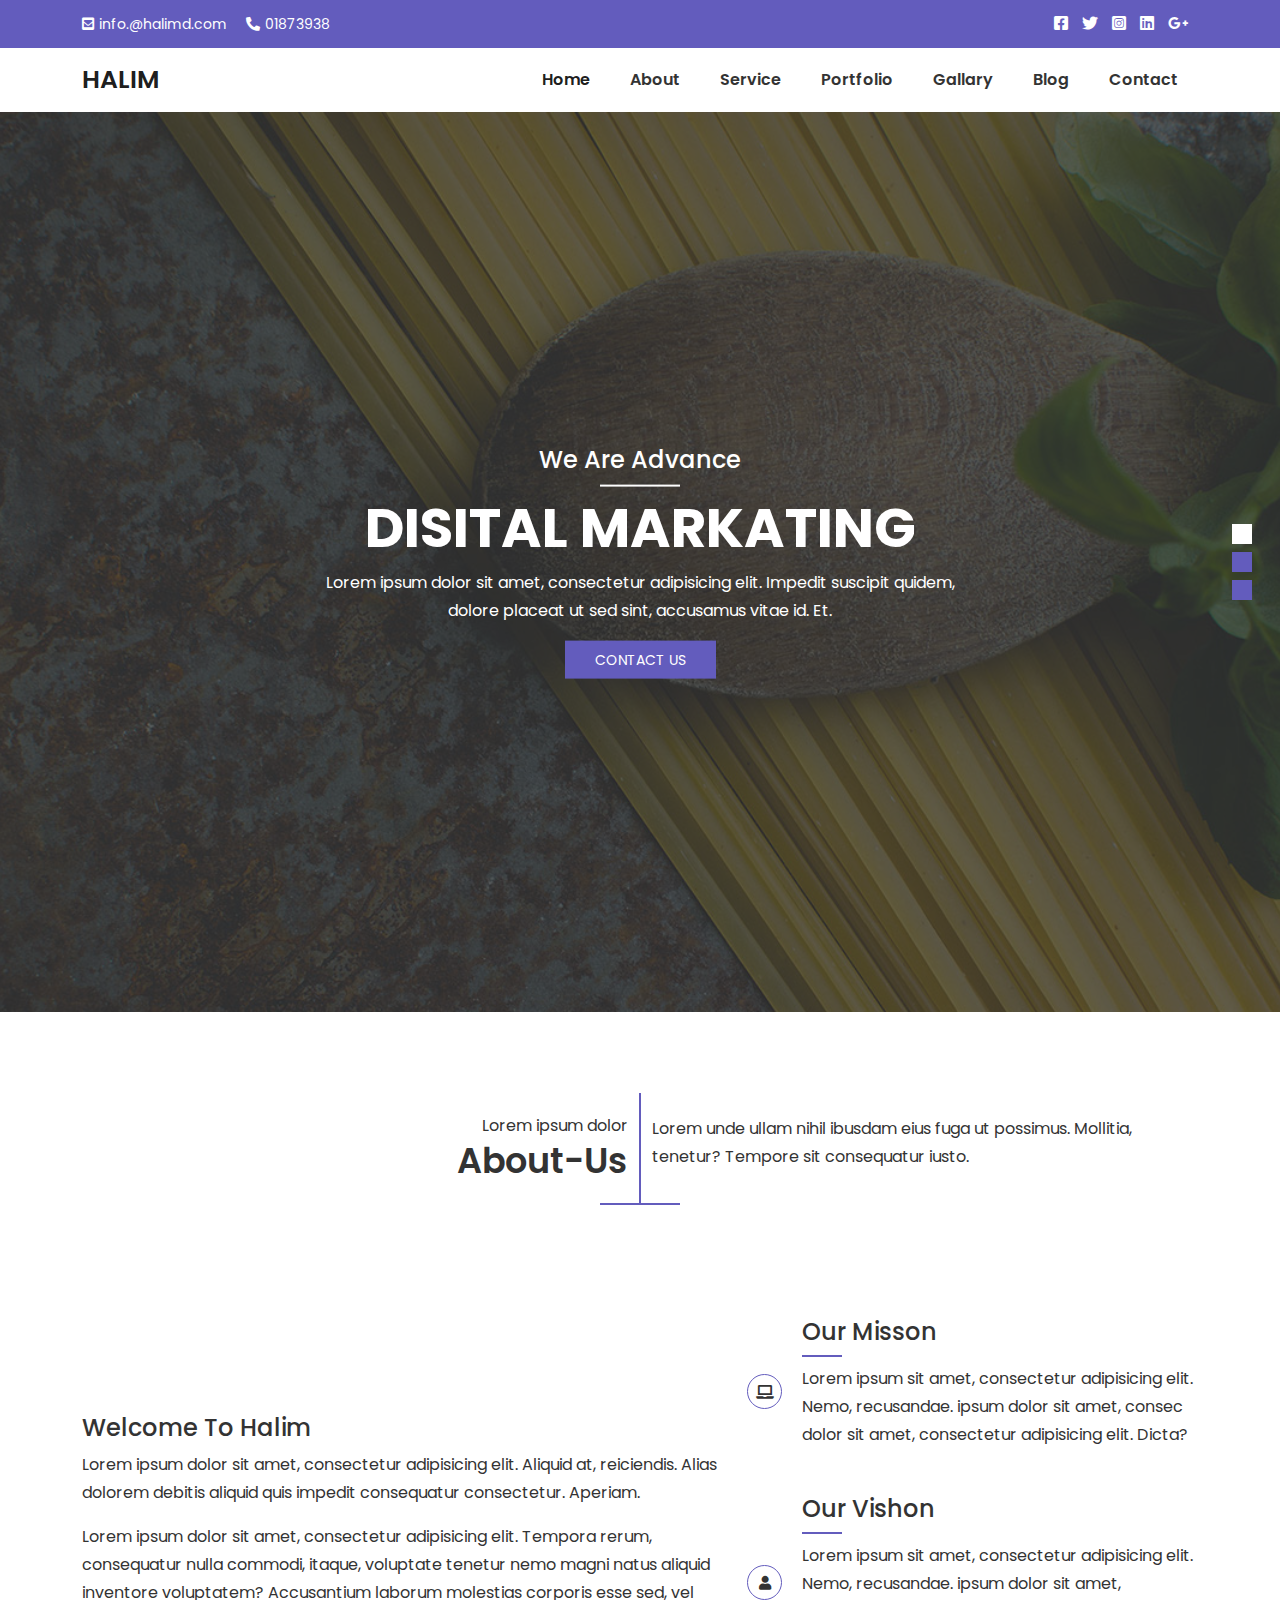
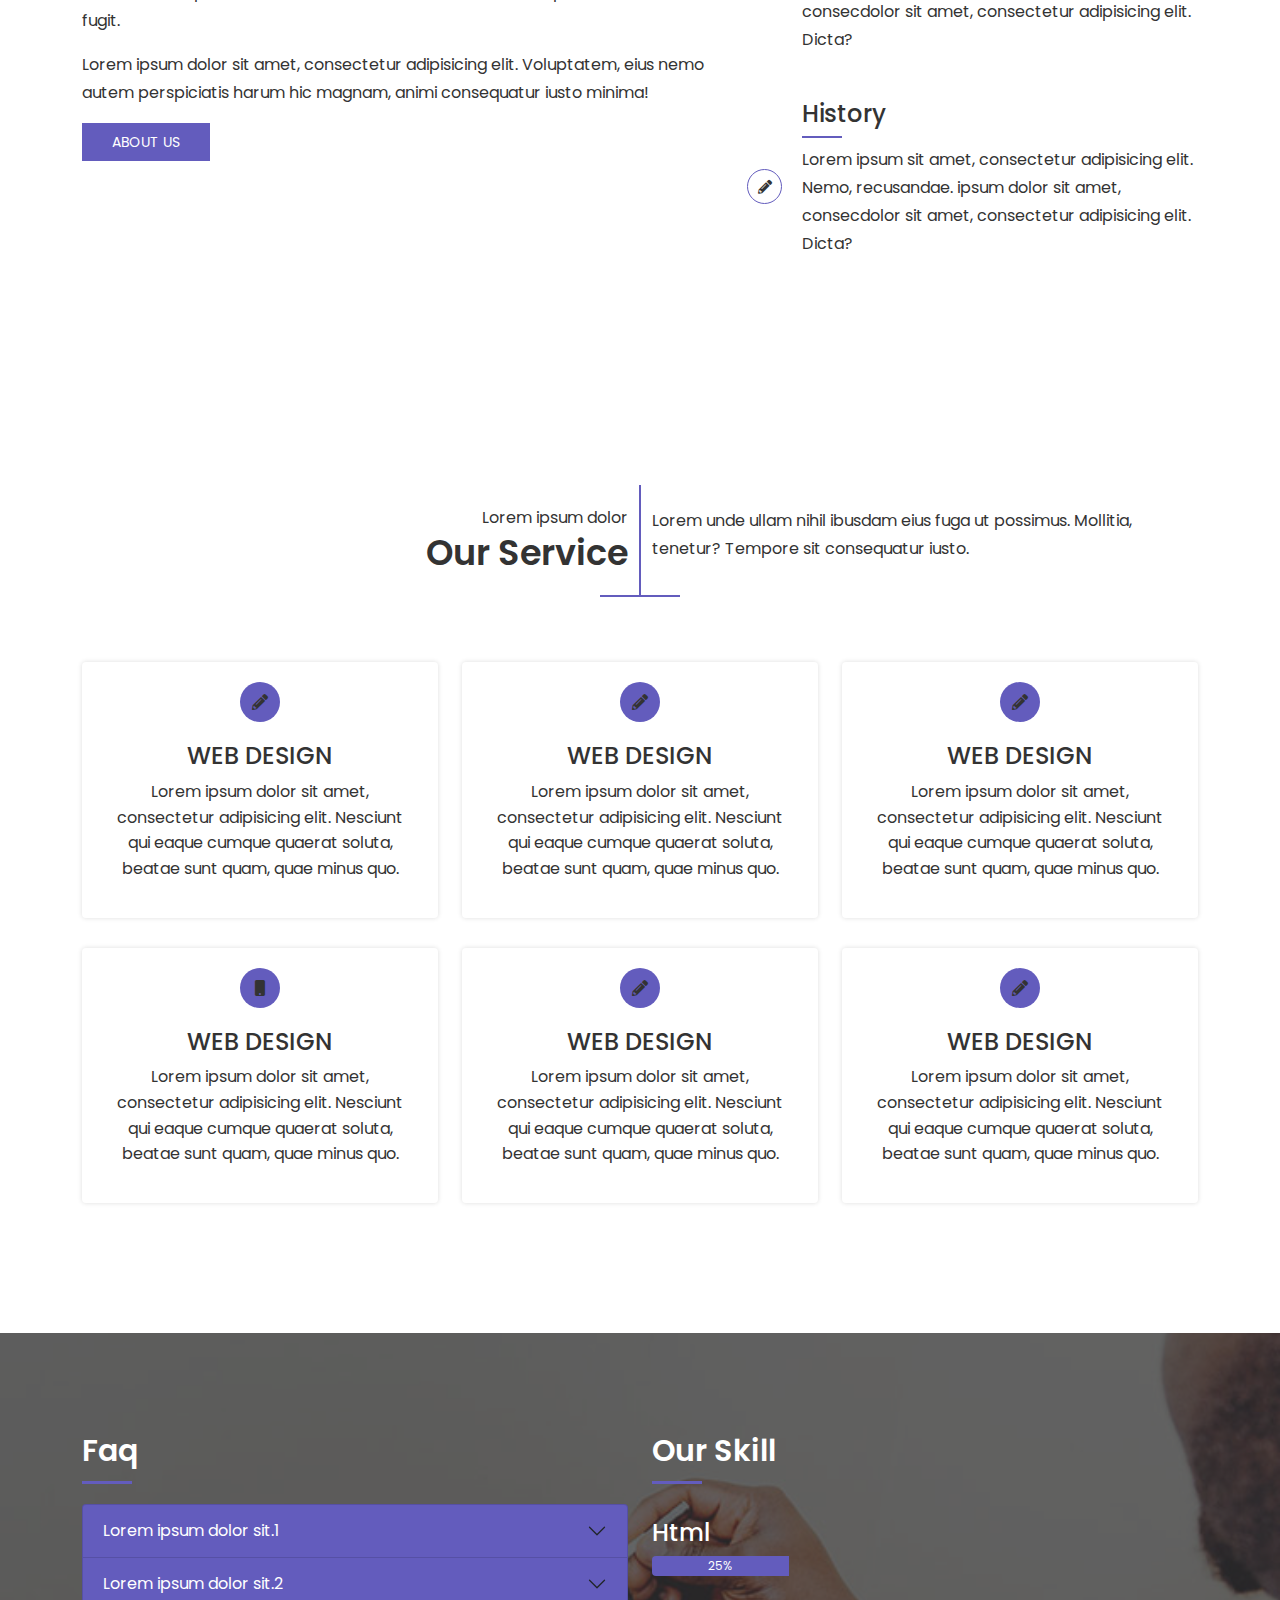
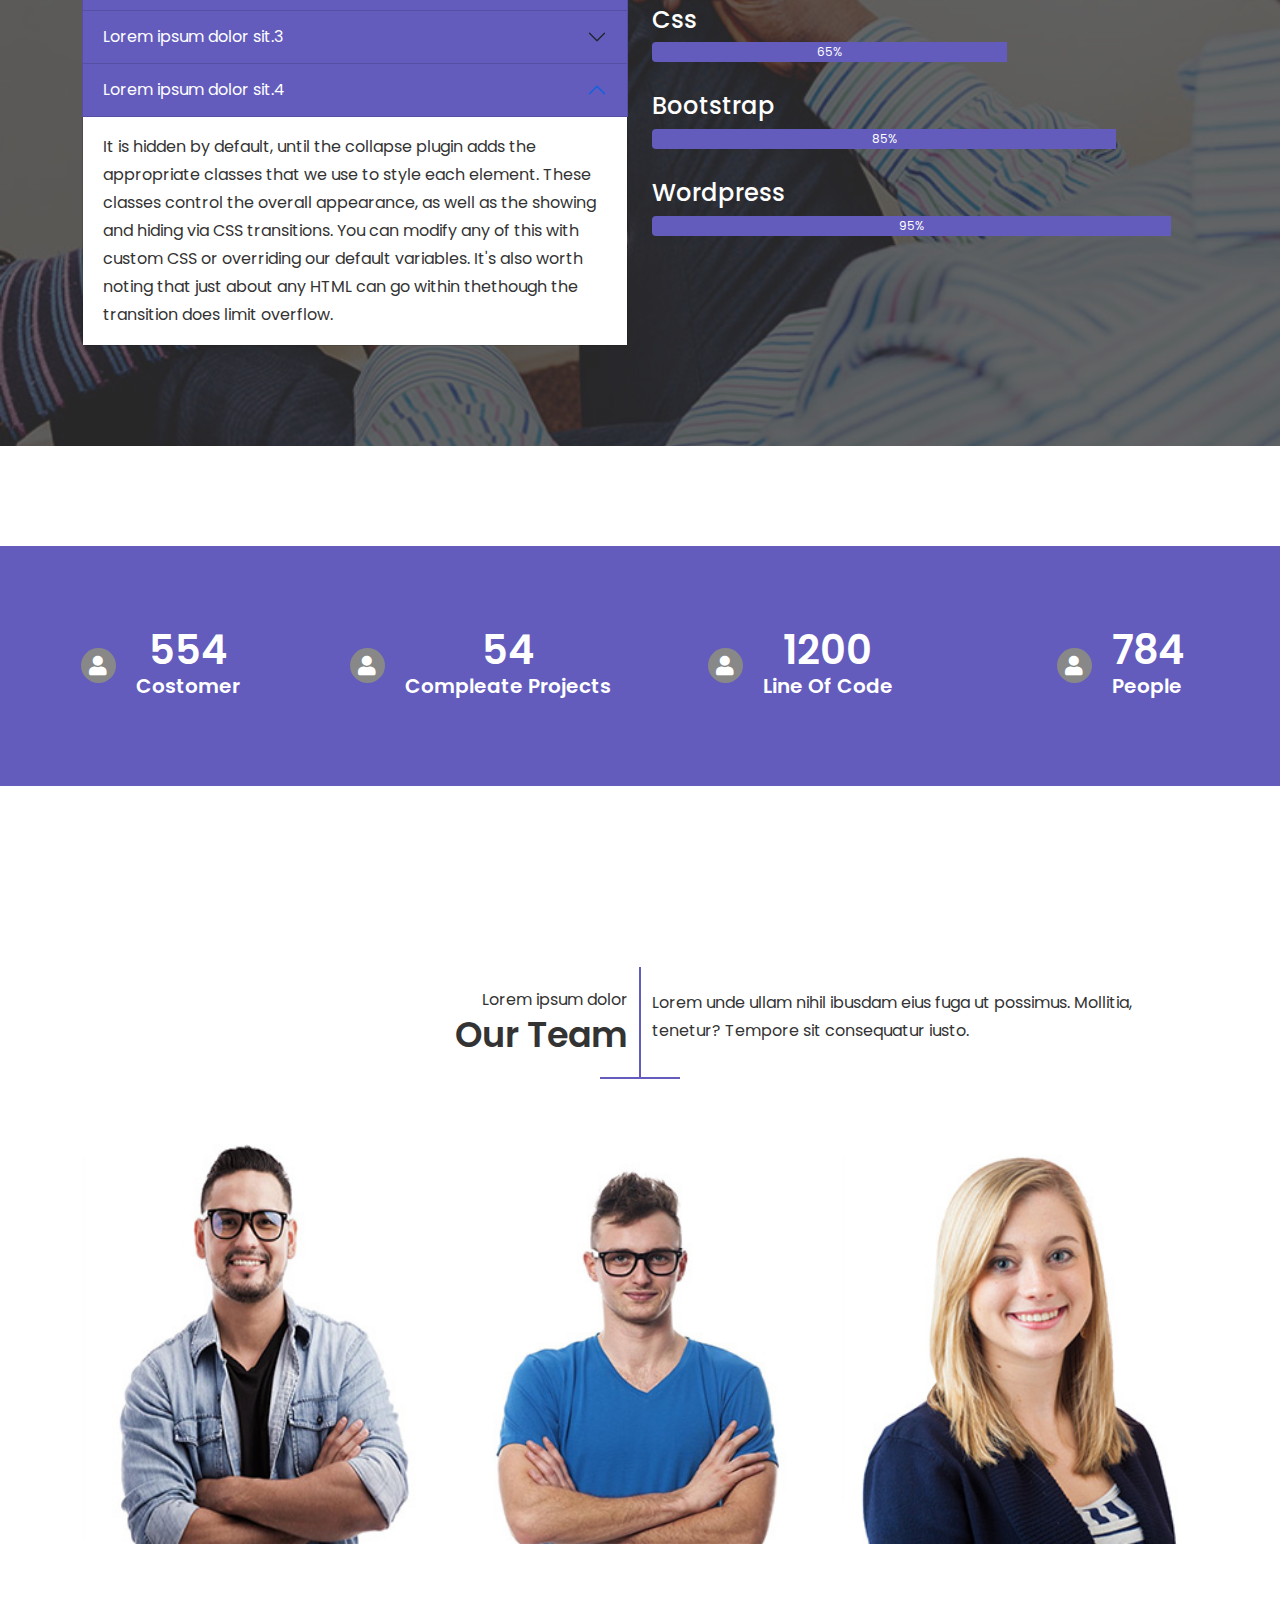
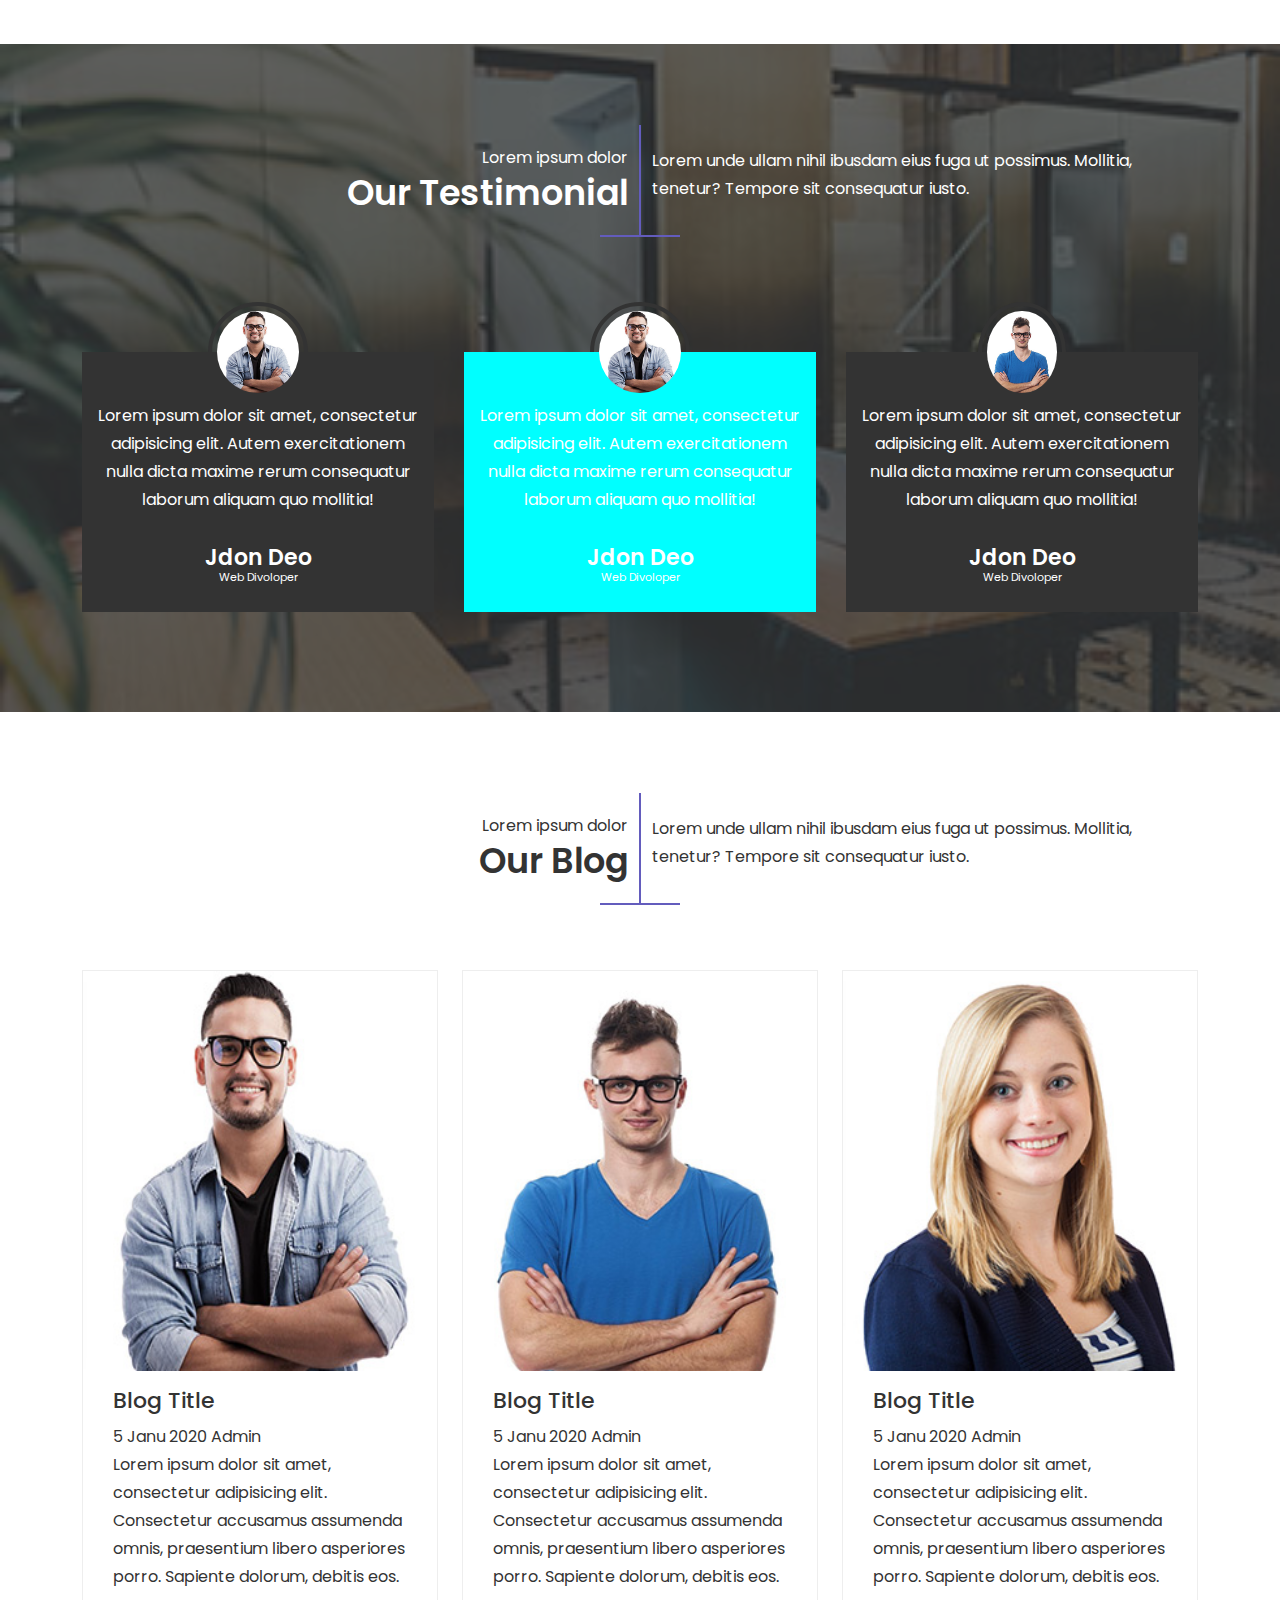
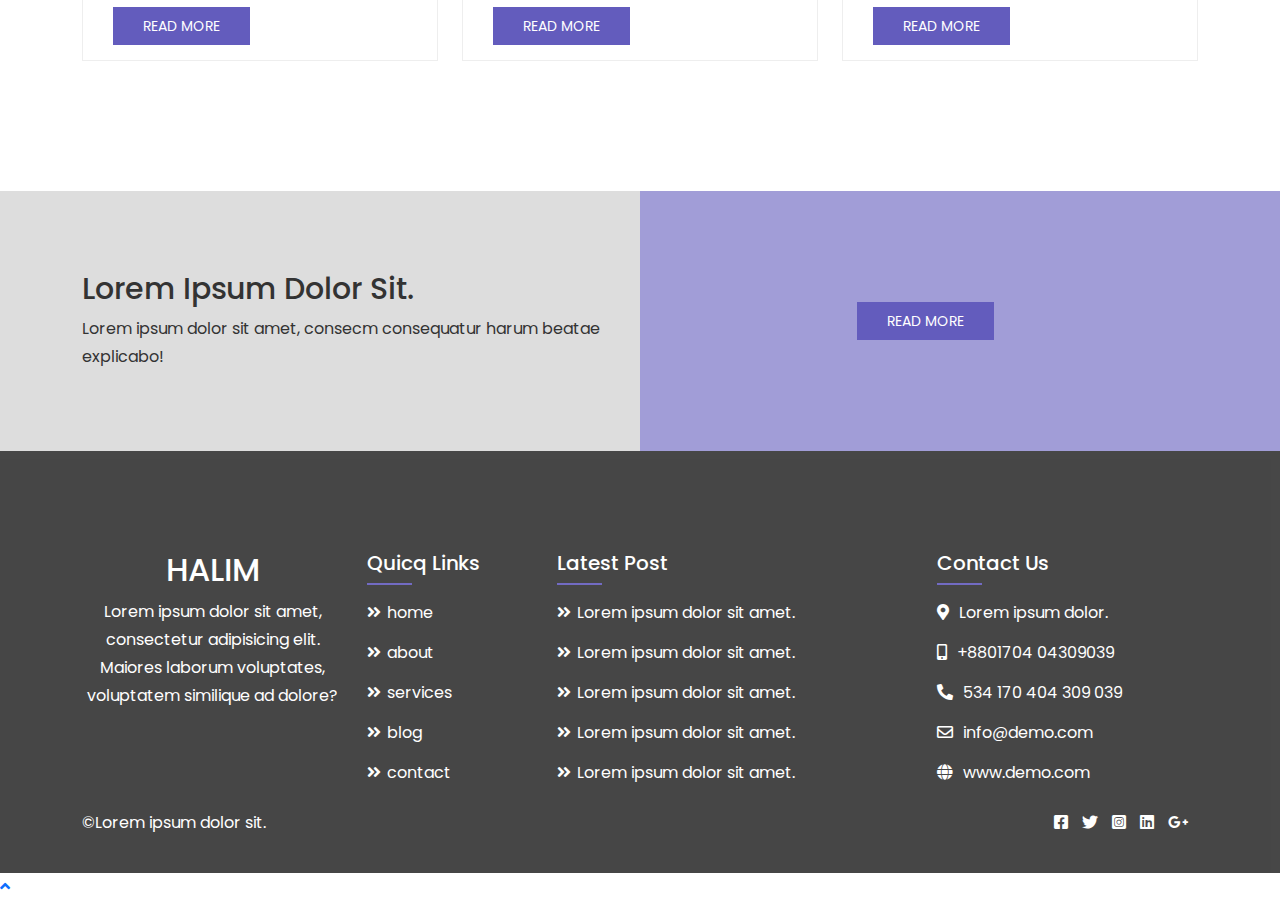
<file: index.html>
<!DOCTYPE html>
<html lang="en">
<head>
    <meta charset="UTF-8">
    <meta name="viewport" content="width=device-width,initial-scale=1.0">
    <!--Titile-->
    <title>Document</title>
    <!--Bootstrap CSS-->
    <link rel="stylesheet" href="assest/css/bootstrap.min.css">
    <!--Font Awesome CSS-->
    <link rel="stylesheet" href="assest/css/font-awesome.min.css">
    <!--Owl Carosel CSS-->
    <link rel="stylesheet" href="assest/css/magnifiq-popup.css">
    <!--Owl Carosel CSS-->
    <link rel="stylesheet" href="assest/css/owl.carousel.min.css">
    <!--Main CSS-->  
    <link rel="stylesheet" href="assest/css/style.css">
    <!--Responsive CSS-->  
    <link rel="stylesheet" href="assest/css/responsive.css">
</head>
<body>
    <!--Top Aria Start Here-->  
    <section class="top-hear">
        <div class="container">
            <div class="row">
                <div class="col-md-6 col-sm-7">
                    <div class="top-left">
                        <a href="mailto:info.@halimd.com"><i class="fas fa-envelope-square"></i>info.@halimd.com</a>
                        <a href="tel:+8801873938"><i class="fas fa-phone-alt"></i>01873938</a>
                    </div>
                </div>
                <div class="col-md-6 col-sm-5">
                    <div class="social-link">
                        <a href=""><i class="fab fa-facebook-square"></i></a>
                        <a href=""><i class="fab fa-twitter"></i></a>
                        <a href=""><i class="fab fa-instagram-square"></i></a>
                        <a href=""><i class="fab fa-linkedin"></i></a>
                        <a href=""><i class="fab fa-google-plus-g"></i></a>
                    </div>
                </div>
            </div>
        </div>
    </section>
    <!--Top Aria End Here-->  
    <!--Header Aria Start Here-->  
    <div class="haeader-area">
        <div class="container">
            <div class="row">
                <div class="col-xxl-12">
                    <nav class="navbar navbar-expand-lg navbar-light">
                        <a class="navbar-brand" href="index.html">Halim</a>
                        <button class="navbar-toggler" type="button" data-bs-toggle="collapse" data-bs-target="#navbarNavAltMarkup" aria-controls="navbarNavAltMarkup" aria-expanded="false" aria-label="Toggle navigation">
                          <span class="navbar-toggler-icon"></span>
                        </button>
                        <div class="collapse navbar-collapse justify-content-end" id="navbarNavAltMarkup">
                           <ul class="navbar-nav">
                               <li>
                                  <a class="nav-link active" aria-current="page" href="index.html">Home</a> 
                               </li>
                               <li class="caret">
                                 <a class="nav-link" href="about.html">About</a>
                                 <ul>
                                     <li><a href="about.html">about style 1</a></li>
                                     <li><a href="">about style 2</a></li>
                                     <li><a href="">about style 3</a></li>
                                     <li><a href="">about style 4</a></li>
                                     <li><a href="">about style 5</a></li>
                                     <li><a href="">about style 6</a></li>
                                 </ul>  
                               </li>
                               <li>
                                <a class="nav-link" href="service.html">Service</a> 
                               </li>
                               <li>
                                 <a class="nav-link" href="protfolio.html">Portfolio</a>
                               </li>
                                <li>
                                   <a class="nav-link" href="gallary.html">Gallary</a>
                               </li>
                                <li>
                                   <a class="nav-link" href="blog.html">Blog</a>
                               </li>
                               <li>
                                   <a class="nav-link" href="contact.html">Contact</a>
                               </li>
                           </ul>
                        </div>
                    </nav>
                </div>
            </div>
        </div>
    </div>
    <!--Header Aria End Here-->  
    
    <!--Slider Aria Start Here--> 
    <div class="slider-area">
        <div class="sliders owl-carousel">
            <div class="singel-slide-item bg" style="background-image: url(assest/img/slide-1.jpg)">
                <div class="container">
                    <div class="row">
                        <div class="col-xl-12">
                            <div class="slide-contant">
                                <h4>We are advance</h4>
                                <h1>Disital markating</h1>
                                <p>Lorem ipsum dolor sit amet, consectetur adipisicing elit. Impedit suscipit quidem, dolore placeat ut sed sint, accusamus vitae id. Et.</p>
                                <a href="" class="box-button">Contact us <i class="fas fa-angle-double-right"></i></a>
                            </div>
                        </div>
                    </div>
                </div>
            </div>
            <div class="singel-slide-item bg" style="background-image: url(assest/img/slide-3.jpg)">
                <div class="container">
                    <div class="row">
                        <div class="col-xl-12">
                            <div class="slide-contant">
                                <h4>We are advance</h4>
                                <h1>Disital markating 1</h1>
                                <p>Lorem ipsum dolor sit amet, consectetur adipisicing elit. Impedit suscipit quidem, dolore placeat ut sed sint, accusamus vitae id. Et.</p>
                                <a href="" class="box-button">Contact us <i class="fas fa-angle-double-right"></i></a>
                            </div>
                        </div>
                    </div>
                </div>
            </div>
            <div class="singel-slide-item bg" style="background-image: url(assest/img/slide-1.jpg)">
                <div class="container">
                    <div class="row">
                        <div class="col-xl-12">
                            <div class="slide-contant">
                                <h4>We are advance</h4>
                                <h1>Disital markating 2</h1>
                                <p>Lorem ipsum dolor sit amet, consectetur adipisicing elit. Impedit suscipit quidem, dolore placeat ut sed sint, accusamus vitae id. Et.</p>
                                <a href="" class="box-button">Contact us <i class="fas fa-angle-double-right"></i></a>
                            </div>
                        </div>
                    </div>
                </div>
            </div>
        </div>
    </div> 
    
    <!--Slider Aria End Here-->  
    <!--About Aria Start Here-->  
    <div class="about-section section-padding">
        <div class="container">
            <div class="row section-title align-items-center">
                <div class="col-md-6 text-md-end text-sm-center">
                    <span>Lorem ipsum dolor</span>
                    <h4>about-us</h4>
                </div>
                <div class="col-md-6">
                    <p>Lorem unde ullam nihil ibusdam eius fuga ut possimus. Mollitia, tenetur? Tempore sit consequatur iusto.</p>
                </div>
            </div>
            <div class="row pdt-80 align-items-center">
                <div class="col-xl-7 col-lg-6">
                    <div class="about-content">
                        <h4>Welcome to Halim</h4>
                        <p>Lorem ipsum dolor sit amet, consectetur adipisicing elit. Aliquid at, reiciendis. Alias dolorem debitis aliquid quis impedit consequatur consectetur. Aperiam.</p>
                        <p>Lorem ipsum dolor sit amet, consectetur adipisicing elit. Tempora rerum, consequatur nulla commodi, itaque, voluptate tenetur nemo magni natus aliquid inventore voluptatem? Accusantium laborum molestias corporis esse sed, vel fugit.</p>
                        <p>Lorem ipsum dolor sit amet, consectetur adipisicing elit. Voluptatem, eius nemo autem perspiciatis harum hic magnam, animi consequatur iusto minima!</p>
                        <a href="about.html" class="box-button">About us <i class="fas fa-angle-double-right"></i></a>
                    </div>
                </div>
                <div class="col-xl-5 col-lg-6 mt-5">
                    <div class="single-about">
                        <div class="icon">
                            <i class="fa fa-laptop"></i>
                        </div>
                        <div>
                          <h4>our misson</h4>
                          <p>Lorem ipsum sit amet, consectetur adipisicing elit. Nemo, recusandae. ipsum dolor sit amet, consec dolor sit amet, consectetur adipisicing elit. Dicta?</p>
                        </div>
                    </div>
                    <div class="single-about">
                        <div class="icon">
                            <i class="fas fa-user"></i>
                        </div>
                        <div>
                        <h4>our vishon </h4>
                        <p>Lorem ipsum  sit amet, consectetur adipisicing elit. Nemo, recusandae. ipsum dolor sit amet, consecdolor sit amet, consectetur adipisicing elit. Dicta?</p>
                        </div>
                    </div>
                    <div class="single-about">
                        <div class="icon">
                            <i class="fa fa-pencil-alt"></i>
                        </div>
                        <div>
                         <h4>history</h4>
                         <p>Lorem ipsum  sit amet, consectetur adipisicing elit. Nemo, recusandae. ipsum dolor sit amet, consecdolor sit amet, consectetur adipisicing elit. Dicta?</p>
                        </div>
                    </div>
                </div>
            </div>
        </div>
    </div>
    <!--About Aria End Here-->  
    <!--Service Aria Start Here-->  
    <div class="service-section section-padding mobile-padding-0">
        <div class="container">
            <div class="row section-title align-items-center">
                <div class="col-md-6 text-md-end">
                    <span>Lorem ipsum dolor</span>
                    <h4>Our service</h4>
                </div>
                <div class="col-md-6">
                    <p>Lorem unde ullam nihil ibusdam eius fuga ut possimus. Mollitia, tenetur? Tempore sit consequatur iusto.</p>
                </div>
            </div>
            <div class="row pdt-80">
                <div class="col-xl-4 col-lg-6">
                    <div class="single-service-box">
                        <i class="fa fa-pencil-alt"></i>
                        <h4>web design</h4>
                        <p>Lorem ipsum dolor sit amet, consectetur adipisicing elit. Nesciunt qui eaque cumque quaerat soluta, beatae sunt quam, quae minus quo.</p>
                    </div>
                </div>
                <div class="col-xl-4 col-lg-6">
                    <div class="single-service-box">
                        <i class="fa fa-pencil-alt"></i>
                        <h4>web design</h4>
                        <p>Lorem ipsum dolor sit amet, consectetur adipisicing elit. Nesciunt qui eaque cumque quaerat soluta, beatae sunt quam, quae minus quo.</p>
                    </div>
                </div>
                <div class="col-xl-4 col-lg-6">
                    <div class="single-service-box">
                        <i class="fa fa-pencil-alt"></i>
                        <h4>web design</h4>
                        <p>Lorem ipsum dolor sit amet, consectetur adipisicing elit. Nesciunt qui eaque cumque quaerat soluta, beatae sunt quam, quae minus quo.</p>
                    </div>
                </div>
                <div class="col-xl-4 col-lg-6">
                    <div class="single-service-box">
                        <i class="fas fa-mobile"></i>
                        <h4>web design</h4>
                        <p>Lorem ipsum dolor sit amet, consectetur adipisicing elit. Nesciunt qui eaque cumque quaerat soluta, beatae sunt quam, quae minus quo.</p>
                    </div>
                </div>
                <div class="col-xl-4 col-lg-6">
                    <div class="single-service-box">
                        <i class="fa fa-pencil-alt"></i>
                        <h4>web design</h4>
                        <p>Lorem ipsum dolor sit amet, consectetur adipisicing elit. Nesciunt qui eaque cumque quaerat soluta, beatae sunt quam, quae minus quo.</p>
                    </div>
                </div>
                <div class="col-xl-4 col-lg-6">
                    <div class="single-service-box">
                        <i class="fa fa-pencil-alt"></i>
                        <h4>web design</h4>
                        <p>Lorem ipsum dolor sit amet, consectetur adipisicing elit. Nesciunt qui eaque cumque quaerat soluta, beatae sunt quam, quae minus quo.</p>
                    </div>
                </div>
            </div>
        </div>
    </div>
    <!--Service Aria End Here-->  
    <!--Skill Aria Start Here--> 
    <div class="section-padding bg" style="background-image: url(assest/img/home-4-half-bg.jpg)">
        <div class="container">
            <div class="row">
                <div class="col-xl-6">
                    <div class="skill-title">
                        <h4>faq</h4>
                    </div>
                    <div class="accordion skill-acordian" id="accordionExample">
                      <div class="accordion-item">
                        <h2 class="accordion-header" id="headingfour">
                          <button class="accordion-button collapsed" type="button" data-bs-toggle="collapse" data-bs-target="#collapsefour" aria-expanded="false" aria-controls="collapsefour">
                            Lorem ipsum dolor sit.1
                          </button>
                        </h2>
                        <div id="collapsefour" class="accordion-collapse collapse" aria-labelledby="headingfour" data-bs-parent="#accordionExample">
                          <div class="accordion-body">
                            Lorem ipsum dolor sit amet, consectetur adipisicing elit. Illo soluta atque temporibus molestiae, saepe veritatis quisquam adipisci nobis fugiat quasi.
                          </div>
                        </div>
                      </div>
                      <div class="accordion-item">
                        <h2 class="accordion-header" id="headingTwo">
                          <button class="accordion-button collapsed" type="button" data-bs-toggle="collapse" data-bs-target="#collapseTwo" aria-expanded="false" aria-controls="collapseTwo">
                            Lorem ipsum dolor sit.2
                          </button>
                        </h2>
                        <div id="collapseTwo" class="accordion-collapse collapse" aria-labelledby="headingTwo" data-bs-parent="#accordionExample">
                          <div class="accordion-body">
                            Lorem ipsum dolor sit amet, consectetur adipisicing elit. Ducimus quasi consequatur quis minus fugit enim, aut iste maxime. Excepturi officiis cumque eius autem. Qui nihil deserunt exercitationem, sunt corporis incidunt recusandae reiciendis id cum quibusdam sint odit quasi maiores.
                          </div>
                        </div>
                      </div>
                      <div class="accordion-item">
                        <h2 class="accordion-header" id="headingThree">
                          <button class="accordion-button collapsed" type="button" data-bs-toggle="collapse" data-bs-target="#collapseThree" aria-expanded="false" aria-controls="collapseThree">
                            Lorem ipsum dolor sit.3
                          </button>
                        </h2>
                        <div id="collapseThree" class="accordion-collapse collapse" aria-labelledby="headingThree" data-bs-parent="#accordionExample">
                          <div class="accordion-body">
                            Lorem ipsum dolor sit amet, consectetur adipisicing elit. Eligendi, aperiam, obcaecati facilis, quos accusantium ex magni laboriosam, architecto sunt commodi beatae suscipit in! Voluptatum ipsum vitae, consectetur. Reiciendis, labore, officia.
                          </div>
                        </div>
                      </div>
                      <div class="accordion-item">
                        <h2 class="accordion-header" id="headingOne">
                          <button class="accordion-button" type="button" data-bs-toggle="collapse" data-bs-target="#collapseOne" aria-expanded="true" aria-controls="collapseOne">
                            Lorem ipsum dolor sit.4
                          </button>
                        </h2>
                        <div id="collapseOne" class="accordion-collapse collapse show" aria-labelledby="headingOne" data-bs-parent="#accordionExample">
                          <div class="accordion-body">
                             It is hidden by default, until the collapse plugin adds the appropriate classes that we use to style each element. These classes control the overall appearance, as well as the showing and hiding via CSS transitions. You can modify any of this with custom CSS or overriding our default variables. It's also worth noting that just about any HTML can go within thethough the transition does limit overflow.
                          </div>
                        </div>
                      </div>
                    </div>
                </div>
                <div class="col-xl-6 col-lg-5 mt-lg-5 mt-xl-0 mt-5">
                    <div class="skill-title">
                        <h4>our skill</h4>
                    </div> 
                       <div class="our-progress">
                        <div class="single-progress">
                            <h4>html</h4>
                            <div class="progress">
                              <div class="progress-bar" role="progressbar" style="width: 25%;" aria-valuenow="25" aria-valuemin="0" aria-valuemax="100">25%</div>
                            </div>
                        </div>
                        <div class="single-progress">
                            <h4>Css</h4>
                            <div class="progress">
                              <div class="progress-bar" role="progressbar" style="width: 65%;" aria-valuenow="65" aria-valuemin="0" aria-valuemax="100">65%</div>
                            </div>
                        </div>
                        <div class="single-progress">
                            <h4>Bootstrap</h4>
                            <div class="progress">
                              <div class="progress-bar" role="progressbar" style="width: 85%;" aria-valuenow="85" aria-valuemin="0" aria-valuemax="100">85%</div>
                            </div>
                        </div>
                        <div class="single-progress">
                            <h4>Wordpress</h4>
                            <div class="progress">
                              <div class="progress-bar" role="progressbar" style="width: 95%;" aria-valuenow="95" aria-valuemin="0" aria-valuemax="100">95%</div>
                            </div>
                        </div>
                    </div> 
                </div>
            </div>
        </div>
    </div> 
    <!--Skill Aria End Here-->  
    
    <!--Counter Aria Start Here-->  
    <div class="counter-section section-padding">
        <div class="container-fluid g-0">
            <div class="row g-0">
                <div class="col-xl-3 col-lg-6 col-md-6">
                    <div class="single-counter">
                        <i class="fas fa-user"></i>
                        <h4><span class="counter">554</span>costomer</h4>
                    </div>
                </div>
                <div class="col-xl-3 col-lg-6 col-md-6">
                    <div class="single-counter">
                        <i class="fas fa-user"></i>
                        <h4><span class="counter">54</span>compleate projects</h4>
                    </div>
                </div>
                <div class="col-xl-3 col-lg-6 col-md-6">
                    <div class="single-counter">
                        <i class="fas fa-user"></i>
                        <h4><span class="counter">1200</span>line of code</h4>
                    </div>
                </div>
                <div class="col-xl-3 col-lg-6 col-md-6">
                    <div class="single-counter">
                        <i class="fas fa-user"></i>
                        <h4><span class="counter">784</span>people</h4>
                    </div>
                </div>
            </div>
        </div>
    </div>
    <!--Counter Aria End Here--> 
     
    <!--Team Aria Start Here-->  
    <div class="teame-area section-padding mobile-padding-0">
        <div class="container">
            <div class="row section-title align-items-center">
                <div class="col-md-6 text-md-end text-sm-center">
                    <span>Lorem ipsum dolor</span>
                    <h4>Our Team</h4>
                </div>
                <div class="col-md-6">
                    <p>Lorem unde ullam nihil ibusdam eius fuga ut possimus. Mollitia, tenetur? Tempore sit consequatur iusto.</p>
                </div>
            </div>
            <div class="row pdt-80">
                <div class="col-lg-4">
                    <div class="single-team-member">
                        <img src="assest/img/about-team-1.jpg" alt="">
                        <div class="team-content">
                            <h4>Jhon deo <span>web devoloper</span></h4>
                            <div class="social-link">
                                <a href=""><i class="fab fa-facebook-square"></i></a>
                                <a href=""><i class="fab fa-twitter"></i></a>
                                <a href=""><i class="fab fa-instagram-square"></i></a>
                                <a href=""><i class="fab fa-linkedin"></i></a>
                                <a href=""><i class="fab fa-google-plus-g"></i></a>
                            </div>
                        </div>
                    </div>
                </div>
                <div class="col-lg-4">
                    <div class="single-team-member">
                        <img src="assest/img/about-team-3.jpg" alt="">
                        <div class="team-content">
                            <h4>Jhon deo <span>web devoloper</span></h4>
                            <div class="social-link">
                                <a href=""><i class="fab fa-facebook-square"></i></a>
                                <a href=""><i class="fab fa-twitter"></i></a>
                                <a href=""><i class="fab fa-instagram-square"></i></a>
                                <a href=""><i class="fab fa-linkedin"></i></a>
                                <a href=""><i class="fab fa-google-plus-g"></i></a>
                            </div>
                        </div>
                    </div>
                </div>
                <div class="col-lg-4">
                    <div class="single-team-member">
                        <img src="assest/img/about-team-4.jpg" alt="">
                        <div class="team-content">
                            <h4>Jhon deo <span>web devoloper</span></h4>
                            <div class="social-link">
                                <a href=""><i class="fab fa-facebook-square"></i></a>
                                <a href=""><i class="fab fa-twitter"></i></a>
                                <a href=""><i class="fab fa-instagram-square"></i></a>
                                <a href=""><i class="fab fa-linkedin"></i></a>
                                <a href=""><i class="fab fa-google-plus-g"></i></a>
                            </div>
                        </div>
                    </div>
                </div>
            </div>
        </div>
    </div>
    <!--Team Aria End Here-->  
    <!--Testimonial Aria start Here-->  
    <div class="section-padding testimonial-aria bg" style="background-image: url(assest/img/home-3blog-2.jpg)">
        <div class="container">
            <div class="row section-title align-items-center">
                <div class="col-md-6 text-md-end text-sm-center">
                    <span>Lorem ipsum dolor</span>
                    <h4>Our Testimonial</h4>
                </div>
                <div class="col-md-6">
                    <p>Lorem unde ullam nihil ibusdam eius fuga ut possimus. Mollitia, tenetur? Tempore sit consequatur iusto.</p>
                </div>
            </div>
            <div class="row pdt-80 text-center">
                <div class="testimonial owl-carousel">
                    <div class="single-testimonial-item">
                    <img src="assest/img/about-team-1.jpg" alt="">
                    <div class="testimonial-text">
                    <p>Lorem ipsum dolor sit amet, consectetur adipisicing elit. Autem exercitationem nulla dicta maxime rerum consequatur laborum aliquam quo mollitia!</p>
                    <h4>Jdon Deo<span>web divoloper</span></h4>
                    </div>
                    </div>
                    <div class="single-testimonial-item">
                    <img src="assest/img/about-team-3.jpg" alt="">
                    <div class="testimonial-text">
                    <p>Lorem ipsum dolor sit amet, consectetur adipisicing elit. Autem exercitationem nulla dicta maxime rerum consequatur laborum aliquam quo mollitia!</p>
                    <h4>Jdon Deo<span>web divoloper</span></h4>
                    </div>
                    </div>
                    <div class="single-testimonial-item">
                    <img src="assest/img/about-team-4.jpg" alt="">
                    <div class="testimonial-text">
                    <p>Lorem ipsum dolor sit amet, consectetur adipisicing elit. Autem exercitationem nulla dicta maxime rerum consequatur laborum aliquam quo mollitia!</p>
                    <h4>Jdon Deo<span>web divoloper</span></h4>
                    </div>
                    </div>
                    <div class="single-testimonial-item">
                    <img src="assest/img/about-team-1.jpg" alt="">
                    <div class="testimonial-text">
                    <p>Lorem ipsum dolor sit amet, consectetur adipisicing elit. Autem exercitationem nulla dicta maxime rerum consequatur laborum aliquam quo mollitia!</p>
                    <h4>Jdon Deo<span>web divoloper</span></h4>
                    </div>
                    </div>
                </div>
            </div>
        </div>
    </div>
    <!--Testimonial Aria End Here-->  
    <!--Blog Aria Start Here-->  
    <div class="section-padding blog-section">
        <div class="container">
            <div class="row section-title align-items-center">
                <div class="col-md-6 text-md-end text-sm-center">
                    <span>Lorem ipsum dolor</span>
                    <h4>Our Blog</h4>
                </div>
                <div class="col-md-6">
                    <p>Lorem unde ullam nihil ibusdam eius fuga ut possimus. Mollitia, tenetur? Tempore sit consequatur iusto.</p>
                </div>
            </div>
            <div class="row pdt-80">
                <div class="col-lg-4">
                    <div class="single-blog-box">
                        <img src="assest/img/about-team-1.jpg" alt="">
                        <div class="single-blog-box-content">
                            <div class="blog-content">
                                <h4><a href="">blog title</a></h4>
                            </div>
                            <div class="blog-meta">
                                <a href="">5 Janu 2020</a>
                                <a href="">Admin</a>
                            </div>
                            <p>Lorem ipsum dolor sit amet, consectetur adipisicing elit. Consectetur accusamus assumenda omnis, praesentium libero asperiores porro. Sapiente dolorum, debitis eos.</p>
                            <a href="single-blog-post.html" class="box-button">Read More<i class="fas fa-angle-double-right"></i></a>
                        </div>
                    </div>
                </div>
                <div class="col-lg-4">
                    <div class="single-blog-box">
                        <img src="assest/img/about-team-3.jpg" alt="">
                        <div class="single-blog-box-content">
                            <div class="blog-content">
                                <h4><a href="">blog title</a></h4>
                            </div>
                            <div class="blog-meta">
                                <a href="">5 Janu 2020</a>
                                <a href="">Admin</a>
                            </div>
                            <p>Lorem ipsum dolor sit amet, consectetur adipisicing elit. Consectetur accusamus assumenda omnis, praesentium libero asperiores porro. Sapiente dolorum, debitis eos.</p>
                            <a href="single-blog-post.html" class="box-button">Read More<i class="fas fa-angle-double-right"></i></a>
                        </div>
                    </div>
                </div>
                <div class="col-lg-4">
                    <div class="single-blog-box">
                        <img src="assest/img/about-team-4.jpg" alt="">
                        <div class="single-blog-box-content">
                            <div class="blog-content">
                                <h4><a href="">blog title</a></h4>
                            </div>
                            <div class="blog-meta">
                                <a href="">5 Janu 2020</a>
                                <a href="">Admin</a>
                            </div>
                            <p>Lorem ipsum dolor sit amet, consectetur adipisicing elit. Consectetur accusamus assumenda omnis, praesentium libero asperiores porro. Sapiente dolorum, debitis eos.</p>
                            <a href="" class="box-button">Read More<i class="fas fa-angle-double-right"></i></a>
                        </div>
                    </div>
                </div>
            </div>
        </div>
    </div>
    <!--Blog Aria End Here-->  
    
    <!--CTA Aria Start Here--> 
     <div class="cta-aria">
         <div class="container">
             <div class="row align-items-center">
                 <div class="col-sm-6">
                     <h4>Lorem ipsum dolor sit.</h4>
                     <p>Lorem ipsum dolor sit amet, consecm consequatur harum beatae explicabo!</p>
                 </div>
                 <div class="col-sm-6 text-center">
                     <a href="" class="box-button">Read More<i class="fas fa-angle-double-right"></i></a>
                 </div>
             </div>
         </div>
     </div>
    <!--CTA Aria End Here-->  
    
    <!--Footer Aria Start Here-->  
    <div class="footer-aria section-padding">
        <div class="container">
            <div class="row">
                <div class="col-lg-3 col-md-6">
                    <div class="single-footer text-center">
                            <h2>HALIM</h2>
                        <p>Lorem ipsum dolor sit amet, consectetur adipisicing elit. Maiores laborum voluptates, voluptatem similique ad dolore?</p>
                    </div>
                </div>
                <div class="col-lg-2 col-md-6">
                    <div class="single-footer">
                        <h4>Quicq Links</h4>
                        <ul>
                            <li><a href=""><i class="fas fa-angle-double-right"></i>home</a></li>
                            <li><a href=""><i class="fas fa-angle-double-right"></i>about</a></li>
                            <li><a href=""><i class="fas fa-angle-double-right"></i>services</a></li>
                            <li><a href=""><i class="fas fa-angle-double-right"></i>blog</a></li>
                            <li><a href=""><i class="fas fa-angle-double-right"></i>contact</a></li>
                        </ul>
                    </div>
                </div>
                <div class="col-lg-4 col-md-6">
                    <div class="single-footer">
                        <h4>Latest Post</h4>
                        <ul>
                            <li><a href=""><i class="fas fa-angle-double-right"></i>Lorem ipsum dolor sit amet.</a></li>
                            <li><a href=""><i class="fas fa-angle-double-right"></i>Lorem ipsum dolor sit amet.</a></li>
                            <li><a href=""><i class="fas fa-angle-double-right"></i>Lorem ipsum dolor sit amet.</a></li>
                            <li><a href=""><i class="fas fa-angle-double-right"></i>Lorem ipsum dolor sit amet.</a></li>
                            <li><a href=""><i class="fas fa-angle-double-right"></i>Lorem ipsum dolor sit amet.</a></li>
                        </ul>
                    </div>
                </div>
                <div class="col-lg-3 col-md-6">
                    <div class="single-footer">
                        <h4>Contact Us</h4>
                        <ul>
                            <li><i class="fas fa-map-marker-alt"></i> Lorem ipsum dolor.</li>
                            <li><i class="fas fa-mobile-alt"></i> +8801704 04309039</li>
                            <li><i class="fas fa-phone-alt"></i> 534 170 404 309 039</li>
                            <li><i class="far fa-envelope"></i> info@demo.com</li>
                            <li><i class="fas fa-globe"></i> www.demo.com</li>
                        </ul>
                    </div>
                </div>
            </div>
            <div class="row mt-3">
                <div class="col-sm-6">
                    <div class="coppy-wright-area">
                        <p>&copy;Lorem ipsum dolor sit.</p>
                    </div>
                </div>
                <div class="col-sm-6 text-end">
                    <div class="social-link">
                        <a href=""><i class="fab fa-facebook-square"></i></a>
                        <a href=""><i class="fab fa-twitter"></i></a>
                        <a href=""><i class="fab fa-instagram-square"></i></a>
                        <a href=""><i class="fab fa-linkedin"></i></a>
                        <a href=""><i class="fab fa-google-plus-g"></i></a>
                    </div>
                </div>
            </div>
        </div>
    </div>
    <!--Footer Aria End Here--> 
    
    <!--Scroll top--> 
    <a href="javascript:void(0)" id="scroll">
        <i class="fa fa-angle-up"></i>
    </a>
    
    
    
    <!--Jquery JS--> 
    <script src="assest/js/jquery.min.js"></script>
    <!--Popper JS--> 
    <script src="assest/js/popper.min.js"></script>
    <!--Owl Carosel JS--> 
    <script src="assest/js/owl.carousel.min.js"></script>
    <!--Bootstrap JS--> 
    <script src="assest/js/bootstrap.min.js"></script>
    <!--Waypoint JS--> 
    <script src="assest/js/jquery.waypoints.min.js"></script>
    <!--Counter UP JS--> 
    <script src="assest/js/jquery.counterup.min.js"></script>
    <!--Isotop JS--> 
    <script src="assest/js/isotop.min.js"></script>
    <!--Magnifiq PopUp JS--> 
    <script src="assest/js/magnifiq-popup.js"></script>
    <!--Main JS--> 
    <script src="assest/js/main.js"></script>
</body>
</html>
</file>
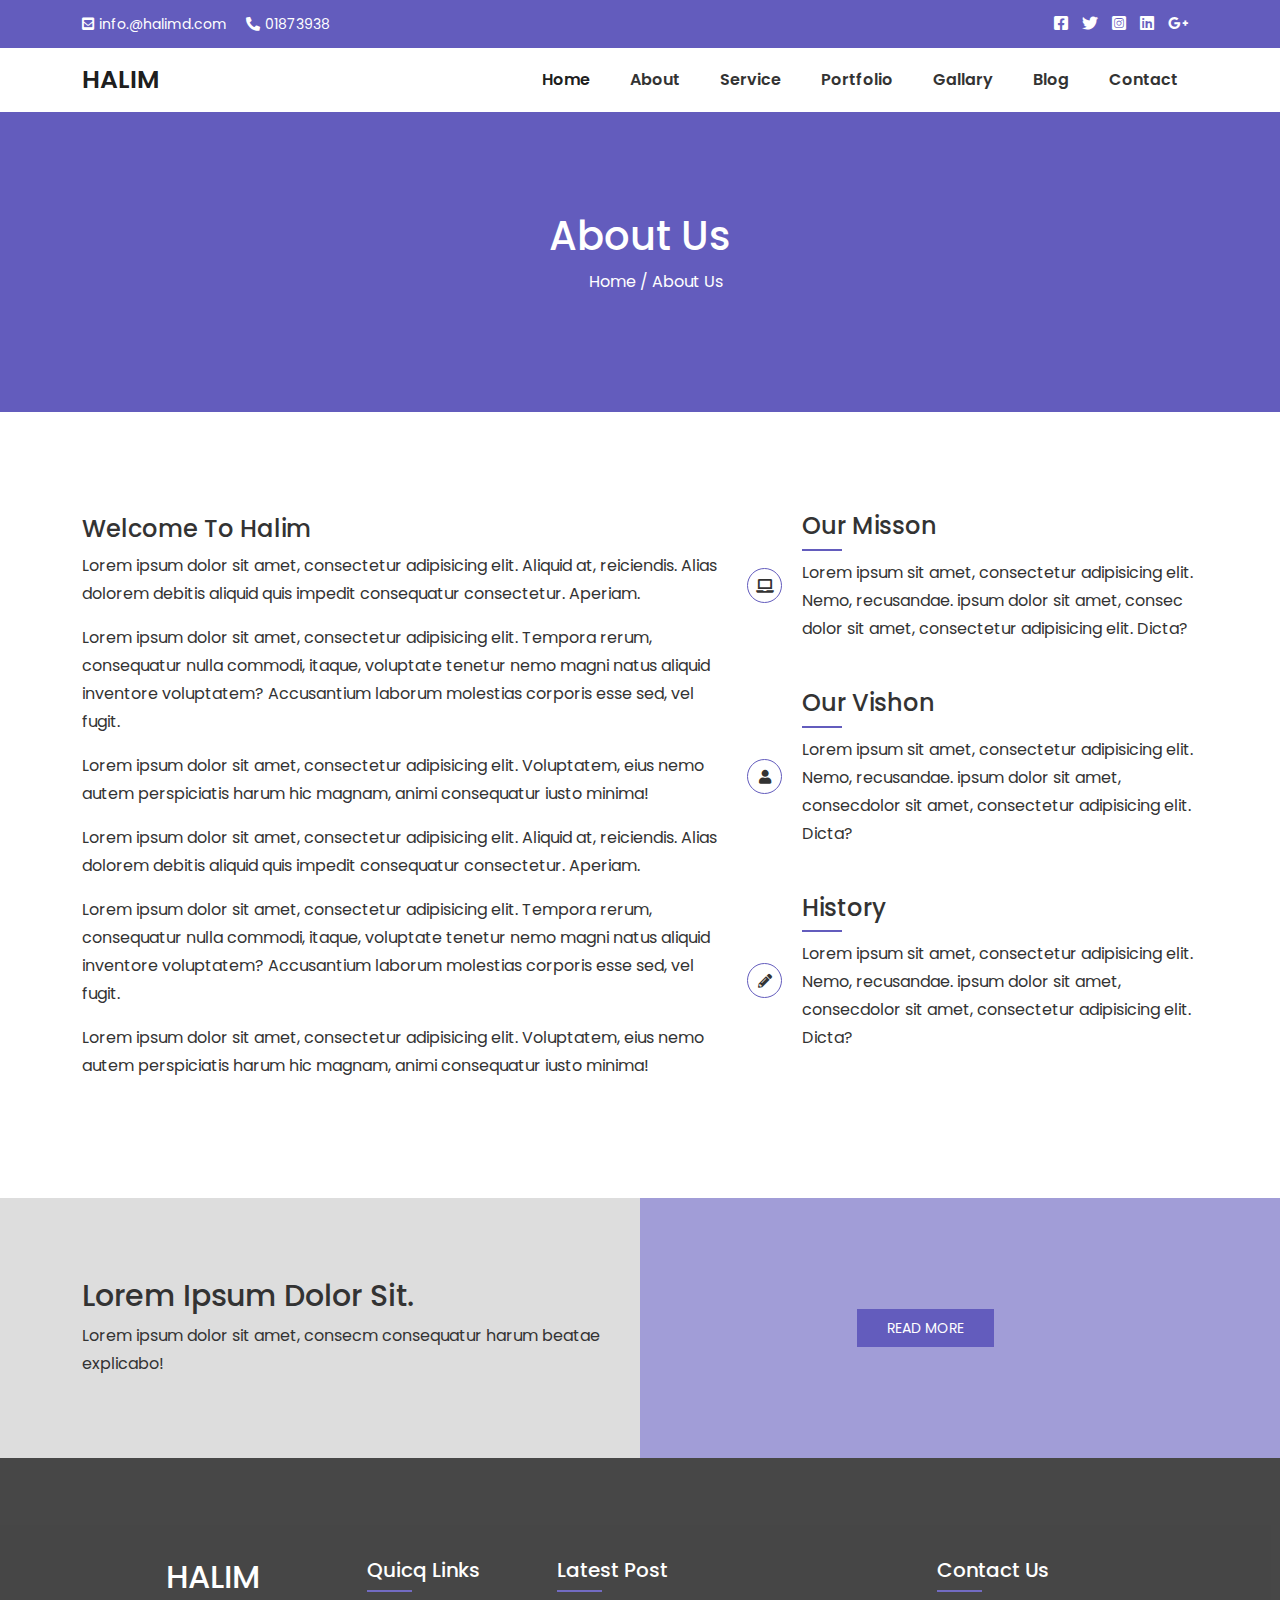
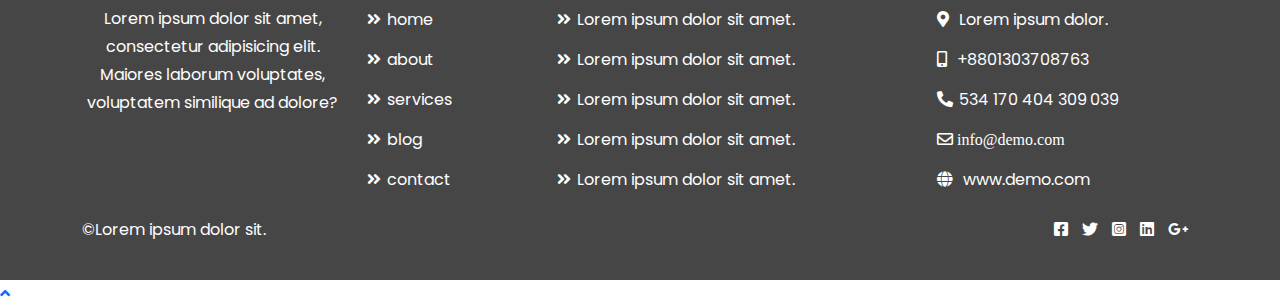
<file: about.html>
<!DOCTYPE html>
<html lang="en">
<head>
    <meta charset="UTF-8">
    <meta name="viewport" content="width=device-width,initial-scale=1.0">
    <!--Titile-->
    <title>About us</title>
    <!--Bootstrap CSS-->
    <link rel="stylesheet" href="assest/css/bootstrap.min.css">
    <!--Font Awesome CSS-->
    <link rel="stylesheet" href="assest/css/font-awesome.min.css">
    <!--Owl Carosel CSS-->
    <link rel="stylesheet" href="assest/css/magnifiq-popup.css">
    <!--Owl Carosel CSS-->
    <link rel="stylesheet" href="assest/css/owl.carousel.min.css">
    <!--Main CSS-->  
    <link rel="stylesheet" href="assest/css/style.css">
    <!--Responsive CSS-->  
    <link rel="stylesheet" href="assest/css/responsive.css">
</head>
<body>
      <!--Top Aria Start Here-->  
    <section class="top-hear">
        <div class="container">
            <div class="row">
                <div class="col-md-6 col-sm-7">
                    <div class="top-left">
                        <a href="mailto:info.@halimd.com"><i class="fas fa-envelope-square"></i>info.@halimd.com</a>
                        <a href="tel:+8801873938"><i class="fas fa-phone-alt"></i>01873938</a>
                    </div>
                </div>
                <div class="col-md-6 col-sm-5">
                    <div class="social-link">
                        <a href=""><i class="fab fa-facebook-square"></i></a>
                        <a href=""><i class="fab fa-twitter"></i></a>
                        <a href=""><i class="fab fa-instagram-square"></i></a>
                        <a href=""><i class="fab fa-linkedin"></i></a>
                        <a href=""><i class="fab fa-google-plus-g"></i></a>
                    </div>
                </div>
            </div>
        </div>
    </section>
    <!--Top Aria End Here-->  
    <!--Header Aria Start Here-->  
    <div class="haeader-area">
        <div class="container">
            <div class="row">
                <div class="col-xxl-12">
                    <nav class="navbar navbar-expand-lg navbar-light">
                        <a class="navbar-brand" href="index.html">Halim</a>
                        <button class="navbar-toggler" type="button" data-bs-toggle="collapse" data-bs-target="#navbarNavAltMarkup" aria-controls="navbarNavAltMarkup" aria-expanded="false" aria-label="Toggle navigation">
                          <span class="navbar-toggler-icon"></span>
                        </button>
                        <div class="collapse navbar-collapse justify-content-end" id="navbarNavAltMarkup">
                           <ul class="navbar-nav">
                               <li>
                                  <a class="nav-link active" aria-current="page" href="index.html">Home</a> 
                               </li>
                               <li class="caret">
                                 <a class="nav-link" href="about.html">About</a>
                                 <ul>
                                     <li><a href="about.html">about style 1</a></li>
                                     <li><a href="">about style 2</a></li>
                                     <li><a href="">about style 3</a></li>
                                     <li><a href="">about style 4</a></li>
                                     <li><a href="">about style 5</a></li>
                                     <li><a href="">about style 6</a></li>
                                 </ul>  
                               </li>
                               <li>
                                <a class="nav-link" href="service.html">Service</a> 
                               </li>
                               <li>
                                 <a class="nav-link" href="protfolio.html">Portfolio</a>
                               </li>
                                <li>
                                   <a class="nav-link" href="gallary.html">Gallary</a>
                               </li>
                                <li>
                                   <a class="nav-link" href="blog.html">Blog</a>
                               </li>
                               <li>
                                   <a class="nav-link" href="contact.html">Contact</a>
                               </li>
                           </ul>
                        </div>
                    </nav>
                </div>
            </div>
        </div>
    </div>
    <!--Header Aria End Here--> 
    
     <!--Breadcoum Aria Start Here-->
     <div class="section-padding breadcoum-area">
         <div class="container">
             <div class="row">
                 <div class="col-xxl-12 text-center text-white">
                     <h1>About Us</h1>
                     <ul class="text-capitalize">
                         <li><a class="text-white" href="index.html">home /</a></li>
                         <li><a class="text-white" href="about.html">about us</a></li>
                     </ul>
                 </div>
             </div>
         </div>
     </div>
     <!--Breadcoum Aria End Here-->
     
    <!--About Aria Start Here-->  
    <div class="about-section section-padding">
        <div class="container">
            <div class="row align-items-center">
                <div class="col-md-7">
                    <div class="about-content">
                        <h4>Welcome to Halim</h4>
                        <p>Lorem ipsum dolor sit amet, consectetur adipisicing elit. Aliquid at, reiciendis. Alias dolorem debitis aliquid quis impedit consequatur consectetur. Aperiam.</p>
                        <p>Lorem ipsum dolor sit amet, consectetur adipisicing elit. Tempora rerum, consequatur nulla commodi, itaque, voluptate tenetur nemo magni natus aliquid inventore voluptatem? Accusantium laborum molestias corporis esse sed, vel fugit.</p>
                        <p>Lorem ipsum dolor sit amet, consectetur adipisicing elit. Voluptatem, eius nemo autem perspiciatis harum hic magnam, animi consequatur iusto minima!</p>
                        <p>Lorem ipsum dolor sit amet, consectetur adipisicing elit. Aliquid at, reiciendis. Alias dolorem debitis aliquid quis impedit consequatur consectetur. Aperiam.</p>
                        <p>Lorem ipsum dolor sit amet, consectetur adipisicing elit. Tempora rerum, consequatur nulla commodi, itaque, voluptate tenetur nemo magni natus aliquid inventore voluptatem? Accusantium laborum molestias corporis esse sed, vel fugit.</p>
                        <p>Lorem ipsum dolor sit amet, consectetur adipisicing elit. Voluptatem, eius nemo autem perspiciatis harum hic magnam, animi consequatur iusto minima!</p>
                        
                    </div>
                </div>
                <div class="col-md-5">
                    <div class="single-about">
                        <div class="icon">
                            <i class="fa fa-laptop"></i>
                        </div>
                        <div>
                          <h4>our misson</h4>
                          <p>Lorem ipsum sit amet, consectetur adipisicing elit. Nemo, recusandae. ipsum dolor sit amet, consec dolor sit amet, consectetur adipisicing elit. Dicta?</p>
                        </div>
                    </div>
                    <div class="single-about">
                        <div class="icon">
                            <i class="fas fa-user"></i>
                        </div>
                        <div>
                        <h4>our vishon </h4>
                        <p>Lorem ipsum  sit amet, consectetur adipisicing elit. Nemo, recusandae. ipsum dolor sit amet, consecdolor sit amet, consectetur adipisicing elit. Dicta?</p>
                        </div>
                    </div>
                    <div class="single-about">
                        <div class="icon">
                            <i class="fa fa-pencil-alt"></i>
                        </div>
                        <div>
                         <h4>history</h4>
                         <p>Lorem ipsum  sit amet, consectetur adipisicing elit. Nemo, recusandae. ipsum dolor sit amet, consecdolor sit amet, consectetur adipisicing elit. Dicta?</p>
                        </div>
                    </div>
                </div>
            </div>
        </div>
    </div>
    <!--About Aria End Here-->
    
    <!--CTA Aria Start Here--> 
     <div class="cta-aria">
         <div class="container">
             <div class="row align-items-center">
                 <div class="col-sm-6">
                     <h4>Lorem ipsum dolor sit.</h4>
                     <p>Lorem ipsum dolor sit amet, consecm consequatur harum beatae explicabo!</p>
                 </div>
                 <div class="col-sm-6 text-center">
                     <a href="" class="box-button">Read More<i class="fas fa-angle-double-right"></i></a>
                 </div>
             </div>
         </div>
     </div>
    <!--CTA Aria End Here-->  
    
    <!--Footer Aria Start Here-->  
    <div class="footer-aria section-padding">
        <div class="container">
            <div class="row">
                <div class="col-lg-3 col-md-6">
                    <div class="single-footer text-center">
                            <h2>HALIM</h2>
                        <p>Lorem ipsum dolor sit amet, consectetur adipisicing elit. Maiores laborum voluptates, voluptatem similique ad dolore?</p>
                    </div>
                </div>
                <div class="col-lg-2 col-md-6">
                    <div class="single-footer">
                        <h4>Quicq Links</h4>
                        <ul>
                            <li><a href=""><i class="fas fa-angle-double-right"></i>home</a></li>
                            <li><a href=""><i class="fas fa-angle-double-right"></i>about</a></li>
                            <li><a href=""><i class="fas fa-angle-double-right"></i>services</a></li>
                            <li><a href=""><i class="fas fa-angle-double-right"></i>blog</a></li>
                            <li><a href=""><i class="fas fa-angle-double-right"></i>contact</a></li>
                        </ul>
                    </div>
                </div>
                <div class="col-lg-4 col-md-6">
                    <div class="single-footer">
                        <h4>Latest Post</h4>
                        <ul>
                            <li><a href=""><i class="fas fa-angle-double-right"></i>Lorem ipsum dolor sit amet.</a></li>
                            <li><a href=""><i class="fas fa-angle-double-right"></i>Lorem ipsum dolor sit amet.</a></li>
                            <li><a href=""><i class="fas fa-angle-double-right"></i>Lorem ipsum dolor sit amet.</a></li>
                            <li><a href=""><i class="fas fa-angle-double-right"></i>Lorem ipsum dolor sit amet.</a></li>
                            <li><a href=""><i class="fas fa-angle-double-right"></i>Lorem ipsum dolor sit amet.</a></li>
                        </ul>
                    </div>
                </div>
                <div class="col-lg-3 col-md-6">
                    <div class="single-footer">
                        <h4>Contact Us</h4>
                        <ul>
                            <li><i class="fas fa-map-marker-alt"></i> Lorem ipsum dolor.</li>
                            <li><i class="fas fa-mobile-alt"></i><a href=""> +8801303708763</a></li>
                            <li><i class="fas fa-phone-alt"></i><a href="">534 170 404 309 039</a></li>
                            <li><i class="far fa-envelope"><a href=""> info@demo.com</a></i></li>
                            <li><i class="fas fa-globe"></i><a href=""> www.demo.com</a></li>
                        </ul>
                    </div>
                </div>
            </div>
            <div class="row mt-3">
                <div class="col-sm-6">
                    <div class="coppy-wright-area">
                        <p>&copy;Lorem ipsum dolor sit.</p>
                    </div>
                </div>
                <div class="col-sm-6 text-end">
                    <div class="social-link">
                        <a href=""><i class="fab fa-facebook-square"></i></a>
                        <a href=""><i class="fab fa-twitter"></i></a>
                        <a href=""><i class="fab fa-instagram-square"></i></a>
                        <a href=""><i class="fab fa-linkedin"></i></a>
                        <a href=""><i class="fab fa-google-plus-g"></i></a>
                    </div>
                </div>
            </div>
        </div>
    </div>
    <!--Footer Aria End Here--> 
    
    <!--Scroll top--> 
    <a href="javascript:void(0)" id="scroll">
        <i class="fa fa-angle-up"></i>
    </a>
    
    
    <!--Jquery JS--> 
    <script src="assest/js/jquery.min.js"></script>
    <!--Popper JS--> 
    <script src="assest/js/popper.min.js"></script>
    <!--Owl Carosel JS--> 
    <script src="assest/js/owl.carousel.min.js"></script>
    <!--Bootstrap JS--> 
    <script src="assest/js/bootstrap.min.js"></script>
    <!--Waypoint JS--> 
    <script src="assest/js/jquery.waypoints.min.js"></script>
    <!--Counter UP JS--> 
    <script src="assest/js/jquery.counterup.min.js"></script>
    <!--Isotop JS--> 
    <script src="assest/js/isotop.min.js"></script>
    <!--Magnifiq PopUp JS--> 
    <script src="assest/js/magnifiq-popup.js"></script>
    <!--Main JS--> 
    <script src="assest/js/main.js"></script>
</body>
</html>
</file>
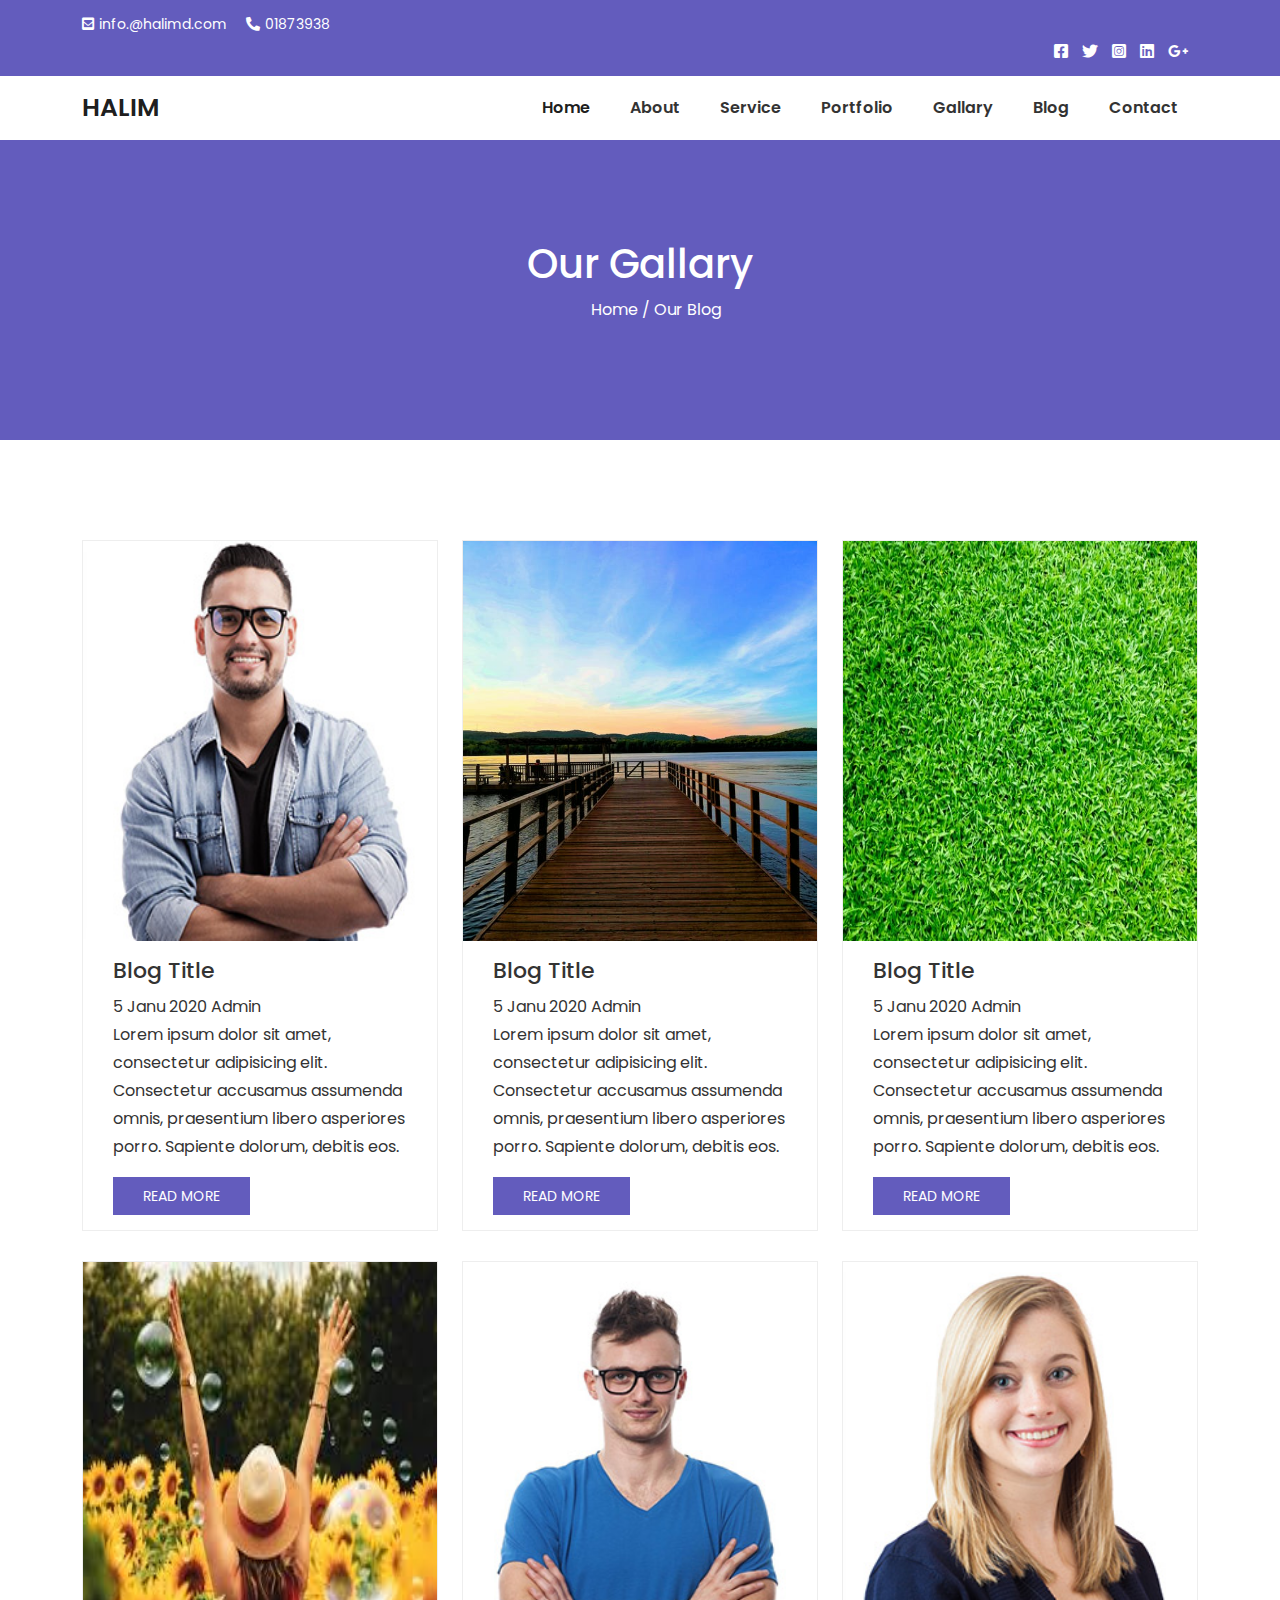
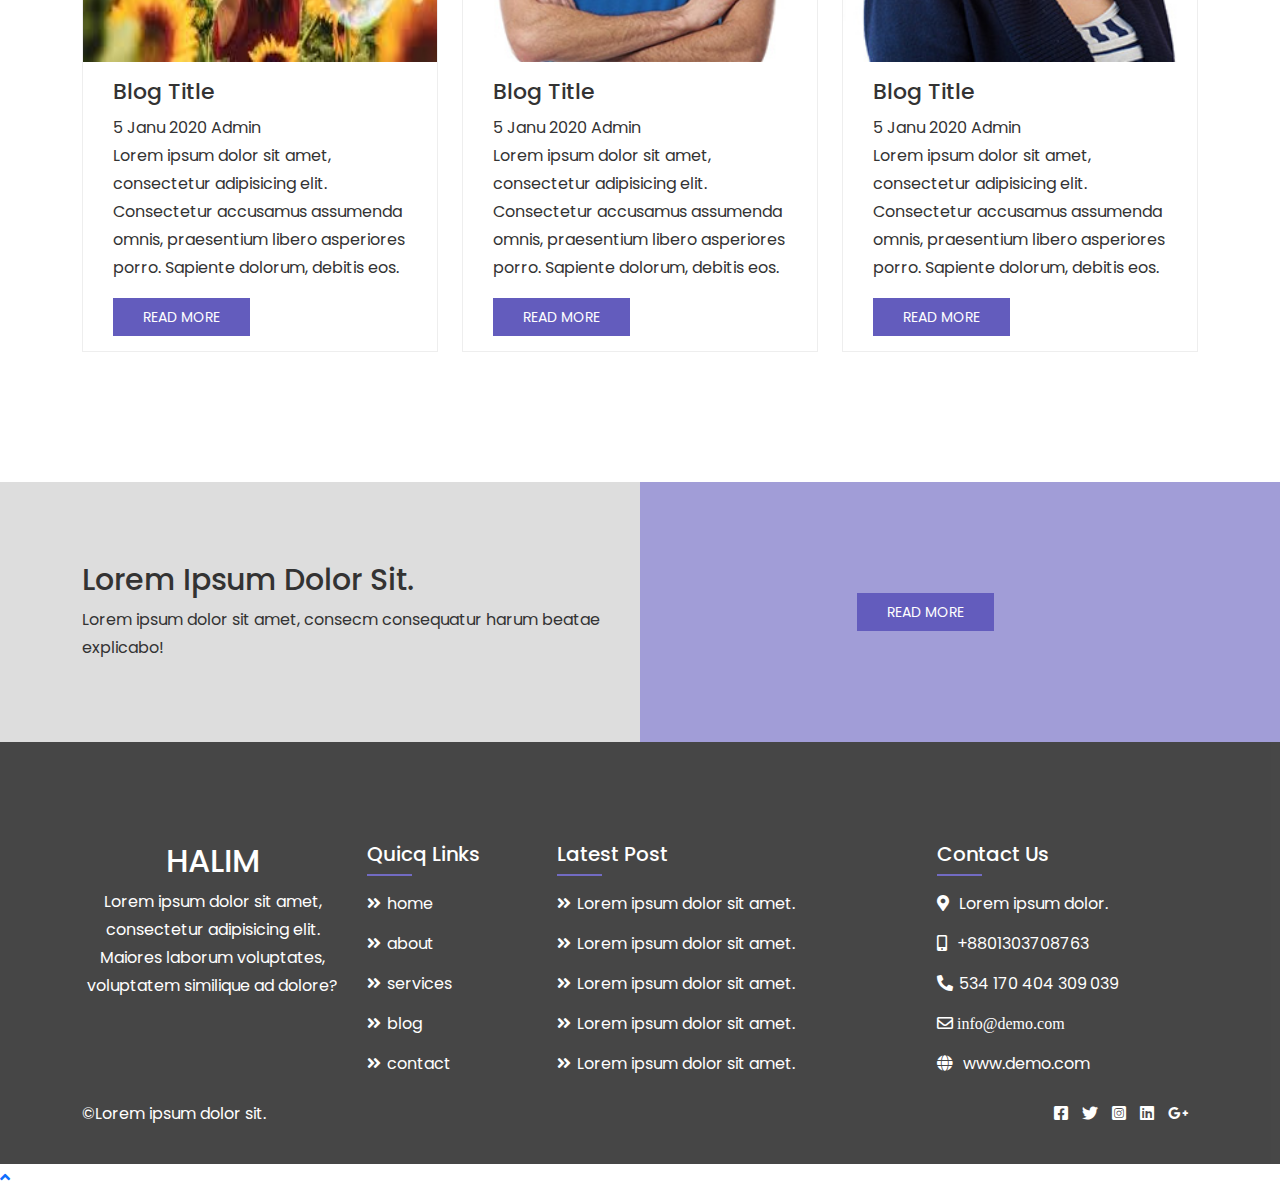
<file: blog.html>
<!DOCTYPE html>
<html lang="en">
<head>
    <meta charset="UTF-8">
    <meta name="viewport" content="width=device-width,initial-scale=1.0">
    <!--Titile-->
    <title>Blog</title>
    <!--Bootstrap CSS-->
    <link rel="stylesheet" href="assest/css/bootstrap.min.css">
    <!--Font Awesome CSS-->
    <link rel="stylesheet" href="assest/css/font-awesome.min.css">
    <!--Owl Carosel CSS-->
    <link rel="stylesheet" href="assest/css/magnifiq-popup.css">
    <!--Owl Carosel CSS-->
    <link rel="stylesheet" href="assest/css/owl.carousel.min.css">
    <!--Main CSS-->  
    <link rel="stylesheet" href="assest/css/style.css">
    <!--Responsive CSS-->  
    <link rel="stylesheet" href="assest/css/responsive.css">
</head>
<body>
    <!--Top Aria Start Here-->  
    <section class="top-hear">
        <div class="container">
            <div class="row">
                <div class="col-xxl-6">
                    <div class="top-left">
                        <a href="mailto:info.@halimd.com"><i class="fas fa-envelope-square"></i>info.@halimd.com</a>
                        <a href="tel:+8801873938"><i class="fas fa-phone-alt"></i>01873938</a>
                    </div>
                </div>
                <div class="col-xxl-6">
                    <div class="social-link">
                        <a href=""><i class="fab fa-facebook-square"></i></a>
                        <a href=""><i class="fab fa-twitter"></i></a>
                        <a href=""><i class="fab fa-instagram-square"></i></a>
                        <a href=""><i class="fab fa-linkedin"></i></a>
                        <a href=""><i class="fab fa-google-plus-g"></i></a>
                    </div>
                </div>
            </div>
        </div>
    </section>
    <!--Top Aria End Here-->  
  
    <!--Header Aria Start Here-->  
    <div class="haeader-area">
        <div class="container">
            <div class="row">
                <div class="col-xxl-12">
                    <nav class="navbar navbar-expand-lg navbar-light">
                        <a class="navbar-brand" href="index.html">Halim</a>
                        <button class="navbar-toggler" type="button" data-bs-toggle="collapse" data-bs-target="#navbarNavAltMarkup" aria-controls="navbarNavAltMarkup" aria-expanded="false" aria-label="Toggle navigation">
                          <span class="navbar-toggler-icon"></span>
                        </button>
                        <div class="collapse navbar-collapse justify-content-end" id="navbarNavAltMarkup">
                          <ul class="navbar-nav">
                               <li>
                                  <a class="nav-link active" aria-current="page" href="index.html">Home</a> 
                               </li>
                               <li class="caret">
                                 <a class="nav-link" href="about.html">About</a>
                                 <ul>
                                     <li><a href="about.html">about style 1</a></li>
                                     <li><a href="">about style 2</a></li>
                                     <li><a href="">about style 3</a></li>
                                     <li><a href="">about style 4</a></li>
                                     <li><a href="">about style 5</a></li>
                                     <li><a href="">about style 6</a></li>
                                 </ul>  
                               </li>
                               <li>
                                <a class="nav-link" href="service.html">Service</a> 
                               </li>
                               <li>
                                 <a class="nav-link" href="protfolio.html">Portfolio</a>
                               </li>
                               <li>
                                   <a class="nav-link" href="gallary.html">Gallary</a>
                               </li>
                               <li>
                                   <a class="nav-link" href="blog.html">Blog</a>
                               </li>
                               <li>
                                   <a class="nav-link" href="contact.html">Contact</a>
                               </li>
                           </ul>
                        </div>
                    </nav>
                </div>
            </div>
        </div>
    </div>
    <!--Header Aria End Here--> 
    
    <!--Breadcoum Aria Start Here-->
     <div class="section-padding breadcoum-area">
         <div class="container">
             <div class="row">
                 <div class="col-xxl-12 text-center text-white">
                     <h1>Our Gallary</h1>
                     <ul class="text-capitalize">
                         <li><a class="text-white" href="index.html">home /</a></li>
                         <li><a class="text-white" href="blog.html">Our Blog</a></li>
                     </ul>
                 </div>
             </div>
         </div>
     </div>
     <!--Breadcoum Aria End Here--> 
     
    <!--Blog Aria Start Here-->  
    <div class="section-padding blog-section">
        <div class="container">
            <div class="row">
                <div class="col-lg-4 col-md-6">
                    <div class="single-blog-box">
                        <img src="assest/img/about-team-1.jpg" alt="">
                        <div class="single-blog-box-content">
                            <div class="blog-content">
                                <h4><a href="">blog title</a></h4>
                            </div>
                            <div class="blog-meta">
                                <a href="">5 Janu 2020</a>
                                <a href="">Admin</a>
                            </div>
                            <p>Lorem ipsum dolor sit amet, consectetur adipisicing elit. Consectetur accusamus assumenda omnis, praesentium libero asperiores porro. Sapiente dolorum, debitis eos.</p>
                            <a href="single-blog-post.html" class="box-button">Read More<i class="fas fa-angle-double-right"></i></a>
                        </div>
                    </div>
                </div>
                <div class="col-lg-4 col-md-6">
                    <div class="single-blog-box">
                        <img src="assest/img/b-1.jpeg" alt="">
                        <div class="single-blog-box-content">
                            <div class="blog-content">
                                <h4><a href="">blog title</a></h4>
                            </div>
                            <div class="blog-meta">
                                <a href="">5 Janu 2020</a>
                                <a href="">Admin</a>
                            </div>
                            <p>Lorem ipsum dolor sit amet, consectetur adipisicing elit. Consectetur accusamus assumenda omnis, praesentium libero asperiores porro. Sapiente dolorum, debitis eos.</p>
                            <a href="single-blog-post.html" class="box-button">Read More<i class="fas fa-angle-double-right"></i></a>
                        </div>
                    </div>
                </div>
                <div class="col-lg-4 col-md-6">
                    <div class="single-blog-box">
                        <img src="assest/img/b-3.jpeg" alt="">
                        <div class="single-blog-box-content">
                            <div class="blog-content">
                                <h4><a href="">blog title</a></h4>
                            </div>
                            <div class="blog-meta">
                                <a href="">5 Janu 2020</a>
                                <a href="">Admin</a>
                            </div>
                            <p>Lorem ipsum dolor sit amet, consectetur adipisicing elit. Consectetur accusamus assumenda omnis, praesentium libero asperiores porro. Sapiente dolorum, debitis eos.</p>
                            <a href="single-blog-post.html" class="box-button">Read More<i class="fas fa-angle-double-right"></i></a>
                        </div>
                    </div>
                </div>
                <div class="col-lg-4 col-md-6">
                    <div class="single-blog-box">
                        <img src="assest/img/b-9.jpg" alt="">
                        <div class="single-blog-box-content">
                            <div class="blog-content">
                                <h4><a href="">blog title</a></h4>
                            </div>
                            <div class="blog-meta">
                                <a href="">5 Janu 2020</a>
                                <a href="">Admin</a>
                            </div>
                            <p>Lorem ipsum dolor sit amet, consectetur adipisicing elit. Consectetur accusamus assumenda omnis, praesentium libero asperiores porro. Sapiente dolorum, debitis eos.</p>
                            <a href="single-blog-post.html" class="box-button">Read More<i class="fas fa-angle-double-right"></i></a>
                        </div>
                    </div>
                </div>
                <div class="col-lg-4 col-md-6">
                    <div class="single-blog-box">
                        <img src="assest/img/about-team-3.jpg" alt="">
                        <div class="single-blog-box-content">
                            <div class="blog-content">
                                <h4><a href="">blog title</a></h4>
                            </div>
                            <div class="blog-meta">
                                <a href="">5 Janu 2020</a>
                                <a href="">Admin</a>
                            </div>
                            <p>Lorem ipsum dolor sit amet, consectetur adipisicing elit. Consectetur accusamus assumenda omnis, praesentium libero asperiores porro. Sapiente dolorum, debitis eos.</p>
                            <a href="single-blog-post.html" class="box-button">Read More<i class="fas fa-angle-double-right"></i></a>
                        </div>
                    </div>
                </div>
                <div class="col-lg-4 col-md-6">
                    <div class="single-blog-box">
                        <img src="assest/img/about-team-4.jpg" alt="">
                        <div class="single-blog-box-content">
                            <div class="blog-content">
                                <h4><a href="">blog title</a></h4>
                            </div>
                            <div class="blog-meta">
                                <a href="">5 Janu 2020</a>
                                <a href="">Admin</a>
                            </div>
                            <p>Lorem ipsum dolor sit amet, consectetur adipisicing elit. Consectetur accusamus assumenda omnis, praesentium libero asperiores porro. Sapiente dolorum, debitis eos.</p>
                            <a href="single-blog-post.html" class="box-button">Read More<i class="fas fa-angle-double-right"></i></a>
                        </div>
                    </div>
                </div>
            </div>
        </div>
    </div>
    <!--Blog Aria End Here-->  
    
    <!--CTA Aria Start Here--> 
     <div class="cta-aria">
         <div class="container">
             <div class="row align-items-center">
                 <div class="col-sm-6">
                     <h4>Lorem ipsum dolor sit.</h4>
                     <p>Lorem ipsum dolor sit amet, consecm consequatur harum beatae explicabo!</p>
                 </div>
                 <div class="col-sm-6 text-center">
                     <a href="" class="box-button">Read More<i class="fas fa-angle-double-right"></i></a>
                 </div>
             </div>
         </div>
     </div>
    <!--CTA Aria End Here-->  
    
    <!--Footer Aria Start Here-->  
    <div class="footer-aria section-padding">
        <div class="container">
            <div class="row">
                <div class="col-lg-3 col-md-6">
                    <div class="single-footer text-center">
                            <h2>HALIM</h2>
                        <p>Lorem ipsum dolor sit amet, consectetur adipisicing elit. Maiores laborum voluptates, voluptatem similique ad dolore?</p>
                    </div>
                </div>
                <div class="col-lg-2 col-md-6">
                    <div class="single-footer">
                        <h4>Quicq Links</h4>
                        <ul>
                            <li><a href=""><i class="fas fa-angle-double-right"></i>home</a></li>
                            <li><a href=""><i class="fas fa-angle-double-right"></i>about</a></li>
                            <li><a href=""><i class="fas fa-angle-double-right"></i>services</a></li>
                            <li><a href=""><i class="fas fa-angle-double-right"></i>blog</a></li>
                            <li><a href=""><i class="fas fa-angle-double-right"></i>contact</a></li>
                        </ul>
                    </div>
                </div>
                <div class="col-lg-4 col-sm-6 col-md-6">
                    <div class="single-footer">
                        <h4>Latest Post</h4>
                        <ul>
                            <li><a href=""><i class="fas fa-angle-double-right"></i>Lorem ipsum dolor sit amet.</a></li>
                            <li><a href=""><i class="fas fa-angle-double-right"></i>Lorem ipsum dolor sit amet.</a></li>
                            <li><a href=""><i class="fas fa-angle-double-right"></i>Lorem ipsum dolor sit amet.</a></li>
                            <li><a href=""><i class="fas fa-angle-double-right"></i>Lorem ipsum dolor sit amet.</a></li>
                            <li><a href=""><i class="fas fa-angle-double-right"></i>Lorem ipsum dolor sit amet.</a></li>
                        </ul>
                    </div>
                </div>
                <div class="col-lg-3 col-md-6">
                    <div class="single-footer">
                        <h4>Contact Us</h4>
                        <ul>
                            <li><i class="fas fa-map-marker-alt"></i> Lorem ipsum dolor.</li>
                            <li><i class="fas fa-mobile-alt"></i><a href=""> +8801303708763</a></li>
                            <li><i class="fas fa-phone-alt"></i><a href="">534 170 404 309 039</a></li>
                            <li><i class="far fa-envelope"><a href=""> info@demo.com</a></i></li>
                            <li><i class="fas fa-globe"></i><a href=""> www.demo.com</a></li>
                        </ul>
                    </div>
                </div>
            </div>
            <div class="row mt-3">
                <div class="col-sm-6">
                    <div class="coppy-wright-area">
                        <p>&copy;Lorem ipsum dolor sit.</p>
                    </div>
                </div>
                <div class="col-sm-6 text-end">
                    <div class="social-link">
                        <a href=""><i class="fab fa-facebook-square"></i></a>
                        <a href=""><i class="fab fa-twitter"></i></a>
                        <a href=""><i class="fab fa-instagram-square"></i></a>
                        <a href=""><i class="fab fa-linkedin"></i></a>
                        <a href=""><i class="fab fa-google-plus-g"></i></a>
                    </div>
                </div>
            </div>
        </div>
    </div>
    <!--Footer Aria End Here--> 
    
    <!--Scroll top--> 
    <a href="javascript:void(0)" id="scroll">
        <i class="fa fa-angle-up"></i>
    </a>
    
    
    
    <!--Jquery JS--> 
    <script src="assest/js/jquery.min.js"></script>
    <!--Popper JS--> 
    <script src="assest/js/popper.min.js"></script>
    <!--Owl Carosel JS--> 
    <script src="assest/js/owl.carousel.min.js"></script>
    <!--Bootstrap JS--> 
    <script src="assest/js/bootstrap.min.js"></script>
    <!--Waypoint JS--> 
    <script src="assest/js/jquery.waypoints.min.js"></script>
    <!--Counter UP JS--> 
    <script src="assest/js/jquery.counterup.min.js"></script>
    <!--Isotop JS--> 
    <script src="assest/js/isotop.min.js"></script>
    <!--Magnifiq PopUp JS--> 
    <script src="assest/js/magnifiq-popup.js"></script>
    <!--Main JS--> 
    <script src="assest/js/main.js"></script>
</body>
</html>
</file>
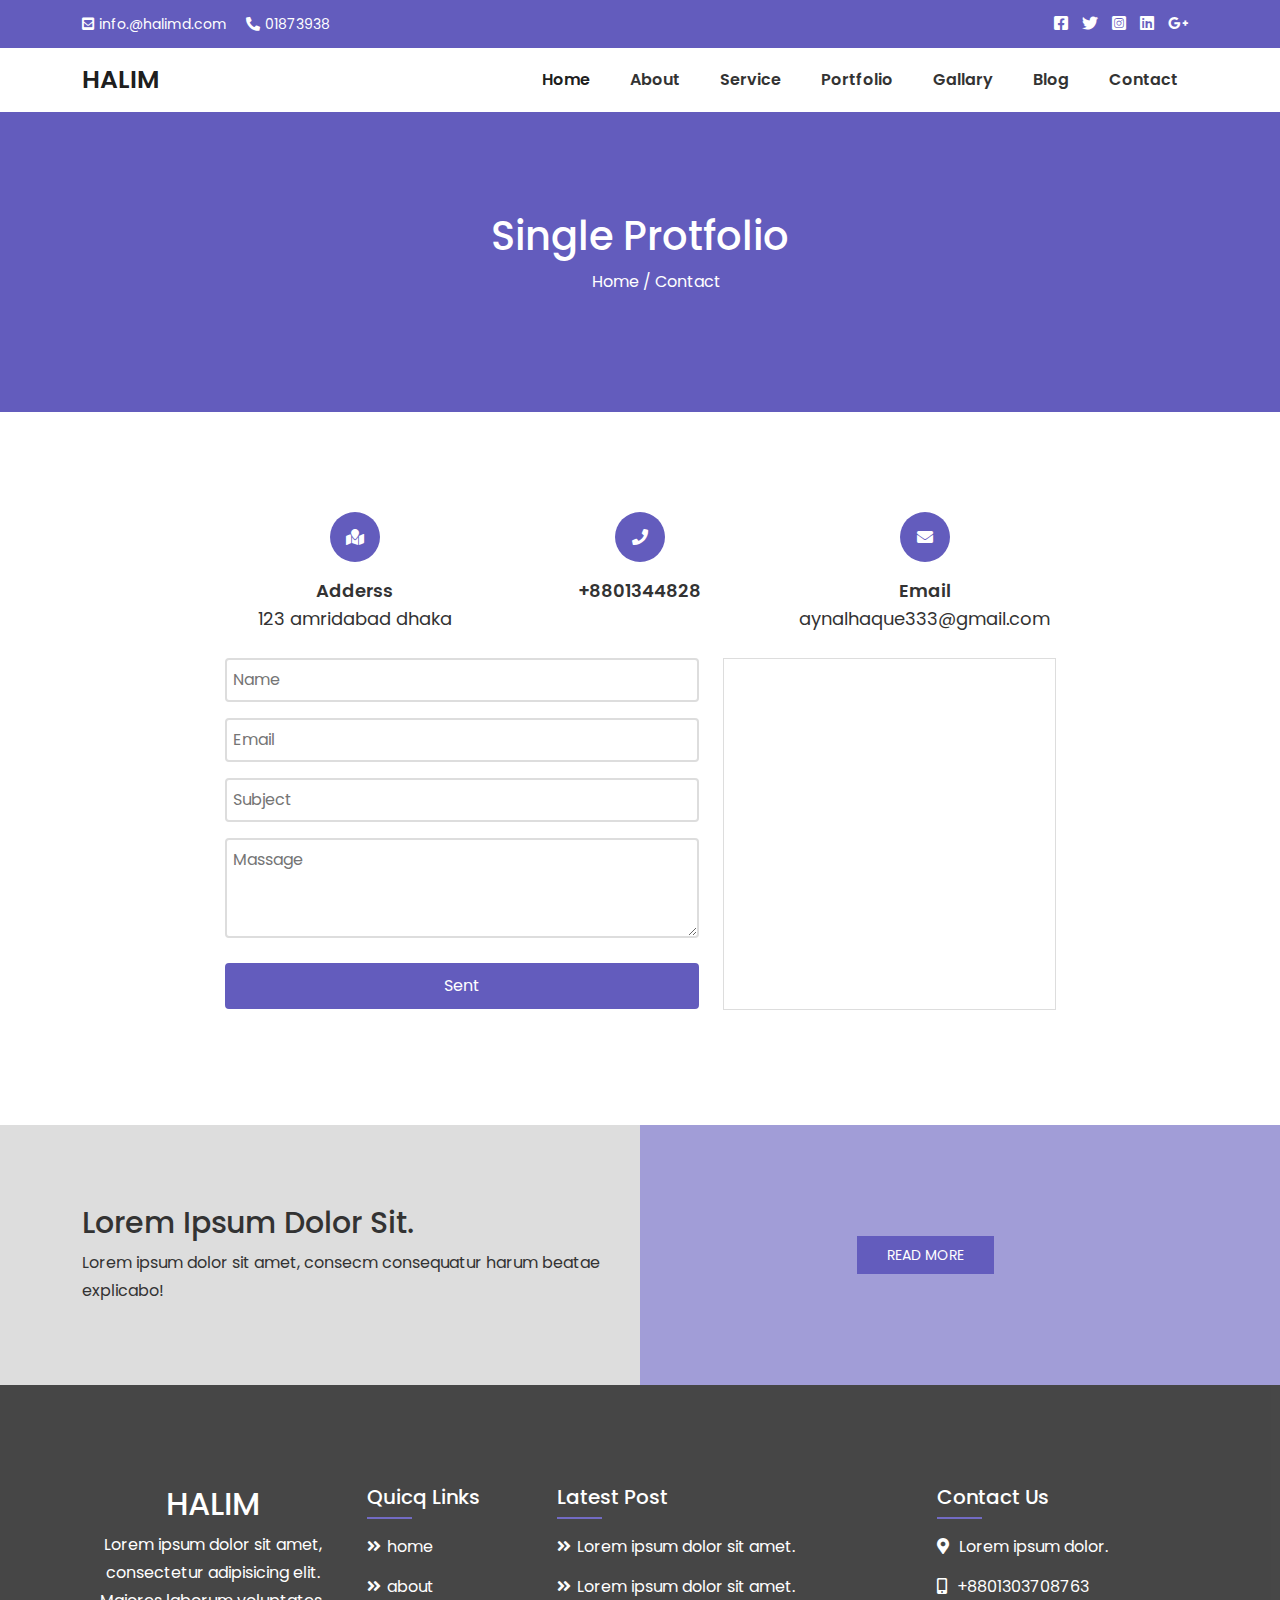
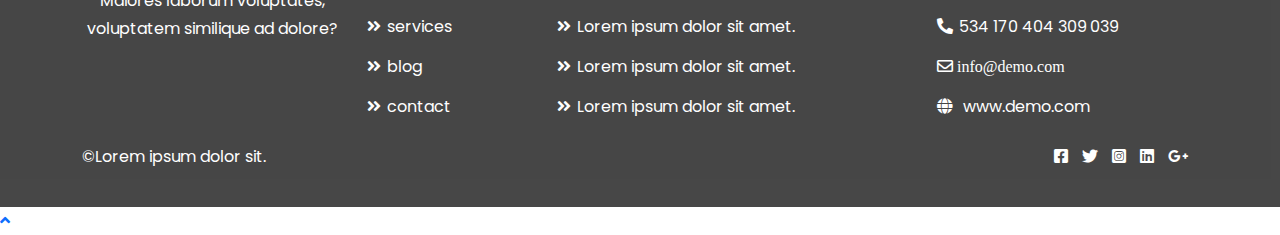
<file: contact.html>
<!DOCTYPE html>
<html lang="en">
<head>
    <meta charset="UTF-8">
    <meta name="viewport" content="width=device-width,initial-scale=1.0">
    <!--Titile-->
    <title>Contact</title>
    <!--Bootstrap CSS-->
    <link rel="stylesheet" href="assest/css/bootstrap.min.css">
    <!--Font Awesome CSS-->
    <link rel="stylesheet" href="assest/css/font-awesome.min.css">
    <!--Owl Carosel CSS-->
    <link rel="stylesheet" href="assest/css/magnifiq-popup.css">
    <!--Owl Carosel CSS-->
    <link rel="stylesheet" href="assest/css/owl.carousel.min.css">
    <!--Main CSS-->  
    <link rel="stylesheet" href="assest/css/style.css">
    <!--Responsive CSS-->  
    <link rel="stylesheet" href="assest/css/responsive.css">
</head>
<body>
    <!--Top Aria Start Here-->  
    <section class="top-hear">
        <div class="container">
            <div class="row">
                <div class="col-md-6 col-sm-7">
                    <div class="top-left">
                        <a href="mailto:info.@halimd.com"><i class="fas fa-envelope-square"></i>info.@halimd.com</a>
                        <a href="tel:+8801873938"><i class="fas fa-phone-alt"></i>01873938</a>
                    </div>
                </div>
                <div class="col-md-6 col-sm-5">
                    <div class="social-link">
                        <a href=""><i class="fab fa-facebook-square"></i></a>
                        <a href=""><i class="fab fa-twitter"></i></a>
                        <a href=""><i class="fab fa-instagram-square"></i></a>
                        <a href=""><i class="fab fa-linkedin"></i></a>
                        <a href=""><i class="fab fa-google-plus-g"></i></a>
                    </div>
                </div>
            </div>
        </div>
    </section>
    <!--Top Aria End Here-->   
    <!--Header Aria Start Here-->  
    <div class="haeader-area">
        <div class="container">
            <div class="row">
                <div class="col-xxl-12">
                    <nav class="navbar navbar-expand-lg navbar-light">
                        <a class="navbar-brand" href="index.html">Halim</a>
                        <button class="navbar-toggler" type="button" data-bs-toggle="collapse" data-bs-target="#navbarNavAltMarkup" aria-controls="navbarNavAltMarkup" aria-expanded="false" aria-label="Toggle navigation">
                          <span class="navbar-toggler-icon"></span>
                        </button>
                        <div class="collapse navbar-collapse justify-content-end" id="navbarNavAltMarkup">
                          <ul class="navbar-nav">
                               <li>
                                  <a class="nav-link active" aria-current="page" href="index.html">Home</a> 
                               </li>
                               <li class="caret">
                                 <a class="nav-link" href="about.html">About</a>
                                 <ul>
                                     <li><a href="about.html">about style 1</a></li>
                                     <li><a href="">about style 2</a></li>
                                     <li><a href="">about style 3</a></li>
                                     <li><a href="">about style 4</a></li>
                                     <li><a href="">about style 5</a></li>
                                     <li><a href="">about style 6</a></li>
                                 </ul>  
                               </li>
                               <li>
                                <a class="nav-link" href="service.html">Service</a> 
                               </li>
                               <li>
                                 <a class="nav-link" href="protfolio.html">Portfolio</a>
                               </li>
                               <li>
                                   <a class="nav-link" href="gallary.html">Gallary</a>
                               </li>
                               <li>
                                   <a class="nav-link" href="blog.html">Blog</a>
                               </li>
                               <li>
                                   <a class="nav-link" href="contact.html">Contact</a>
                               </li>
                           </ul>
                        </div>
                    </nav>
                </div>
            </div>
        </div>
    </div>
    <!--Header Aria End Here-->  
    
    <!--Breadcoum Aria Start Here-->
     <div class="section-padding breadcoum-area">
         <div class="container">
             <div class="row">
                 <div class="col-xxl-12 text-center text-white">
                     <h1>Single Protfolio</h1>
                     <ul class="text-capitalize">
                         <li><a class="text-white" href="index.html">home /</a></li>
                         <li><a class="text-white" href="contact.html">Contact</a></li>
                     </ul>
                 </div>
             </div>
         </div>
     </div>
     <!--Breadcoum Aria End Here-->
     <!--Contact Aria Start Here-->
     <div class="section-padding contact-section">
         <div class="container">
            <div class="row">
                <div class="col-lg-9 mx-auto">
                     <div class="row">
                         <div class="col-lg-4">
                             <div class="contact-adderss">
                                 <a href=""><i class="fa fa-map-marked"></i></a>
                                 <p>adderss <span>123 amridabad dhaka</span></p>
                             </div>
                         </div>
                         <div class="col-lg-4">
                             <div class="contact-adderss">
                                 <a href=""><i class="fa fa-phone"></i></a>
                                 <p>+8801344828</p>
                             </div>
                         </div>
                         <div class="col-lg-4">
                             <div class="contact-adderss">
                                 <a href=""><i class="fa fa-envelope"></i></a>
                                 <p>email <span>aynalhaque333@gmail.com</span></p>
                             </div>
                         </div>
                     </div>
                     <div class="row">
                         <div class="col-lg-7">
                            <form>
                               <P><input type="text" placeholder="Name"></P>
                               <p><input type="email" placeholder="Email"></p>
                               <p><input type="text" placeholder="Subject"></p>
                               <p><textarea cols="20" rows="3" placeholder="massage"></textarea></p>
                               <p><input type="submit" value="Sent"></p>
                             </form>
                         </div>
                         <div class="col-lg-5">
                             <div class="contact-map">
                                 <iframe src="https://www.google.com/maps/embed?pb=!1m18!1m12!1m3!1d237685.06929430724!2d39.70646037387876!3d21.43595714287937!2m3!1f0!2f0!3f0!3m2!1i1024!2i768!4f13.1!3m3!1m2!1s0x15c21b4ced818775%3A0x98ab2469cf70c9ce!2sMecca%20Saudi%20Arabia!5e0!3m2!1sen!2sbd!4v1620333283534!5m2!1sen!2sbd" allowfullscreen="" loading="lazy"></iframe>
                             </div>
                         </div>
                     </div> 
                </div>
            </div>
         </div>
     </div>
     <!--Contact Aria End Here-->
    <!--CTA Aria Start Here--> 
     <div class="cta-aria">
         <div class="container">
             <div class="row align-items-center">
                 <div class="col-sm-6">
                     <h4>Lorem ipsum dolor sit.</h4>
                     <p>Lorem ipsum dolor sit amet, consecm consequatur harum beatae explicabo!</p>
                 </div>
                 <div class="col-sm-6 text-center">
                     <a href="" class="box-button">Read More<i class="fas fa-angle-double-right"></i></a>
                 </div>
             </div>
         </div>
     </div>
    <!--CTA Aria End Here-->  
    
    <!--Footer Aria Start Here-->  
    <div class="footer-aria section-padding">
        <div class="container">
            <div class="row">
                <div class="col-lg-3 col-md-6">
                    <div class="single-footer text-center">
                            <h2>HALIM</h2>
                        <p>Lorem ipsum dolor sit amet, consectetur adipisicing elit. Maiores laborum voluptates, voluptatem similique ad dolore?</p>
                    </div>
                </div>
                <div class="col-lg-2 col-md-6">
                    <div class="single-footer">
                        <h4>Quicq Links</h4>
                        <ul>
                            <li><a href=""><i class="fas fa-angle-double-right"></i>home</a></li>
                            <li><a href=""><i class="fas fa-angle-double-right"></i>about</a></li>
                            <li><a href=""><i class="fas fa-angle-double-right"></i>services</a></li>
                            <li><a href=""><i class="fas fa-angle-double-right"></i>blog</a></li>
                            <li><a href=""><i class="fas fa-angle-double-right"></i>contact</a></li>
                        </ul>
                    </div>
                </div>
                <div class="col-lg-4 col-md-6">
                    <div class="single-footer">
                        <h4>Latest Post</h4>
                        <ul>
                            <li><a href=""><i class="fas fa-angle-double-right"></i>Lorem ipsum dolor sit amet.</a></li>
                            <li><a href=""><i class="fas fa-angle-double-right"></i>Lorem ipsum dolor sit amet.</a></li>
                            <li><a href=""><i class="fas fa-angle-double-right"></i>Lorem ipsum dolor sit amet.</a></li>
                            <li><a href=""><i class="fas fa-angle-double-right"></i>Lorem ipsum dolor sit amet.</a></li>
                            <li><a href=""><i class="fas fa-angle-double-right"></i>Lorem ipsum dolor sit amet.</a></li>
                        </ul>
                    </div>
                </div>
                <div class="col-lg-3 col-md-6">
                    <div class="single-footer">
                        <h4>Contact Us</h4>
                        <ul>
                            <li><i class="fas fa-map-marker-alt"></i> Lorem ipsum dolor.</li>
                            <li><i class="fas fa-mobile-alt"></i><a href=""> +8801303708763</a></li>
                            <li><i class="fas fa-phone-alt"></i><a href="">534 170 404 309 039</a></li>
                            <li><i class="far fa-envelope"><a href=""> info@demo.com</a></i></li>
                            <li><i class="fas fa-globe"></i><a href=""> www.demo.com</a></li>
                        </ul>
                    </div>
                </div>
            </div>
            <div class="row mt-3">
                <div class="col-sm-6">
                    <div class="coppy-wright-area">
                        <p>&copy;Lorem ipsum dolor sit.</p>
                    </div>
                </div>
                <div class="col-sm-6 text-end">
                    <div class="social-link">
                        <a href=""><i class="fab fa-facebook-square"></i></a>
                        <a href=""><i class="fab fa-twitter"></i></a>
                        <a href=""><i class="fab fa-instagram-square"></i></a>
                        <a href=""><i class="fab fa-linkedin"></i></a>
                        <a href=""><i class="fab fa-google-plus-g"></i></a>
                    </div>
                </div>
            </div>
        </div>
    </div>
    <!--Footer Aria End Here--> 
    
    <!--Scroll top--> 
    <a href="javascript:void(0)" id="scroll">
        <i class="fa fa-angle-up"></i>
    </a>
    
    
    
    <!--Jquery JS--> 
    <script src="assest/js/jquery.min.js"></script>
    <!--Popper JS--> 
    <script src="assest/js/popper.min.js"></script>
    <!--Owl Carosel JS--> 
    <script src="assest/js/owl.carousel.min.js"></script>
    <!--Bootstrap JS--> 
    <script src="assest/js/bootstrap.min.js"></script>
    <!--Waypoint JS--> 
    <script src="assest/js/jquery.waypoints.min.js"></script>
    <!--Counter UP JS--> 
    <script src="assest/js/jquery.counterup.min.js"></script>
    <!--Isotop JS--> 
    <script src="assest/js/isotop.min.js"></script>
    <!--Magnifiq PopUp JS--> 
    <script src="assest/js/magnifiq-popup.js"></script>
    <!--Main JS--> 
    <script src="assest/js/main.js"></script>
</body>
</html>
</file>
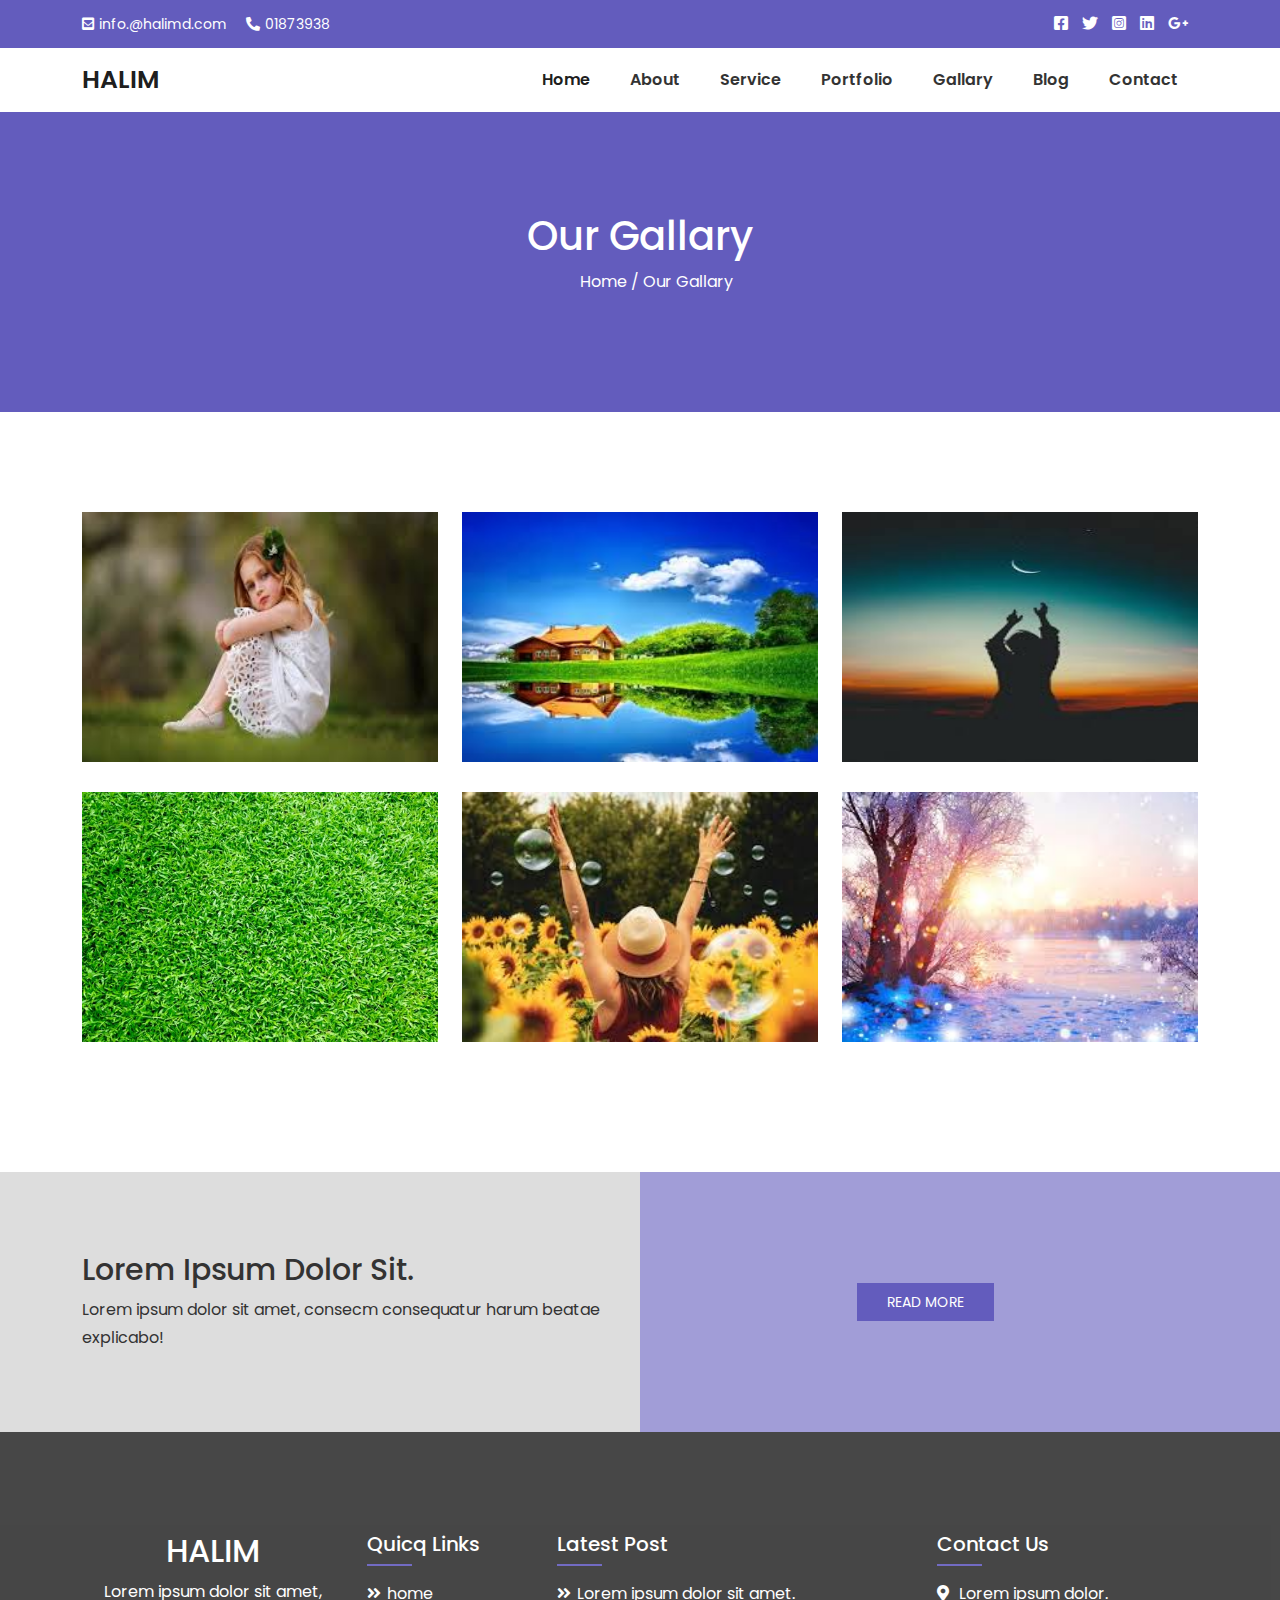
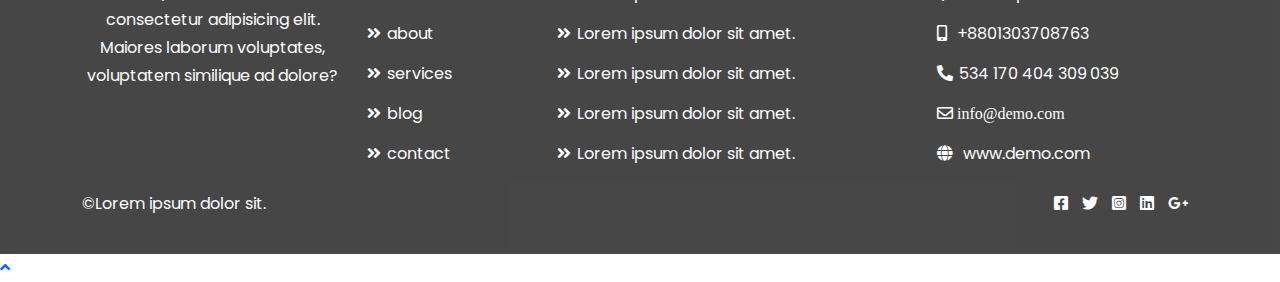
<file: gallary.html>
<!DOCTYPE html>
<html lang="en">
<head>
    <meta charset="UTF-8">
    <meta name="viewport" content="width=device-width,initial-scale=1.0">
    <!--Titile-->
    <title>Gallary</title>
    <!--Bootstrap CSS-->
    <link rel="stylesheet" href="assest/css/bootstrap.min.css">
    <!--Font Awesome CSS-->
    <link rel="stylesheet" href="assest/css/font-awesome.min.css">
    <!--Owl Carosel CSS-->
    <link rel="stylesheet" href="assest/css/magnifiq-popup.css">
    <!--Owl Carosel CSS-->
    <link rel="stylesheet" href="assest/css/owl.carousel.min.css">
    <!--Main CSS-->  
    <link rel="stylesheet" href="assest/css/style.css">
    <!--Responsive CSS-->  
    <link rel="stylesheet" href="assest/css/responsive.css">
</head>
<body>
<!--Top Aria Start Here-->  
    <section class="top-hear">
        <div class="container">
            <div class="row">
                <div class="col-md-6 col-sm-7">
                    <div class="top-left">
                        <a href="mailto:info.@halimd.com"><i class="fas fa-envelope-square"></i>info.@halimd.com</a>
                        <a href="tel:+8801873938"><i class="fas fa-phone-alt"></i>01873938</a>
                    </div>
                </div>
                <div class="col-md-6 col-sm-5">
                    <div class="social-link">
                        <a href=""><i class="fab fa-facebook-square"></i></a>
                        <a href=""><i class="fab fa-twitter"></i></a>
                        <a href=""><i class="fab fa-instagram-square"></i></a>
                        <a href=""><i class="fab fa-linkedin"></i></a>
                        <a href=""><i class="fab fa-google-plus-g"></i></a>
                    </div>
                </div>
            </div>
        </div>
    </section>
    <!--Top Aria End Here-->
    <!--Header Aria Start Here-->  
    <div class="haeader-area">
        <div class="container">
            <div class="row">
                <div class="col-xxl-12">
                    <nav class="navbar navbar-expand-lg navbar-light">
                        <a class="navbar-brand" href="index.html">Halim</a>
                        <button class="navbar-toggler" type="button" data-bs-toggle="collapse" data-bs-target="#navbarNavAltMarkup" aria-controls="navbarNavAltMarkup" aria-expanded="false" aria-label="Toggle navigation">
                          <span class="navbar-toggler-icon"></span>
                        </button>
                        <div class="collapse navbar-collapse justify-content-end" id="navbarNavAltMarkup">
                          <ul class="navbar-nav">
                               <li>
                                  <a class="nav-link active" aria-current="page" href="index.html">Home</a> 
                               </li>
                               <li class="caret">
                                 <a class="nav-link" href="about.html">About</a>
                                 <ul>
                                     <li><a href="about.html">about style 1</a></li>
                                     <li><a href="">about style 2</a></li>
                                     <li><a href="">about style 3</a></li>
                                     <li><a href="">about style 4</a></li>
                                     <li><a href="">about style 5</a></li>
                                     <li><a href="">about style 6</a></li>
                                 </ul>  
                               </li>
                               <li>
                                <a class="nav-link" href="service.html">Service</a> 
                               </li>
                               <li>
                                 <a class="nav-link" href="protfolio.html">Portfolio</a>
                               </li>
                               <li>
                                   <a class="nav-link" href="gallary.html">Gallary</a>
                               </li>
                               <li>
                                   <a class="nav-link" href="blog.html">Blog</a>
                               </li>
                               <li>
                                   <a class="nav-link" href="contact.html">Contact</a>
                               </li>
                           </ul>
                        </div>
                    </nav>
                </div>
            </div>
        </div>
    </div>
    <!--Header Aria End Here--> 
        
    <!--Breadcoum Aria Start Here-->
     <div class="section-padding breadcoum-area">
         <div class="container">
             <div class="row">
                 <div class="col-xxl-12 text-center text-white">
                     <h1>Our Gallary</h1>
                     <ul class="text-capitalize">
                         <li><a class="text-white" href="index.html">home /</a></li>
                         <li><a class="text-white" href="gallary.html">Our gallary</a></li>
                     </ul>
                 </div>
             </div>
         </div>
     </div>
     <!--Breadcoum Aria End Here-->
     
     <!--Gallary Aria Start Here-->
     <div class="section-padding">
         <div class="container">
             <div class="row">
                 <div class="col-lg-4 col-md-6">
                     <div class="single-gallary">
                        <img src="assest/img/g-2.jpg" alt="">
                         <div class="gallary-overlay">
                             <a class="gallry" href="assest/img/g-2.jpg"><i class="fa fa-plus"></i></a>
                             <h4>item name</h4>
                         </div>
                     </div>
                 </div>
                 <div class="col-lg-4 col-md-6">
                     <div class="single-gallary">
                        <img src="assest/img/b-8.jpg" alt="">
                         <div class="gallary-overlay">
                             <a class="gallry" href="assest/img/b-8.jpg"><i class="fa fa-plus"></i></a>
                             <h4>item name</h4>
                         </div>
                     </div>
                 </div>
                 <div class="col-lg-4 col-md-6">
                     <div class="single-gallary">
                        <img src="assest/img/b-6.jpg" alt="">
                         <div class="gallary-overlay">
                             <a class="gallry" href="assest/img/b-6.jpg"><i class="fa fa-plus"></i></a>
                             <h4>item name</h4>
                         </div>
                     </div>
                 </div>
                 <div class="col-lg-4 col-md-6">
                     <div class="single-gallary">
                        <img src="assest/img/b-3.jpeg" alt="">
                         <div class="gallary-overlay">
                             <a class="gallry" href="assest/img/b-3.jpeg"><i class="fa fa-plus"></i></a>
                             <h4>item name</h4>
                         </div>
                     </div>
                 </div>
                 <div class="col-lg-4 col-md-6">
                     <div class="single-gallary">
                        <img src="assest/img/b-9.jpg" alt="">
                         <div class="gallary-overlay">
                             <a class="gallry" href="assest/img/b-9.jpg"><i class="fa fa-plus"></i></a>
                             <h4>item name</h4>
                         </div>
                     </div>
                 </div>
                 <div class="col-lg-4 col-md-6">
                     <div class="single-gallary">
                        <img src="assest/img/b-7.jpg" alt="">
                         <div class="gallary-overlay">
                             <a class="gallry" href="assest/img/b-7.jpg"><i class="fa fa-plus"></i></a>
                             <h4>item name</h4>
                         </div>
                     </div>
                 </div>
             </div>
         </div>
     </div>
     <!--Gallary Aria End Here-->
     
    <!--CTA Aria Start Here--> 
     <div class="cta-aria">
         <div class="container">
             <div class="row align-items-center">
                 <div class="col-sm-6">
                     <h4>Lorem ipsum dolor sit.</h4>
                     <p>Lorem ipsum dolor sit amet, consecm consequatur harum beatae explicabo!</p>
                 </div>
                 <div class="col-sm-6 text-center">
                     <a href="" class="box-button">Read More<i class="fas fa-angle-double-right"></i></a>
                 </div>
             </div>
         </div>
     </div>
    <!--CTA Aria End Here-->  
    
    <!--Footer Aria Start Here-->  
    <div class="footer-aria section-padding">
        <div class="container">
            <div class="row">
                <div class="col-lg-3 col-md-6">
                    <div class="single-footer text-center">
                            <h2>HALIM</h2>
                        <p>Lorem ipsum dolor sit amet, consectetur adipisicing elit. Maiores laborum voluptates, voluptatem similique ad dolore?</p>
                    </div>
                </div>
                <div class="col-lg-2 col-md-6">
                    <div class="single-footer">
                        <h4>Quicq Links</h4>
                        <ul>
                            <li><a href=""><i class="fas fa-angle-double-right"></i>home</a></li>
                            <li><a href=""><i class="fas fa-angle-double-right"></i>about</a></li>
                            <li><a href=""><i class="fas fa-angle-double-right"></i>services</a></li>
                            <li><a href=""><i class="fas fa-angle-double-right"></i>blog</a></li>
                            <li><a href=""><i class="fas fa-angle-double-right"></i>contact</a></li>
                        </ul>
                    </div>
                </div>
                <div class="col-lg-4 col-md-6">
                    <div class="single-footer">
                        <h4>Latest Post</h4>
                        <ul>
                            <li><a href=""><i class="fas fa-angle-double-right"></i>Lorem ipsum dolor sit amet.</a></li>
                            <li><a href=""><i class="fas fa-angle-double-right"></i>Lorem ipsum dolor sit amet.</a></li>
                            <li><a href=""><i class="fas fa-angle-double-right"></i>Lorem ipsum dolor sit amet.</a></li>
                            <li><a href=""><i class="fas fa-angle-double-right"></i>Lorem ipsum dolor sit amet.</a></li>
                            <li><a href=""><i class="fas fa-angle-double-right"></i>Lorem ipsum dolor sit amet.</a></li>
                        </ul>
                    </div>
                </div>
                <div class="col-lg-3 col-md-6">
                    <div class="single-footer">
                        <h4>Contact Us</h4>
                       <ul>
                            <li><i class="fas fa-map-marker-alt"></i> Lorem ipsum dolor.</li>
                            <li><i class="fas fa-mobile-alt"></i><a href=""> +8801303708763</a></li>
                            <li><i class="fas fa-phone-alt"></i><a href="">534 170 404 309 039</a></li>
                            <li><i class="far fa-envelope"><a href=""> info@demo.com</a></i></li>
                            <li><i class="fas fa-globe"></i><a href=""> www.demo.com</a></li>
                        </ul>
                    </div>
                </div>
            </div>
            <div class="row mt-3">
                <div class="col-sm-6">
                    <div class="coppy-wright-area">
                        <p>&copy;Lorem ipsum dolor sit.</p>
                    </div>
                </div>
                <div class="col-sm-6 text-end">
                    <div class="social-link">
                        <a href=""><i class="fab fa-facebook-square"></i></a>
                        <a href=""><i class="fab fa-twitter"></i></a>
                        <a href=""><i class="fab fa-instagram-square"></i></a>
                        <a href=""><i class="fab fa-linkedin"></i></a>
                        <a href=""><i class="fab fa-google-plus-g"></i></a>
                    </div>
                </div>
            </div>
        </div>
    </div>
    <!--Footer Aria End Here--> 
    
    <!--Scroll top--> 
    <a href="javascript:void(0)" id="scroll">
        <i class="fa fa-angle-up"></i>
    </a>
    
    
    
    <!--Jquery JS--> 
    <script src="assest/js/jquery.min.js"></script>
    <!--Popper JS--> 
    <script src="assest/js/popper.min.js"></script>
    <!--Owl Carosel JS--> 
    <script src="assest/js/owl.carousel.min.js"></script>
    <!--Bootstrap JS--> 
    <script src="assest/js/bootstrap.min.js"></script>
    <!--Waypoint JS--> 
    <script src="assest/js/jquery.waypoints.min.js"></script>
    <!--Counter UP JS--> 
    <script src="assest/js/jquery.counterup.min.js"></script>
    <!--Isotop JS--> 
    <script src="assest/js/isotop.min.js"></script>
    <!--Magnifiq PopUp JS--> 
    <script src="assest/js/magnifiq-popup.js"></script>
    <!--Main JS--> 
    <script src="assest/js/main.js"></script>
</body>
</html>
</file>
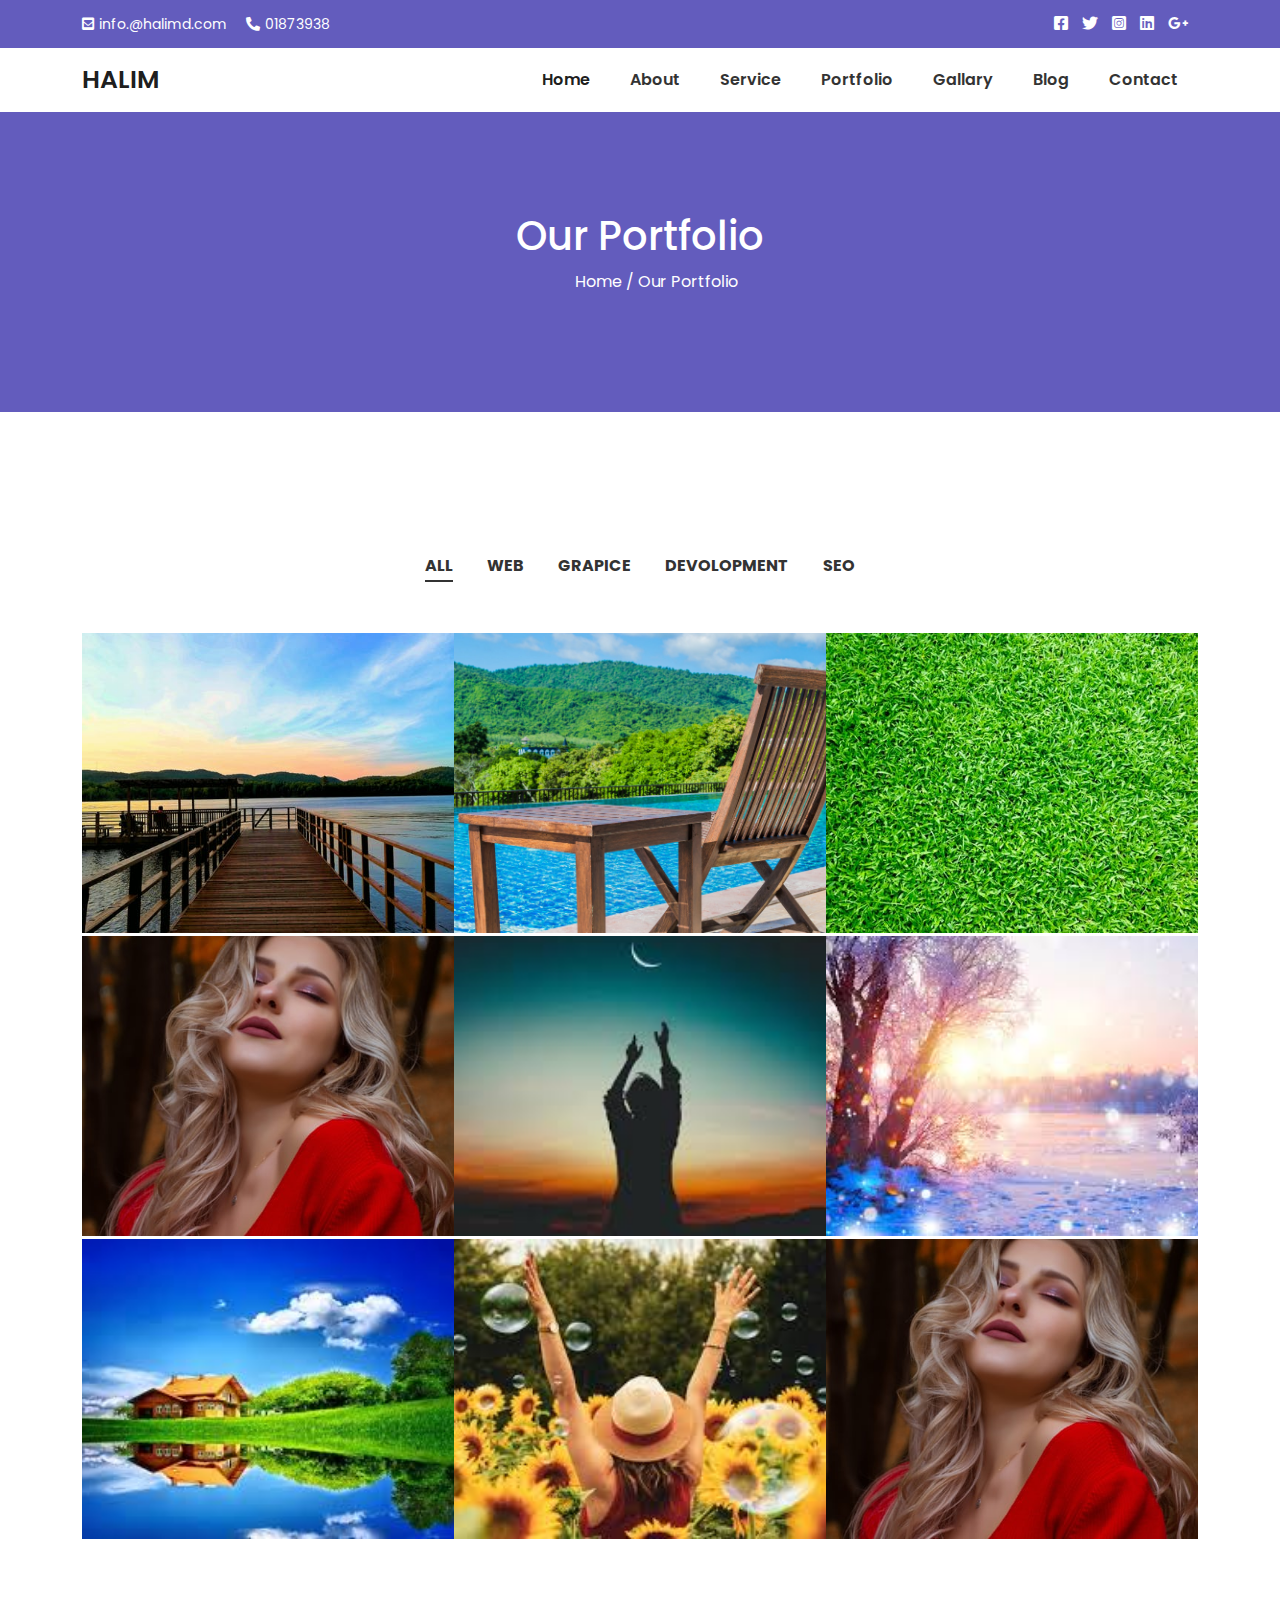
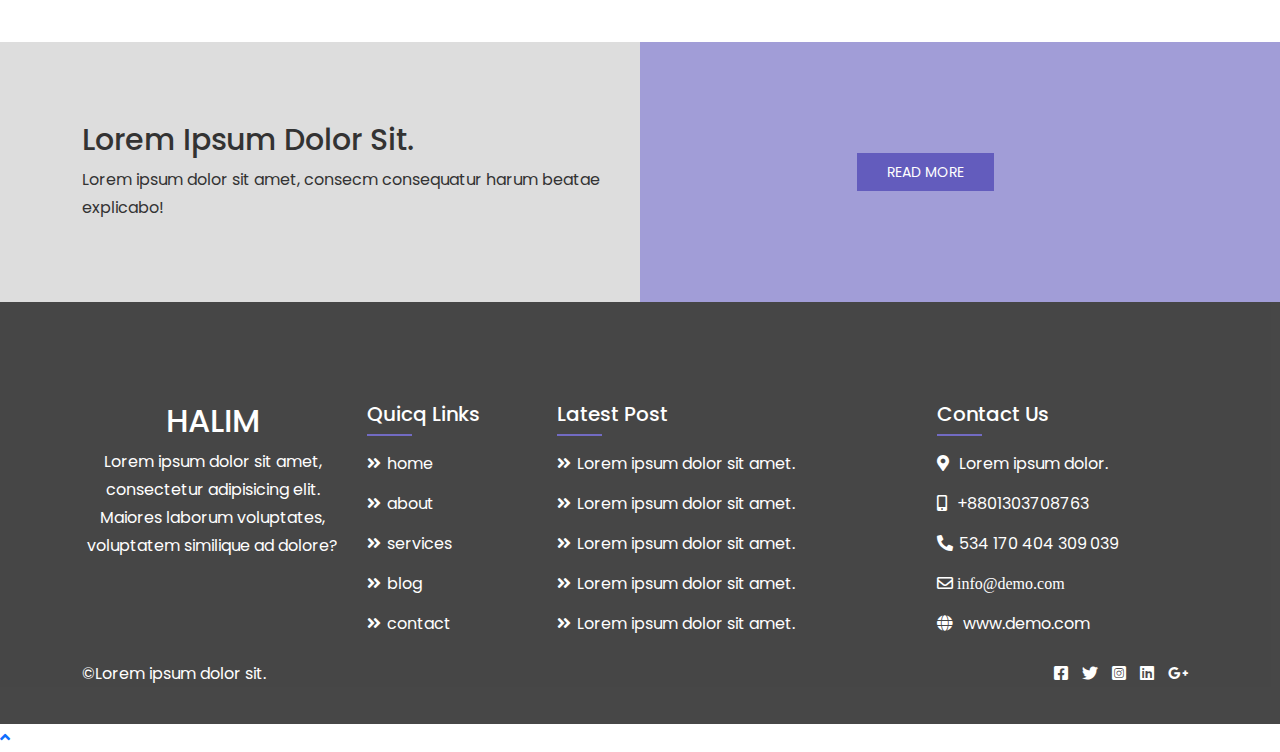
<file: protfolio.html>
<!DOCTYPE html>
<html lang="en">
<head>
    <meta charset="UTF-8">
    <meta name="viewport" content="width=device-width,initial-scale=1.0">
    <!--Titile-->
    <title>Document</title>
    <!--Bootstrap CSS-->
    <link rel="stylesheet" href="assest/css/bootstrap.min.css">
    <!--Font Awesome CSS-->
    <link rel="stylesheet" href="assest/css/font-awesome.min.css">
    <!--Owl Carosel CSS-->
    <link rel="stylesheet" href="assest/css/magnifiq-popup.css">
    <!--Owl Carosel CSS-->
    <link rel="stylesheet" href="assest/css/owl.carousel.min.css">
    <!--Main CSS-->  
    <link rel="stylesheet" href="assest/css/style.css">
    <!--Responsive CSS-->  
    <link rel="stylesheet" href="assest/css/responsive.css">
</head>
<body>
    <!--Top Aria Start Here-->  
    <section class="top-hear">
        <div class="container">
            <div class="row">
                <div class="col-md-6 col-sm-7">
                    <div class="top-left">
                        <a href="mailto:info.@halimd.com"><i class="fas fa-envelope-square"></i>info.@halimd.com</a>
                        <a href="tel:+8801873938"><i class="fas fa-phone-alt"></i>01873938</a>
                    </div>
                </div>
                <div class="col-md-6 col-sm-5">
                    <div class="social-link">
                        <a href=""><i class="fab fa-facebook-square"></i></a>
                        <a href=""><i class="fab fa-twitter"></i></a>
                        <a href=""><i class="fab fa-instagram-square"></i></a>
                        <a href=""><i class="fab fa-linkedin"></i></a>
                        <a href=""><i class="fab fa-google-plus-g"></i></a>
                    </div>
                </div>
            </div>
        </div>
    </section>
    <!--Top Aria End Here-->    
    <!--Header Aria Start Here-->  
    <div class="haeader-area">
        <div class="container">
            <div class="row">
                <div class="col-xxl-12">
                    <nav class="navbar navbar-expand-lg navbar-light">
                        <a class="navbar-brand" href="index.html">Halim</a>
                        <button class="navbar-toggler" type="button" data-bs-toggle="collapse" data-bs-target="#navbarNavAltMarkup" aria-controls="navbarNavAltMarkup" aria-expanded="false" aria-label="Toggle navigation">
                          <span class="navbar-toggler-icon"></span>
                        </button>
                        <div class="collapse navbar-collapse justify-content-end" id="navbarNavAltMarkup">
                          <ul class="navbar-nav">
                               <li>
                                  <a class="nav-link active" aria-current="page" href="index.html">Home</a> 
                               </li>
                               <li class="caret">
                                 <a class="nav-link" href="about.html">About</a>
                                 <ul>
                                     <li><a href="about.html">about style 1</a></li>
                                     <li><a href="">about style 2</a></li>
                                     <li><a href="">about style 3</a></li>
                                     <li><a href="">about style 4</a></li>
                                     <li><a href="">about style 5</a></li>
                                     <li><a href="">about style 6</a></li>
                                 </ul>  
                               </li>
                               <li>
                                <a class="nav-link" href="service.html">Service</a> 
                               </li>
                               <li>
                                 <a class="nav-link" href="protfolio.html">Portfolio</a>
                               </li>
                               <li>
                                   <a class="nav-link" href="gallary.html">Gallary</a>
                               </li>
                               <li>
                                   <a class="nav-link" href="blog.html">Blog</a>
                               </li>
                               <li>
                                   <a class="nav-link" href="contact.html">Contact</a>
                               </li>
                           </ul>
                        </div>
                    </nav>
                </div>
            </div>
        </div>
    </div>
    <!--Header Aria End Here-->  
    
    <!--Breadcoum Aria Start Here-->
     <div class="section-padding breadcoum-area">
         <div class="container">
             <div class="row">
                 <div class="col-xxl-12 text-center text-white">
                     <h1>Our Portfolio</h1>
                     <ul class="text-capitalize">
                         <li><a class="text-white" href="index.html">home /</a></li>
                         <li><a class="text-white" href="protfolio.html">Our Portfolio</a></li>
                     </ul>
                 </div>
             </div>
         </div>
     </div>
     <!--Breadcoum Aria End Here-->
     <!--Protfolio Aria Start Here-->

    <div class="section-padding">
        <div class="container">
            <div class="row">
                <div class="col-md-12">
                   <ul class="project-filter">
                       <li class="active" data-filter="*">ALL</li>
                       <li data-filter=".web">WEB</li>
                       <li data-filter=".grapice">GRAPICE</li>
                       <li data-filter=".devolopment">DEVOLOPMENT</li>
                       <li data-filter=".seo">SEO</li>
                   </ul>
                </div>
            </div>
            <div class="row g-0 project-list">
                <div class="col-lg-4 col-md-6 grapice seo">
                    <div class="single-project-item project-bg-1">
                        <div class="project-hover">
                            <a href="single-protfolio.html"><i class="fas fa-link"></i></a>
                            <h2>protfolio name</h2>
                            <p>Branding</p>
                        </div>
                    </div>
                </div>
                <div class="col-lg-4 col-md-6 web grapice devolopment">
                    <div class="single-project-item project-bg-2">
                        <div class="project-hover">
                            <a href="single-protfolio.html"><i class="fas fa-link"></i></a>
                            <h2>protfolio name</h2>
                            <p>Branding</p>
                        </div>
                    </div>
                </div>
                <div class="col-lg-4 col-md-6 web">
                    <div class="single-project-item project-bg-3">
                        <div class="project-hover">
                            <a href="single-protfolio.html"><i class="fas fa-link"></i></a>
                            <h2>protfolio name</h2>
                            <p>Branding</p>
                        </div>
                    </div>
                </div>
                <div class="col-lg-4 col-md-6 grapice devolopment">
                    <div class="single-project-item project-bg-4">
                        <div class="project-hover">
                            <a href="single-protfolio.html"><i class="fas fa-link"></i></a>
                            <h2>protfolio name</h2>
                            <p>Branding</p>
                        </div>
                    </div>
                </div>
                <div class="col-lg-4 col-md-6 grapice seo">
                    <div class="single-project-item project-bg-5">
                        <div class="project-hover">
                            <a href="single-protfolio.html"><i class="fas fa-link"></i></a>
                            <h2>protfolio name</h2>
                            <p>Branding</p>
                        </div>
                    </div>
                </div>
                <div class="col-lg-4 col-md-6 web seo">
                    <div class="single-project-item project-bg-6">
                       <div class="project-hover">
                            <a href="single-protfolio.html"><i class="fas fa-link"></i></a>
                            <h2>protfolio name</h2>
                            <p>Branding</p>
                        </div>
                    </div>
                </div>
                <div class="col-lg-4 col-md-6 grapice">
                    <div class="single-project-item project-bg-7">
                        <div class="project-hover">
                            <a href="single-protfolio.html"><i class="fas fa-link"></i></a>
                            <h2>protfolio name</h2>
                            <p>Branding</p>
                        </div>
                    </div>
                </div>
                <div class="col-lg-4 col-md-6 web devolopment seo">
                    <div class="single-project-item project-bg-8">
                        <div class="project-hover">
                            <a href="single-protfolio.html"><i class="fas fa-link"></i></a>
                            <h2>protfolio name</h2>
                            <p>Branding</p>
                        </div>
                    </div>
                </div>
                <div class="col-lg-4 col-md-6 web grapice">
                    <div class="single-project-item project-bg-9">
                        <div class="project-hover">
                            <a href="single-protfolio.html"><i class="fas fa-link"></i></a>
                            <h2>protfolio name</h2>
                            <p>Branding</p>
                        </div>
                    </div>
                </div>
            </div>
        </div>
    </div>
    <!--Protfolio Aria End Here-->
    
    
    <!--CTA Aria Start Here--> 
     <div class="cta-aria">
         <div class="container">
             <div class="row align-items-center">
                 <div class="col-sm-6">
                     <h4>Lorem ipsum dolor sit.</h4>
                     <p>Lorem ipsum dolor sit amet, consecm consequatur harum beatae explicabo!</p>
                 </div>
                 <div class="col-sm-6 text-center">
                     <a href="" class="box-button">Read More<i class="fas fa-angle-double-right"></i></a>
                 </div>
             </div>
         </div>
     </div>
    <!--CTA Aria End Here-->  
    
    <!--Footer Aria Start Here-->  
    <div class="footer-aria section-padding">
        <div class="container">
            <div class="row">
                <div class="col-lg-3 col-md-6">
                    <div class="single-footer text-center">
                            <h2>HALIM</h2>
                        <p>Lorem ipsum dolor sit amet, consectetur adipisicing elit. Maiores laborum voluptates, voluptatem similique ad dolore?</p>
                    </div>
                </div>
                <div class="col-lg-2 col-md-6">
                    <div class="single-footer">
                        <h4>Quicq Links</h4>
                        <ul>
                            <li><a href=""><i class="fas fa-angle-double-right"></i>home</a></li>
                            <li><a href=""><i class="fas fa-angle-double-right"></i>about</a></li>
                            <li><a href=""><i class="fas fa-angle-double-right"></i>services</a></li>
                            <li><a href=""><i class="fas fa-angle-double-right"></i>blog</a></li>
                            <li><a href=""><i class="fas fa-angle-double-right"></i>contact</a></li>
                        </ul>
                    </div>
                </div>
                <div class="col-lg-4 col-md-6">
                    <div class="single-footer">
                        <h4>Latest Post</h4>
                        <ul>
                            <li><a href=""><i class="fas fa-angle-double-right"></i>Lorem ipsum dolor sit amet.</a></li>
                            <li><a href=""><i class="fas fa-angle-double-right"></i>Lorem ipsum dolor sit amet.</a></li>
                            <li><a href=""><i class="fas fa-angle-double-right"></i>Lorem ipsum dolor sit amet.</a></li>
                            <li><a href=""><i class="fas fa-angle-double-right"></i>Lorem ipsum dolor sit amet.</a></li>
                            <li><a href=""><i class="fas fa-angle-double-right"></i>Lorem ipsum dolor sit amet.</a></li>
                        </ul>
                    </div>
                </div>
                <div class="col-lg-3 col-md-6">
                    <div class="single-footer">
                        <h4>Contact Us</h4>
                        <ul>
                            <li><i class="fas fa-map-marker-alt"></i> Lorem ipsum dolor.</li>
                            <li><i class="fas fa-mobile-alt"></i><a href=""> +8801303708763</a></li>
                            <li><i class="fas fa-phone-alt"></i><a href="">534 170 404 309 039</a></li>
                            <li><i class="far fa-envelope"><a href=""> info@demo.com</a></i></li>
                            <li><i class="fas fa-globe"></i><a href=""> www.demo.com</a></li>
                        </ul>
                    </div>
                </div>
            </div>
            <div class="row mt-3">
                <div class="col-sm-6">
                    <div class="coppy-wright-area">
                        <p>&copy;Lorem ipsum dolor sit.</p>
                    </div>
                </div>
                <div class="col-sm-6 text-end">
                    <div class="social-link">
                        <a href=""><i class="fab fa-facebook-square"></i></a>
                        <a href=""><i class="fab fa-twitter"></i></a>
                        <a href=""><i class="fab fa-instagram-square"></i></a>
                        <a href=""><i class="fab fa-linkedin"></i></a>
                        <a href=""><i class="fab fa-google-plus-g"></i></a>
                    </div>
                </div>
            </div>
        </div>
    </div>
    <!--Footer Aria End Here--> 
    
    <!--Scroll top--> 
    <a href="javascript:void(0)" id="scroll">
        <i class="fa fa-angle-up"></i>
    </a>
    
    
    
    <!--Jquery JS--> 
    <script src="assest/js/jquery.min.js"></script>
    <!--Popper JS--> 
    <script src="assest/js/popper.min.js"></script>
    <!--Owl Carosel JS--> 
    <script src="assest/js/owl.carousel.min.js"></script>
    <!--Bootstrap JS--> 
    <script src="assest/js/bootstrap.min.js"></script>
    <!--Waypoint JS--> 
    <script src="assest/js/jquery.waypoints.min.js"></script>
    <!--Counter UP JS--> 
    <script src="assest/js/jquery.counterup.min.js"></script>
    <!--Isotop JS--> 
    <script src="assest/js/isotop.min.js"></script>
    <!--Magnifiq PopUp JS--> 
    <script src="assest/js/magnifiq-popup.js"></script>
    <!--Main JS--> 
    <script src="assest/js/main.js"></script>
</body>
</html>
</file>
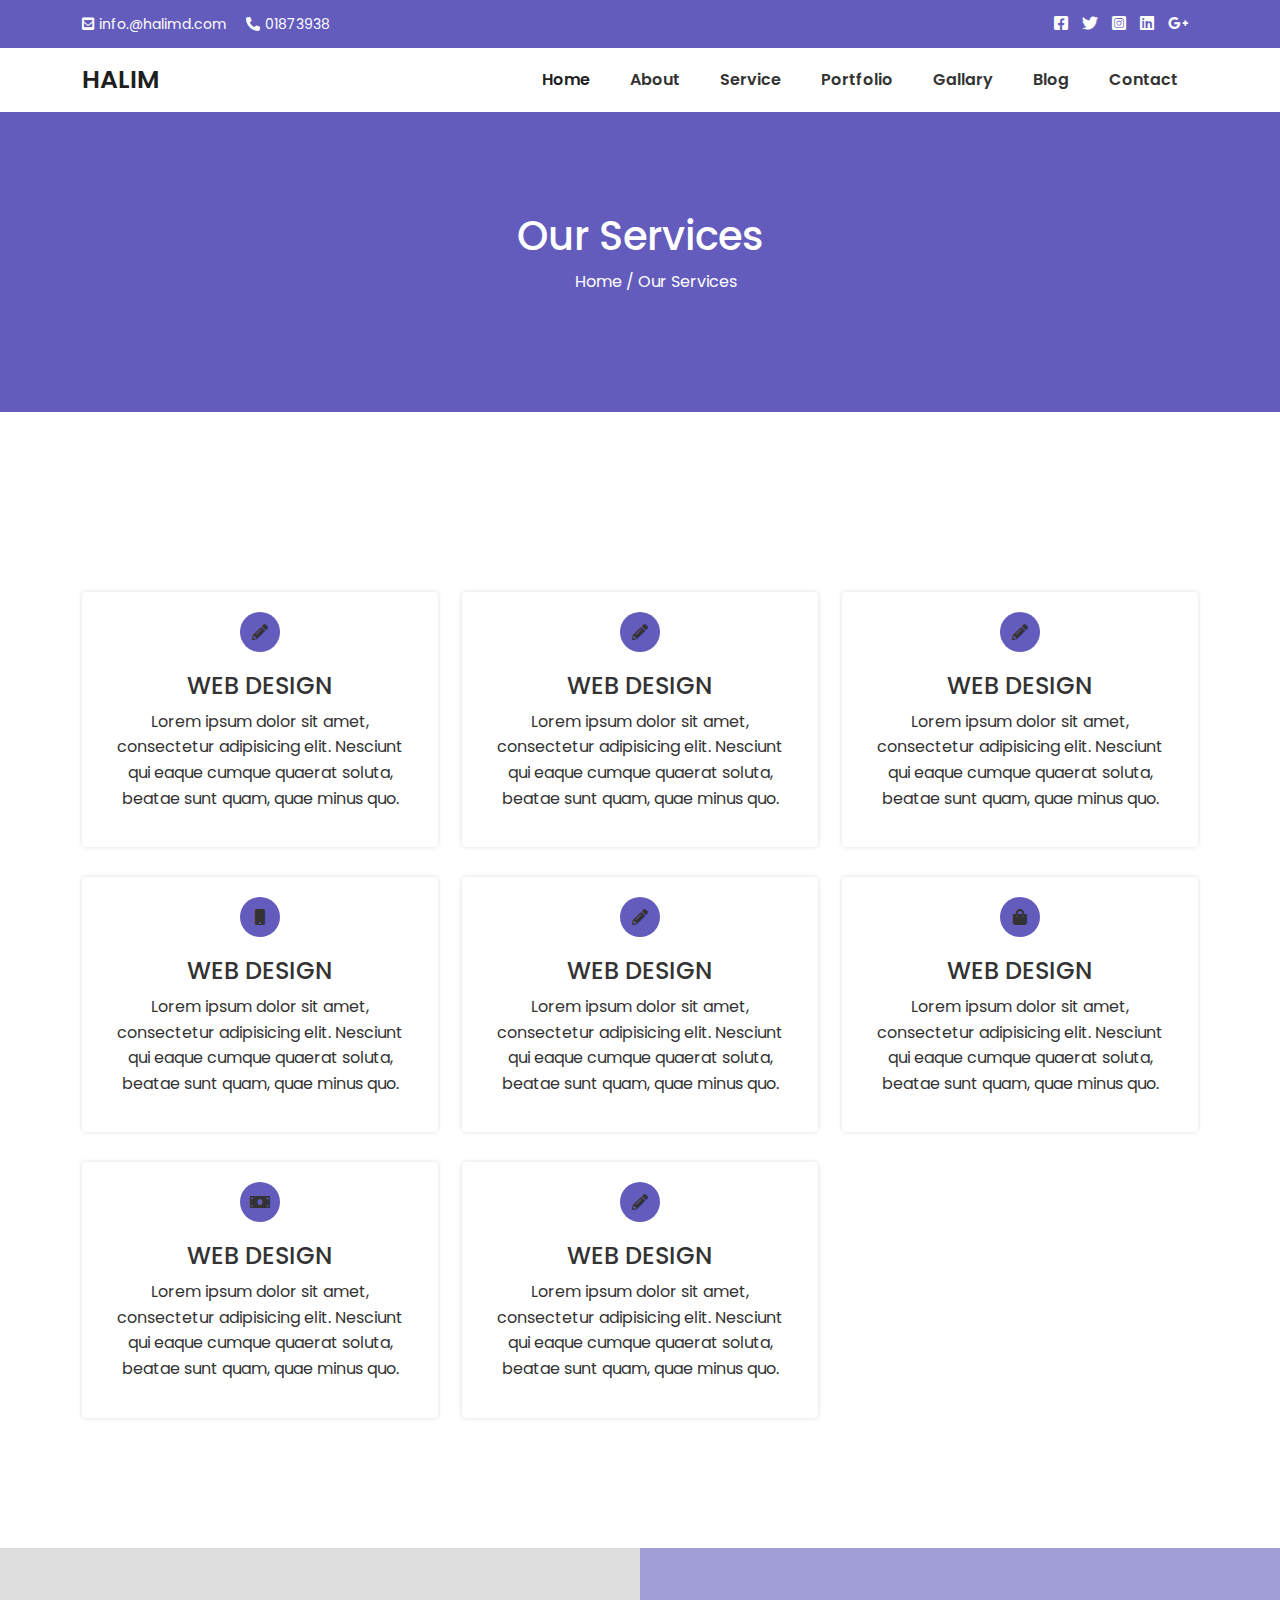
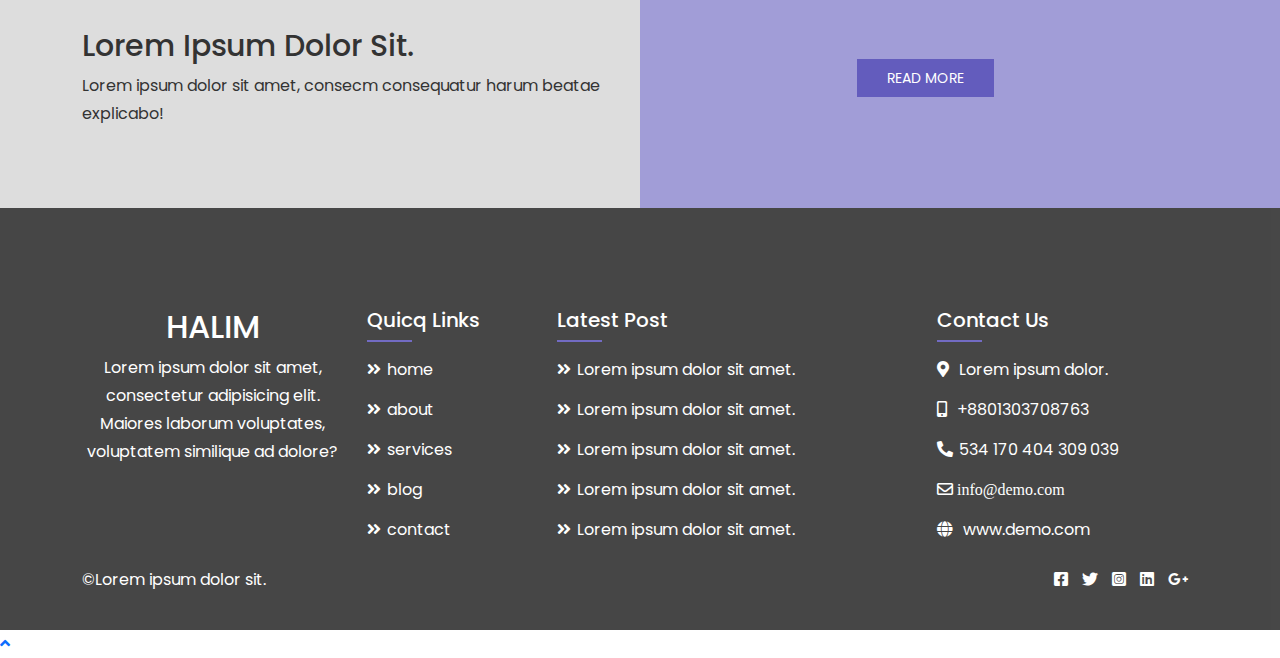
<file: service.html>
<!DOCTYPE html>
<html lang="en">
<head>
    <meta charset="UTF-8">
    <meta name="viewport" content="width=device-width,initial-scale=1.0">
    <!--Titile-->
    <title>Service</title>
    <!--Bootstrap CSS-->
    <link rel="stylesheet" href="assest/css/bootstrap.min.css">
    <!--Font Awesome CSS-->
    <link rel="stylesheet" href="assest/css/font-awesome.min.css">
    <!--Owl Carosel CSS-->
    <link rel="stylesheet" href="assest/css/magnifiq-popup.css">
    <!--Owl Carosel CSS-->
    <link rel="stylesheet" href="assest/css/owl.carousel.min.css">
    <!--Main CSS-->  
    <link rel="stylesheet" href="assest/css/style.css">
    <!--Responsive CSS-->  
    <link rel="stylesheet" href="assest/css/responsive.css">
</head>
<body>
    <!--Top Aria Start Here-->  
    <section class="top-hear">
        <div class="container">
            <div class="row">
                <div class="col-md-6 col-sm-7">
                    <div class="top-left">
                        <a href="mailto:info.@halimd.com"><i class="fas fa-envelope-square"></i>info.@halimd.com</a>
                        <a href="tel:+8801873938"><i class="fas fa-phone-alt"></i>01873938</a>
                    </div>
                </div>
                <div class="col-md-6 col-sm-5">
                    <div class="social-link">
                        <a href=""><i class="fab fa-facebook-square"></i></a>
                        <a href=""><i class="fab fa-twitter"></i></a>
                        <a href=""><i class="fab fa-instagram-square"></i></a>
                        <a href=""><i class="fab fa-linkedin"></i></a>
                        <a href=""><i class="fab fa-google-plus-g"></i></a>
                    </div>
                </div>
            </div>
        </div>
    </section>
    <!--Top Aria End Here-->   
    <!--Header Aria Start Here-->  
    <div class="haeader-area">
        <div class="container">
            <div class="row">
                <div class="col-xxl-12">
                    <nav class="navbar navbar-expand-lg navbar-light">
                        <a class="navbar-brand" href="index.html">Halim</a>
                        <button class="navbar-toggler" type="button" data-bs-toggle="collapse" data-bs-target="#navbarNavAltMarkup" aria-controls="navbarNavAltMarkup" aria-expanded="false" aria-label="Toggle navigation">
                          <span class="navbar-toggler-icon"></span>
                        </button>
                        <div class="collapse navbar-collapse justify-content-end" id="navbarNavAltMarkup">
                          <ul class="navbar-nav">
                               <li>
                                  <a class="nav-link active" aria-current="page" href="index.html">Home</a> 
                               </li>
                               <li class="caret">
                                 <a class="nav-link" href="about.html">About</a>
                                 <ul>
                                     <li><a href="about.html">about style 1</a></li>
                                     <li><a href="">about style 2</a></li>
                                     <li><a href="">about style 3</a></li>
                                     <li><a href="">about style 4</a></li>
                                     <li><a href="">about style 5</a></li>
                                     <li><a href="">about style 6</a></li>
                                 </ul>  
                               </li>
                               <li>
                                <a class="nav-link" href="service.html">Service</a> 
                               </li>
                               <li>
                                 <a class="nav-link" href="protfolio.html">Portfolio</a>
                               </li>
                               <li>
                                   <a class="nav-link" href="gallary.html">Gallary</a>
                               </li>
                               <li>
                                   <a class="nav-link" href="blog.html">Blog</a>
                               </li>
                               <li>
                                   <a class="nav-link" href="contact.html">Contact</a>
                               </li>
                           </ul>
                        </div>
                    </nav>
                </div>
            </div>
        </div>
    </div>
    <!--Header Aria End Here--> 
    <!--Breadcoum Aria Start Here-->
     <div class="section-padding breadcoum-area">
         <div class="container">
             <div class="row">
                 <div class="col-xxl-12 text-center text-white">
                     <h1>Our Services</h1>
                     <ul class="text-capitalize">
                         <li><a class="text-white" href="index.html">home /</a></li>
                         <li><a class="text-white" href="service.html">Our Services</a></li>
                     </ul>
                 </div>
             </div>
         </div>
     </div>
     <!--Breadcoum Aria End Here-->
    

    <!--Service Aria Start Here-->  
    <div class="service-section section-padding">
        <div class="container">
            <div class="row pdt-80">
                <div class="col-lg-4 col-md-6">
                    <div class="single-service-box">
                        <i class="fa fa-pencil-alt"></i>
                        <h4>web design</h4>
                        <p>Lorem ipsum dolor sit amet, consectetur adipisicing elit. Nesciunt qui eaque cumque quaerat soluta, beatae sunt quam, quae minus quo.</p>
                    </div>
                </div>
                <div class="col-lg-4 col-md-6">
                    <div class="single-service-box">
                        <i class="fa fa-pencil-alt"></i>
                        <h4>web design</h4>
                        <p>Lorem ipsum dolor sit amet, consectetur adipisicing elit. Nesciunt qui eaque cumque quaerat soluta, beatae sunt quam, quae minus quo.</p>
                    </div>
                </div>
                <div class="col-lg-4 col-md-6">
                    <div class="single-service-box">
                        <i class="fa fa-pencil-alt"></i>
                        <h4>web design</h4>
                        <p>Lorem ipsum dolor sit amet, consectetur adipisicing elit. Nesciunt qui eaque cumque quaerat soluta, beatae sunt quam, quae minus quo.</p>
                    </div>
                </div>
                <div class="col-lg-4 col-md-6">
                    <div class="single-service-box">
                        <i class="fas fa-mobile"></i>
                        <h4>web design</h4>
                        <p>Lorem ipsum dolor sit amet, consectetur adipisicing elit. Nesciunt qui eaque cumque quaerat soluta, beatae sunt quam, quae minus quo.</p>
                    </div>
                </div>
                <div class="col-lg-4 col-md-6">
                    <div class="single-service-box">
                        <i class="fa fa-pencil-alt"></i>
                        <h4>web design</h4>
                        <p>Lorem ipsum dolor sit amet, consectetur adipisicing elit. Nesciunt qui eaque cumque quaerat soluta, beatae sunt quam, quae minus quo.</p>
                    </div>
                </div>
                <div class="col-lg-4 col-md-6">
                    <div class="single-service-box">
                        <i class="fa fa-shopping-bag"></i>
                        <h4>web design</h4>
                        <p>Lorem ipsum dolor sit amet, consectetur adipisicing elit. Nesciunt qui eaque cumque quaerat soluta, beatae sunt quam, quae minus quo.</p>
                    </div>
                </div>
                <div class="col-lg-4 col-md-6">
                    <div class="single-service-box">
                        <i class="fa fa-money-bill"></i>
                        <h4>web design</h4>
                        <p>Lorem ipsum dolor sit amet, consectetur adipisicing elit. Nesciunt qui eaque cumque quaerat soluta, beatae sunt quam, quae minus quo.</p>
                    </div>
                </div>
                <div class="col-lg-4 col-md-6">
                    <div class="single-service-box">
                        <i class="fa fa-pencil-alt"></i>
                        <h4>web design</h4>
                        <p>Lorem ipsum dolor sit amet, consectetur adipisicing elit. Nesciunt qui eaque cumque quaerat soluta, beatae sunt quam, quae minus quo.</p>
                    </div>
                </div>
            </div>
        </div>
    </div>
    <!--Service Aria End Here-->
    
    <!--CTA Aria Start Here--> 
     <div class="cta-aria">
         <div class="container">
             <div class="row align-items-center">
                 <div class="col-sm-6">
                     <h4>Lorem ipsum dolor sit.</h4>
                     <p>Lorem ipsum dolor sit amet, consecm consequatur harum beatae explicabo!</p>
                 </div>
                 <div class="col-sm-6 text-center">
                     <a href="" class="box-button">Read More<i class="fas fa-angle-double-right"></i></a>
                 </div>
             </div>
         </div>
     </div>
    <!--CTA Aria End Here-->  
    
    <!--Footer Aria Start Here-->  
    <div class="footer-aria section-padding">
        <div class="container">
            <div class="row">
                <div class="col-lg-3 col-md-6">
                    <div class="single-footer text-center">
                            <h2>HALIM</h2>
                        <p>Lorem ipsum dolor sit amet, consectetur adipisicing elit. Maiores laborum voluptates, voluptatem similique ad dolore?</p>
                    </div>
                </div>
                <div class="col-lg-2 col-md-6">
                    <div class="single-footer">
                        <h4>Quicq Links</h4>
                        <ul>
                            <li><a href=""><i class="fas fa-angle-double-right"></i>home</a></li>
                            <li><a href=""><i class="fas fa-angle-double-right"></i>about</a></li>
                            <li><a href=""><i class="fas fa-angle-double-right"></i>services</a></li>
                            <li><a href=""><i class="fas fa-angle-double-right"></i>blog</a></li>
                            <li><a href=""><i class="fas fa-angle-double-right"></i>contact</a></li>
                        </ul>
                    </div>
                </div>
                <div class="col-lg-4 col-md-6">
                    <div class="single-footer">
                        <h4>Latest Post</h4>
                        <ul>
                            <li><a href=""><i class="fas fa-angle-double-right"></i>Lorem ipsum dolor sit amet.</a></li>
                            <li><a href=""><i class="fas fa-angle-double-right"></i>Lorem ipsum dolor sit amet.</a></li>
                            <li><a href=""><i class="fas fa-angle-double-right"></i>Lorem ipsum dolor sit amet.</a></li>
                            <li><a href=""><i class="fas fa-angle-double-right"></i>Lorem ipsum dolor sit amet.</a></li>
                            <li><a href=""><i class="fas fa-angle-double-right"></i>Lorem ipsum dolor sit amet.</a></li>
                        </ul>
                    </div>
                </div>
                <div class="col-lg-3 col-md-6">
                    <div class="single-footer">
                        <h4>Contact Us</h4>
                        <ul>
                            <li><i class="fas fa-map-marker-alt"></i> Lorem ipsum dolor.</li>
                            <li><i class="fas fa-mobile-alt"></i><a href=""> +8801303708763</a></li>
                            <li><i class="fas fa-phone-alt"></i><a href="">534 170 404 309 039</a></li>
                            <li><i class="far fa-envelope"><a href=""> info@demo.com</a></i></li>
                            <li><i class="fas fa-globe"></i><a href=""> www.demo.com</a></li>
                        </ul>
                    </div>
                </div>
            </div>
            <div class="row mt-3">
                <div class="col-sm-6">
                    <div class="coppy-wright-area">
                        <p>&copy;Lorem ipsum dolor sit.</p>
                    </div>
                </div>
                <div class="col-sm-6 text-end">
                    <div class="social-link">
                        <a href=""><i class="fab fa-facebook-square"></i></a>
                        <a href=""><i class="fab fa-twitter"></i></a>
                        <a href=""><i class="fab fa-instagram-square"></i></a>
                        <a href=""><i class="fab fa-linkedin"></i></a>
                        <a href=""><i class="fab fa-google-plus-g"></i></a>
                    </div>
                </div>
            </div>
        </div>
    </div>
    <!--Footer Aria End Here--> 
    
    <!--Scroll top--> 
    <a href="javascript:void(0)" id="scroll">
        <i class="fa fa-angle-up"></i>
    </a>
    
    
    
    <!--Jquery JS--> 
    <script src="assest/js/jquery.min.js"></script>
    <!--Popper JS--> 
    <script src="assest/js/popper.min.js"></script>
    <!--Owl Carosel JS--> 
    <script src="assest/js/owl.carousel.min.js"></script>
    <!--Bootstrap JS--> 
    <script src="assest/js/bootstrap.min.js"></script>
    <!--Waypoint JS--> 
    <script src="assest/js/jquery.waypoints.min.js"></script>
    <!--Counter UP JS--> 
    <script src="assest/js/jquery.counterup.min.js"></script>
    <!--Isotop JS--> 
    <script src="assest/js/isotop.min.js"></script>
    <!--Magnifiq PopUp JS--> 
    <script src="assest/js/magnifiq-popup.js"></script>
    <!--Main JS--> 
    <script src="assest/js/main.js"></script>
</body>
</html>
</file>
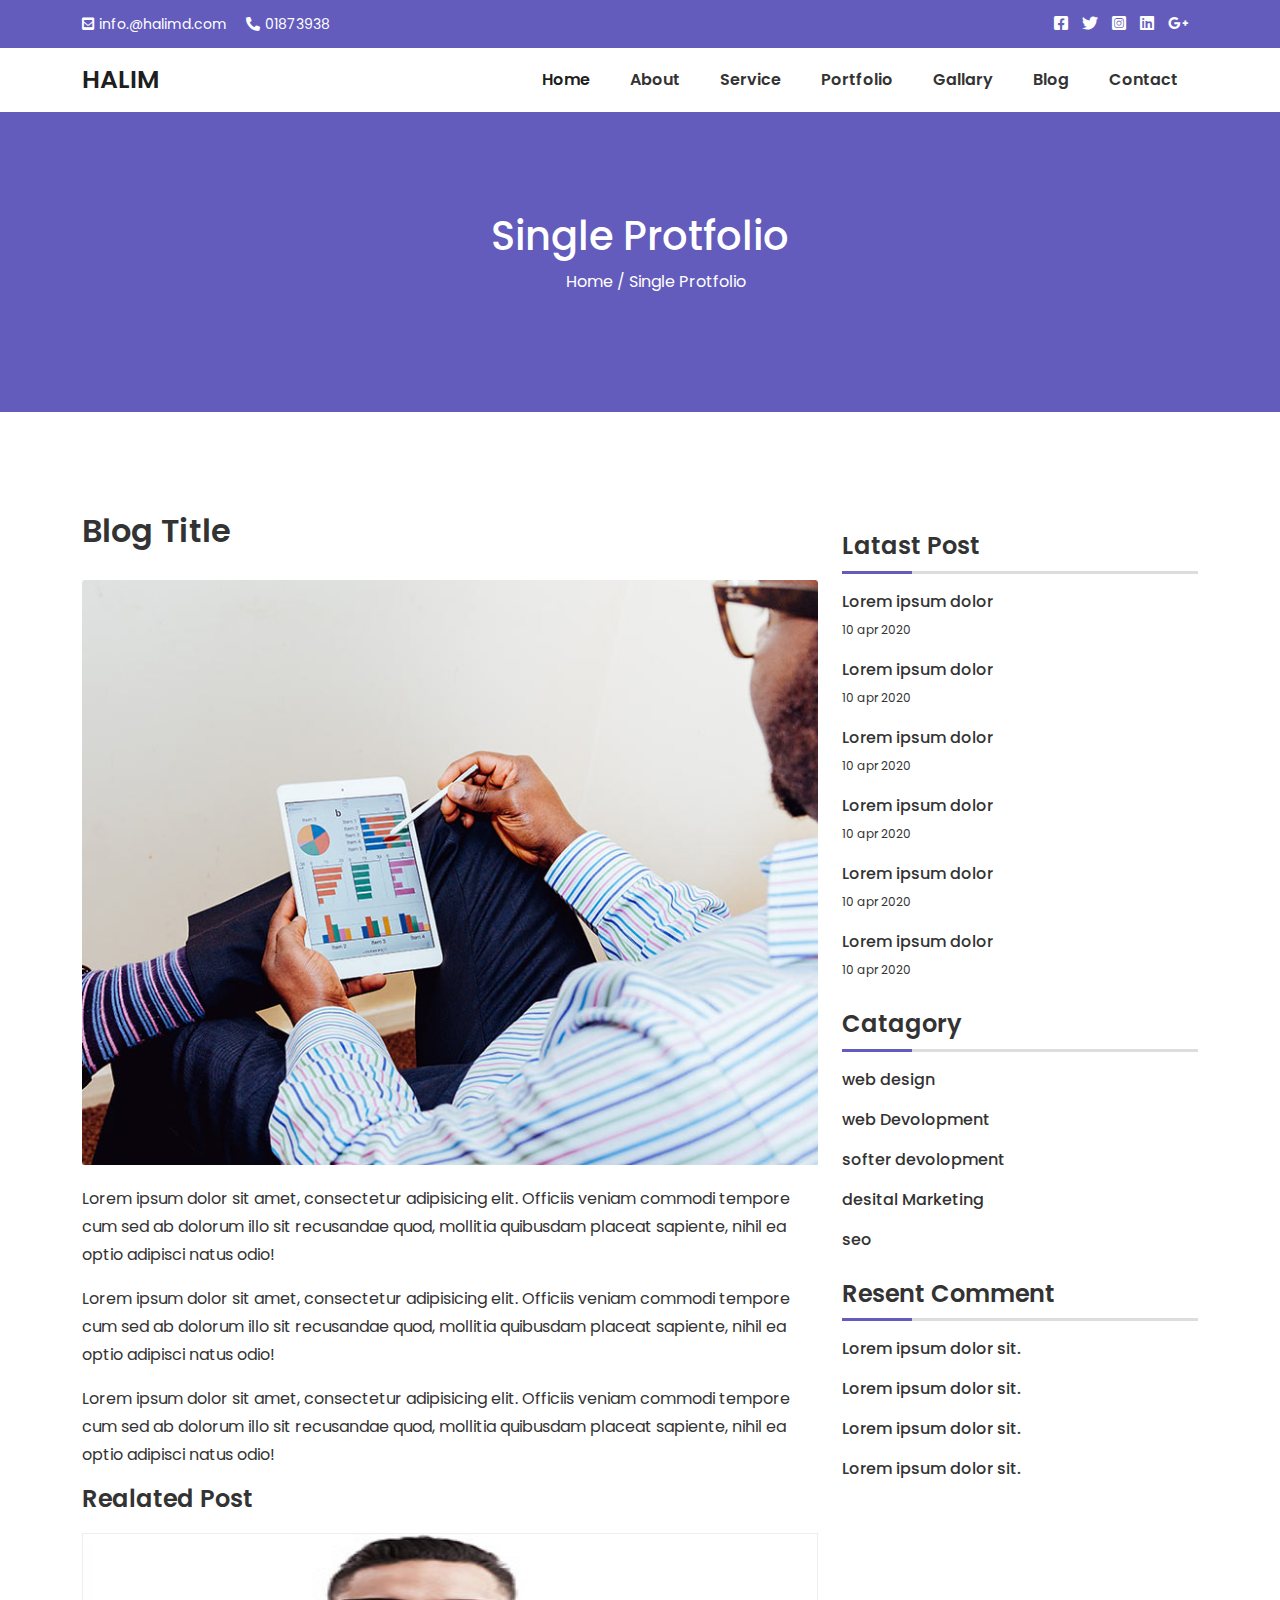
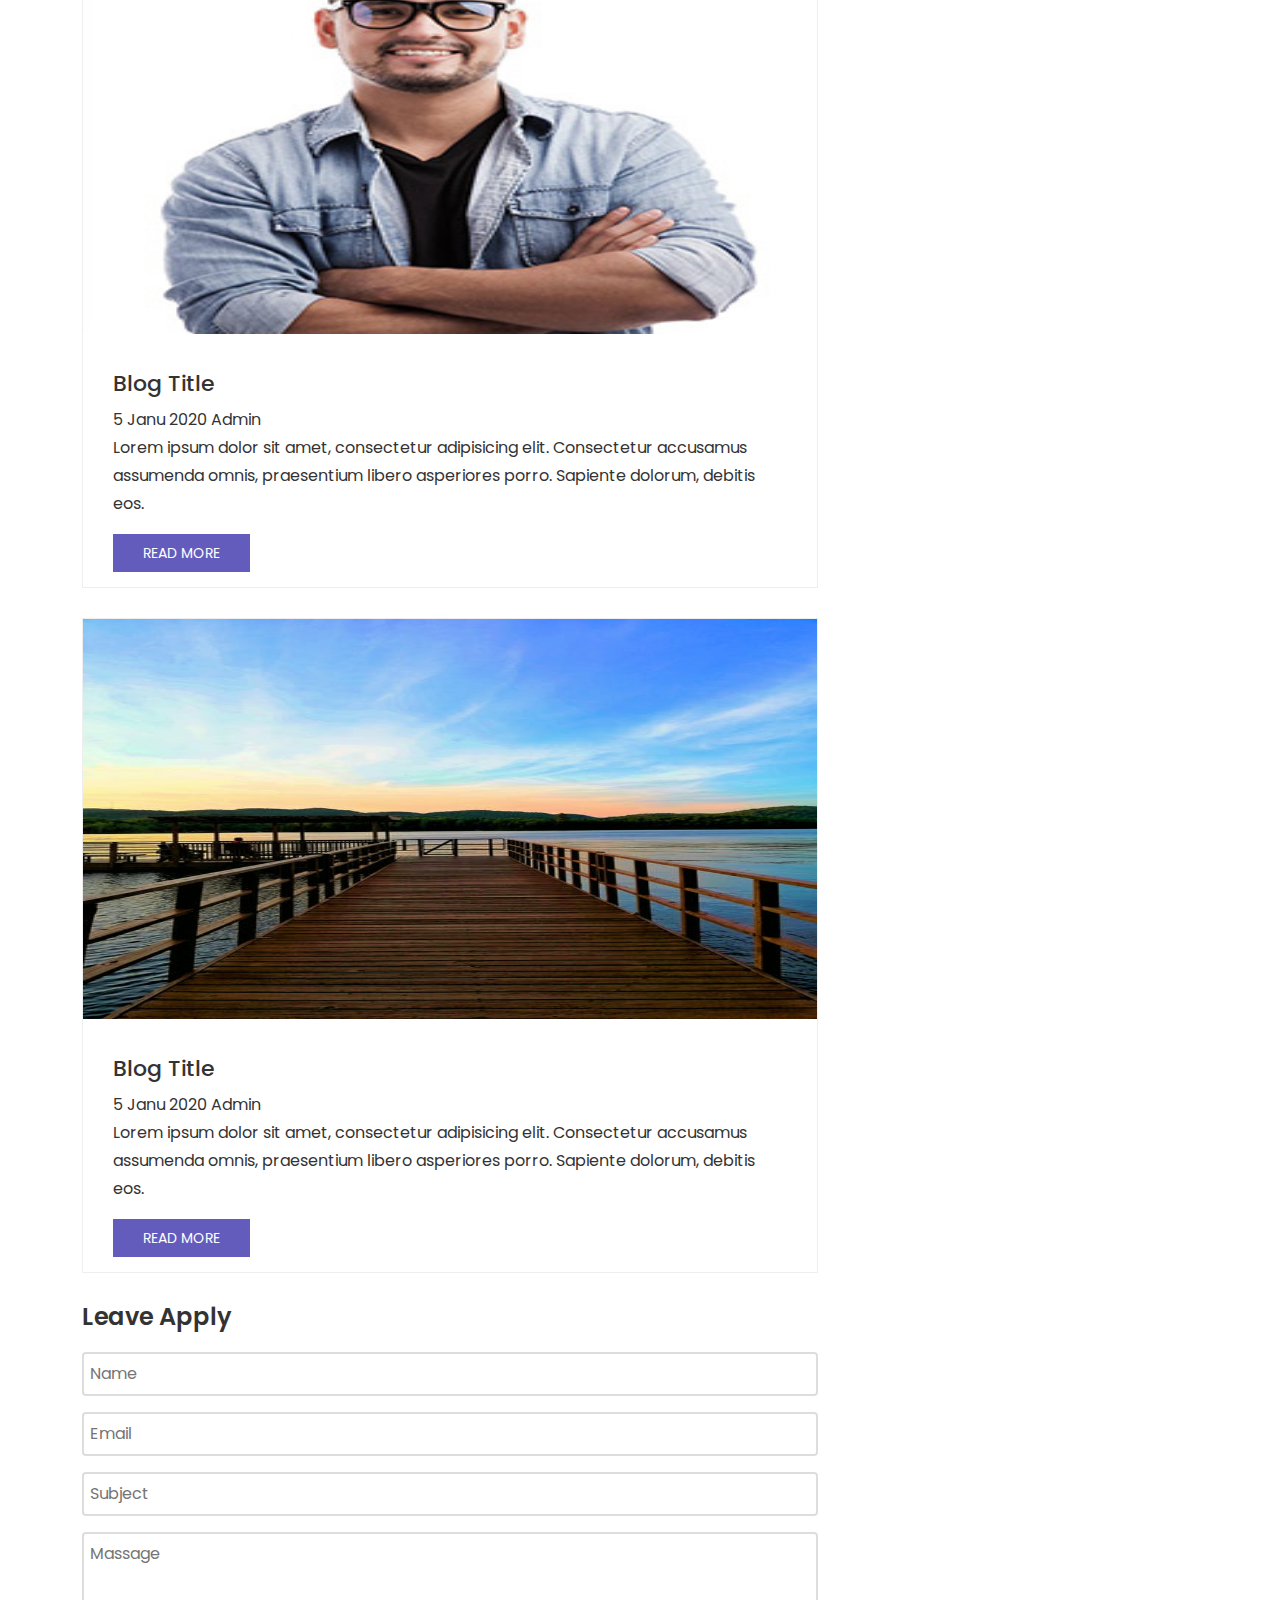
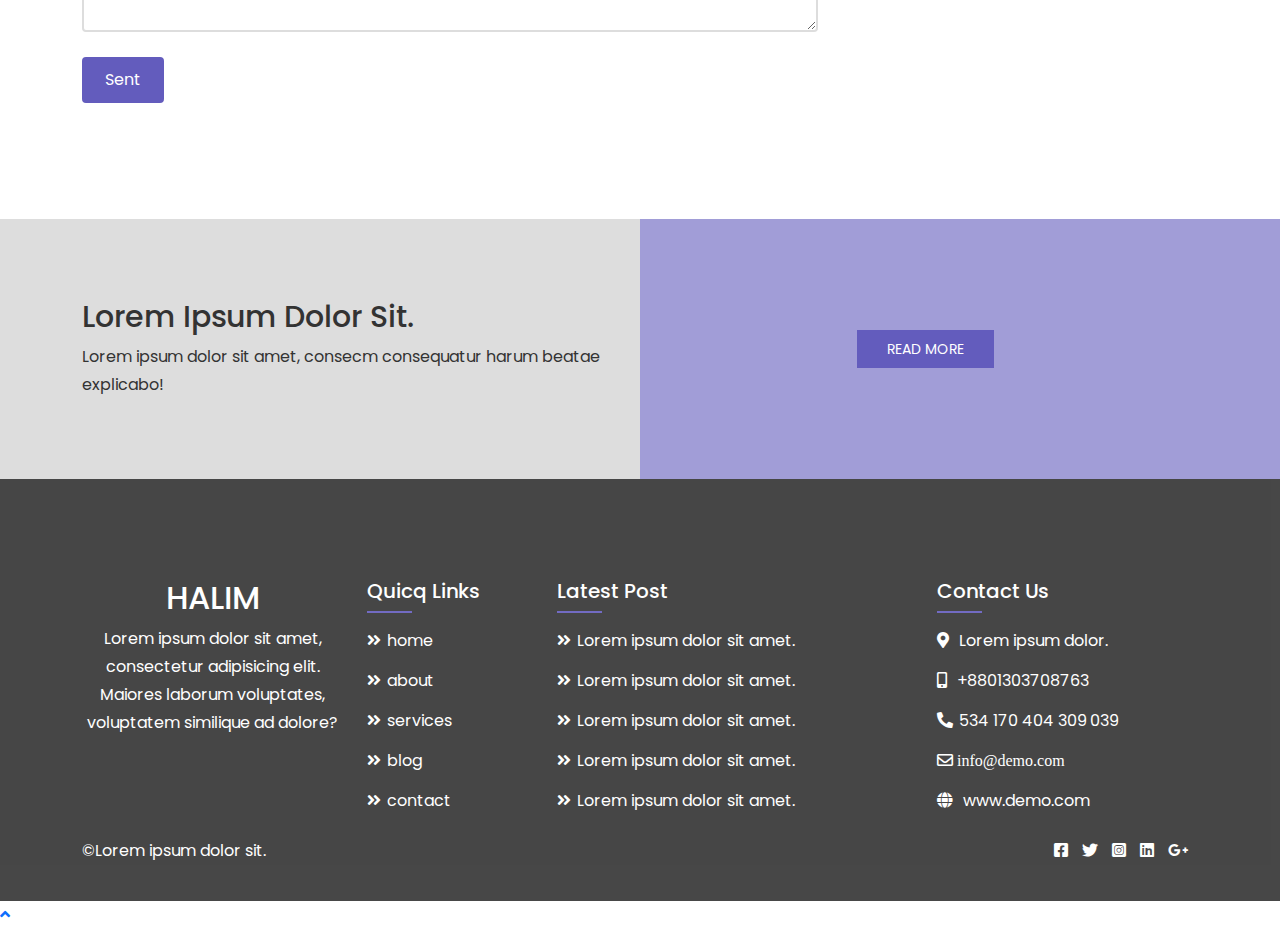
<file: single-blog-post.html>
<!DOCTYPE html>
<html lang="en">
<head>
    <meta charset="UTF-8">
    <meta name="viewport" content="width=device-width,initial-scale=1.0">
    <!--Titile-->
    <title>Single Blog Post</title>
 <!--Bootstrap CSS-->
    <link rel="stylesheet" href="assest/css/bootstrap.min.css">
    <!--Font Awesome CSS-->
    <link rel="stylesheet" href="assest/css/font-awesome.min.css">
    <!--Owl Carosel CSS-->
    <link rel="stylesheet" href="assest/css/magnifiq-popup.css">
    <!--Owl Carosel CSS-->
    <link rel="stylesheet" href="assest/css/owl.carousel.min.css">
    <!--Main CSS-->  
    <link rel="stylesheet" href="assest/css/style.css">
    <!--Responsive CSS-->  
    <link rel="stylesheet" href="assest/css/responsive.css">
</head>
<body>
    <!--Top Aria Start Here-->  
    <section class="top-hear">
        <div class="container">
            <div class="row">
                <div class="col-md-6 col-sm-7">
                    <div class="top-left">
                        <a href="mailto:info.@halimd.com"><i class="fas fa-envelope-square"></i>info.@halimd.com</a>
                        <a href="tel:+8801873938"><i class="fas fa-phone-alt"></i>01873938</a>
                    </div>
                </div>
                <div class="col-md-6 col-sm-5">
                    <div class="social-link">
                        <a href=""><i class="fab fa-facebook-square"></i></a>
                        <a href=""><i class="fab fa-twitter"></i></a>
                        <a href=""><i class="fab fa-instagram-square"></i></a>
                        <a href=""><i class="fab fa-linkedin"></i></a>
                        <a href=""><i class="fab fa-google-plus-g"></i></a>
                    </div>
                </div>
            </div>
        </div>
    </section>
    <!--Top Aria End Here-->     
    <!--Header Aria Start Here-->  
    <div class="haeader-area">
        <div class="container">
            <div class="row">
                <div class="col-xxl-12">
                    <nav class="navbar navbar-expand-lg navbar-light">
                        <a class="navbar-brand" href="index.html">Halim</a>
                        <button class="navbar-toggler" type="button" data-bs-toggle="collapse" data-bs-target="#navbarNavAltMarkup" aria-controls="navbarNavAltMarkup" aria-expanded="false" aria-label="Toggle navigation">
                          <span class="navbar-toggler-icon"></span>
                        </button>
                        <div class="collapse navbar-collapse justify-content-end" id="navbarNavAltMarkup">
                          <ul class="navbar-nav">
                               <li>
                                  <a class="nav-link active" aria-current="page" href="index.html">Home</a> 
                               </li>
                               <li class="caret">
                                 <a class="nav-link" href="about.html">About</a>
                                 <ul>
                                     <li><a href="about.html">about style 1</a></li>
                                     <li><a href="">about style 2</a></li>
                                     <li><a href="">about style 3</a></li>
                                     <li><a href="">about style 4</a></li>
                                     <li><a href="">about style 5</a></li>
                                     <li><a href="">about style 6</a></li>
                                 </ul>  
                               </li>
                               <li>
                                <a class="nav-link" href="service.html">Service</a> 
                               </li>
                               <li>
                                 <a class="nav-link" href="protfolio.html">Portfolio</a>
                               </li>
                               <li>
                                   <a class="nav-link" href="gallary.html">Gallary</a>
                               </li>
                               <li>
                                   <a class="nav-link" href="blog.html">Blog</a>
                               </li>
                               <li>
                                   <a class="nav-link" href="contact.html">Contact</a>
                               </li>
                           </ul>
                        </div>
                    </nav>
                </div>
            </div>
        </div>
    </div>
    <!--Header Aria End Here-->  
    
    <!--Breadcoum Aria Start Here-->
     <div class="section-padding breadcoum-area">
         <div class="container">
             <div class="row">
                 <div class="col-xxl-12 text-center text-white">
                     <h1>Single Protfolio</h1>
                     <ul class="text-capitalize">
                         <li><a class="text-white" href="index.html">home /</a></li>
                         <li><a class="text-white" href="single-blog-post.html">Single Protfolio</a></li>
                     </ul>
                 </div>
             </div>
         </div>
     </div>
     <!--Breadcoum Aria End Here-->
     <!--Single Blog Aria Start Here-->
     <div class="single-Blog section-padding">
         <div class="container">
             <div class="row">
                 <div class="col-lg-8">
                     <h2>Blog title</h2>
                     <img src="assest/img/home-4-half-bg.jpg" alt="">
                     <p>Lorem ipsum dolor sit amet, consectetur adipisicing elit. Officiis veniam commodi tempore cum sed ab dolorum illo sit recusandae quod, mollitia quibusdam placeat sapiente, nihil ea optio adipisci natus odio!</p>
                     <p>Lorem ipsum dolor sit amet, consectetur adipisicing elit. Officiis veniam commodi tempore cum sed ab dolorum illo sit recusandae quod, mollitia quibusdam placeat sapiente, nihil ea optio adipisci natus odio!</p>
                     <p>Lorem ipsum dolor sit amet, consectetur adipisicing elit. Officiis veniam commodi tempore cum sed ab dolorum illo sit recusandae quod, mollitia quibusdam placeat sapiente, nihil ea optio adipisci natus odio!</p>
                     <div class="blog-title">
                         <h4>Realated post</h4>
                     </div>
                     <div class="row">  
                        <div class="col-xxl-6">
                            <div class="single-blog-box">
                                <img src="assest/img/about-team-1.jpg" alt="">
                                <div class="single-blog-box-content">
                                    <div class="blog-content">
                                        <h4><a href="">blog title</a></h4>
                                    </div>
                                    <div class="blog-meta">
                                        <a href="">5 Janu 2020</a>
                                        <a href="">Admin</a>
                                    </div>
                                    <p>Lorem ipsum dolor sit amet, consectetur adipisicing elit. Consectetur accusamus assumenda omnis, praesentium libero asperiores porro. Sapiente dolorum, debitis eos.</p>
                                    <a href="" class="box-button">Read More<i class="fas fa-angle-double-right"></i></a>
                                </div>
                            </div>
                        </div>
                        <div class="col-xxl-6">
                            <div class="single-blog-box">
                                <img src="assest/img/b-1.jpeg" alt="">
                                <div class="single-blog-box-content">
                                    <div class="blog-content">
                                        <h4><a href="">blog title</a></h4>
                                    </div>
                                    <div class="blog-meta">
                                        <a href="">5 Janu 2020</a>
                                        <a href="">Admin</a>
                                    </div>
                                    <p>Lorem ipsum dolor sit amet, consectetur adipisicing elit. Consectetur accusamus assumenda omnis, praesentium libero asperiores porro. Sapiente dolorum, debitis eos.</p>
                                    <a href="" class="box-button">Read More<i class="fas fa-angle-double-right"></i></a>
                                </div>
                            </div>
                        </div>
                     </div>
                     <div class="blog-title">
                         <h4>Leave apply</h4>
                     </div>
                     <div class="row">
                         <div class="col-xxl-12">
                            <form action="index.html">
                                <P><input type="text" placeholder="Name"></P>
                                <p><input type="email" placeholder="Email"></p>
                                <p><input type="text" placeholder="Subject"></p>
                                <p><textarea cols="20" rows="3" placeholder="massage"></textarea></p>
                                <p><input type="submit" value="Sent"></p>
                            </form>
                         </div>
                     </div>
                 </div>
                 <div class="col-lg-4">
                  <div class="Blog-side-bar">
                     <div class="blog-side-title">
                         <h4>latast post</h4>
                     </div>
                     <ul>
                         <li>Lorem ipsum dolor <span>10 apr 2020</span></li>
                         <li>Lorem ipsum dolor <span>10 apr 2020</span></li>
                         <li>Lorem ipsum dolor <span>10 apr 2020</span></li>
                         <li>Lorem ipsum dolor <span>10 apr 2020</span></li>
                         <li>Lorem ipsum dolor <span>10 apr 2020</span></li>
                         <li>Lorem ipsum dolor <span>10 apr 2020</span></li>
                     </ul>
                     
                     <div class="blog-side-title">
                         <h4>Catagory</h4>
                     </div>  
                     <ul>
                        <li>web design</li>
                        <li>web Devolopment</li>
                        <li>softer devolopment</li>
                        <li>desital Marketing</li>
                        <li>seo</li>
                     </ul>
                     
                     <div class="blog-side-title">
                         <h4>Resent comment</h4>
                     </div>  
                     <ul>
                        <li>Lorem ipsum dolor sit.</li>
                        <li>Lorem ipsum dolor sit.</li>
                        <li>Lorem ipsum dolor sit.</li>
                        <li>Lorem ipsum dolor sit.</li>
                     </ul>
                  </div>
                 </div>
             </div>
         </div>
     </div>
     <!--Single Blog Aria End Here-->

    <!--CTA Aria Start Here--> 
     <div class="cta-aria">
         <div class="container">
             <div class="row align-items-center">
                 <div class="col-sm-6">
                     <h4>Lorem ipsum dolor sit.</h4>
                     <p>Lorem ipsum dolor sit amet, consecm consequatur harum beatae explicabo!</p>
                 </div>
                 <div class="col-sm-6 text-center">
                     <a href="" class="box-button">Read More<i class="fas fa-angle-double-right"></i></a>
                 </div>
             </div>
         </div>
     </div>
    <!--CTA Aria End Here-->  
    
    <!--Footer Aria Start Here-->  
    <div class="footer-aria section-padding">
        <div class="container">
            <div class="row">
                <div class="col-lg-3 col-md-6">
                    <div class="single-footer text-center">
                            <h2>HALIM</h2>
                        <p>Lorem ipsum dolor sit amet, consectetur adipisicing elit. Maiores laborum voluptates, voluptatem similique ad dolore?</p>
                    </div>
                </div>
                <div class="col-lg-2 col-md-6">
                    <div class="single-footer">
                        <h4>Quicq Links</h4>
                        <ul>
                            <li><a href=""><i class="fas fa-angle-double-right"></i>home</a></li>
                            <li><a href=""><i class="fas fa-angle-double-right"></i>about</a></li>
                            <li><a href=""><i class="fas fa-angle-double-right"></i>services</a></li>
                            <li><a href=""><i class="fas fa-angle-double-right"></i>blog</a></li>
                            <li><a href=""><i class="fas fa-angle-double-right"></i>contact</a></li>
                        </ul>
                    </div>
                </div>
                <div class="col-lg-4 col-md-6">
                    <div class="single-footer">
                        <h4>Latest Post</h4>
                        <ul>
                            <li><a href=""><i class="fas fa-angle-double-right"></i>Lorem ipsum dolor sit amet.</a></li>
                            <li><a href=""><i class="fas fa-angle-double-right"></i>Lorem ipsum dolor sit amet.</a></li>
                            <li><a href=""><i class="fas fa-angle-double-right"></i>Lorem ipsum dolor sit amet.</a></li>
                            <li><a href=""><i class="fas fa-angle-double-right"></i>Lorem ipsum dolor sit amet.</a></li>
                            <li><a href=""><i class="fas fa-angle-double-right"></i>Lorem ipsum dolor sit amet.</a></li>
                        </ul>
                    </div>
                </div>
                <div class="col-lg-3 col-md-6">
                    <div class="single-footer">
                      <h4>Contact Us</h4>
                        <ul>
                            <li><i class="fas fa-map-marker-alt"></i> Lorem ipsum dolor.</li>
                            <li><i class="fas fa-mobile-alt"></i><a href=""> +8801303708763</a></li>
                            <li><i class="fas fa-phone-alt"></i><a href="">534 170 404 309 039</a></li>
                            <li><i class="far fa-envelope"><a href=""> info@demo.com</a></i></li>
                            <li><i class="fas fa-globe"></i><a href=""> www.demo.com</a></li>
                        </ul>
                    </div>
                </div>
            </div>
            <div class="row mt-3">
                <div class="col-sm-6">
                    <div class="coppy-wright-area">
                        <p>&copy;Lorem ipsum dolor sit.</p>
                    </div>
                </div>
                <div class="col-sm-6 text-end">
                    <div class="social-link">
                        <a href=""><i class="fab fa-facebook-square"></i></a>
                        <a href=""><i class="fab fa-twitter"></i></a>
                        <a href=""><i class="fab fa-instagram-square"></i></a>
                        <a href=""><i class="fab fa-linkedin"></i></a>
                        <a href=""><i class="fab fa-google-plus-g"></i></a>
                    </div>
                </div>
            </div>
        </div>
    </div>
    <!--Footer Aria End Here--> 
    
    <!--Scroll top--> 
    <a href="javascript:void(0)" id="scroll">
        <i class="fa fa-angle-up"></i>
    </a>
    
    
    
    <!--Jquery JS--> 
    <script src="assest/js/jquery.min.js"></script>
    <!--Popper JS--> 
    <script src="assest/js/popper.min.js"></script>
    <!--Owl Carosel JS--> 
    <script src="assest/js/owl.carousel.min.js"></script>
    <!--Bootstrap JS--> 
    <script src="assest/js/bootstrap.min.js"></script>
    <!--Waypoint JS--> 
    <script src="assest/js/jquery.waypoints.min.js"></script>
    <!--Counter UP JS--> 
    <script src="assest/js/jquery.counterup.min.js"></script>
    <!--Isotop JS--> 
    <script src="assest/js/isotop.min.js"></script>
    <!--Magnifiq PopUp JS--> 
    <script src="assest/js/magnifiq-popup.js"></script>
    <!--Main JS--> 
    <script src="assest/js/main.js"></script>
</body>
</html>
</file>
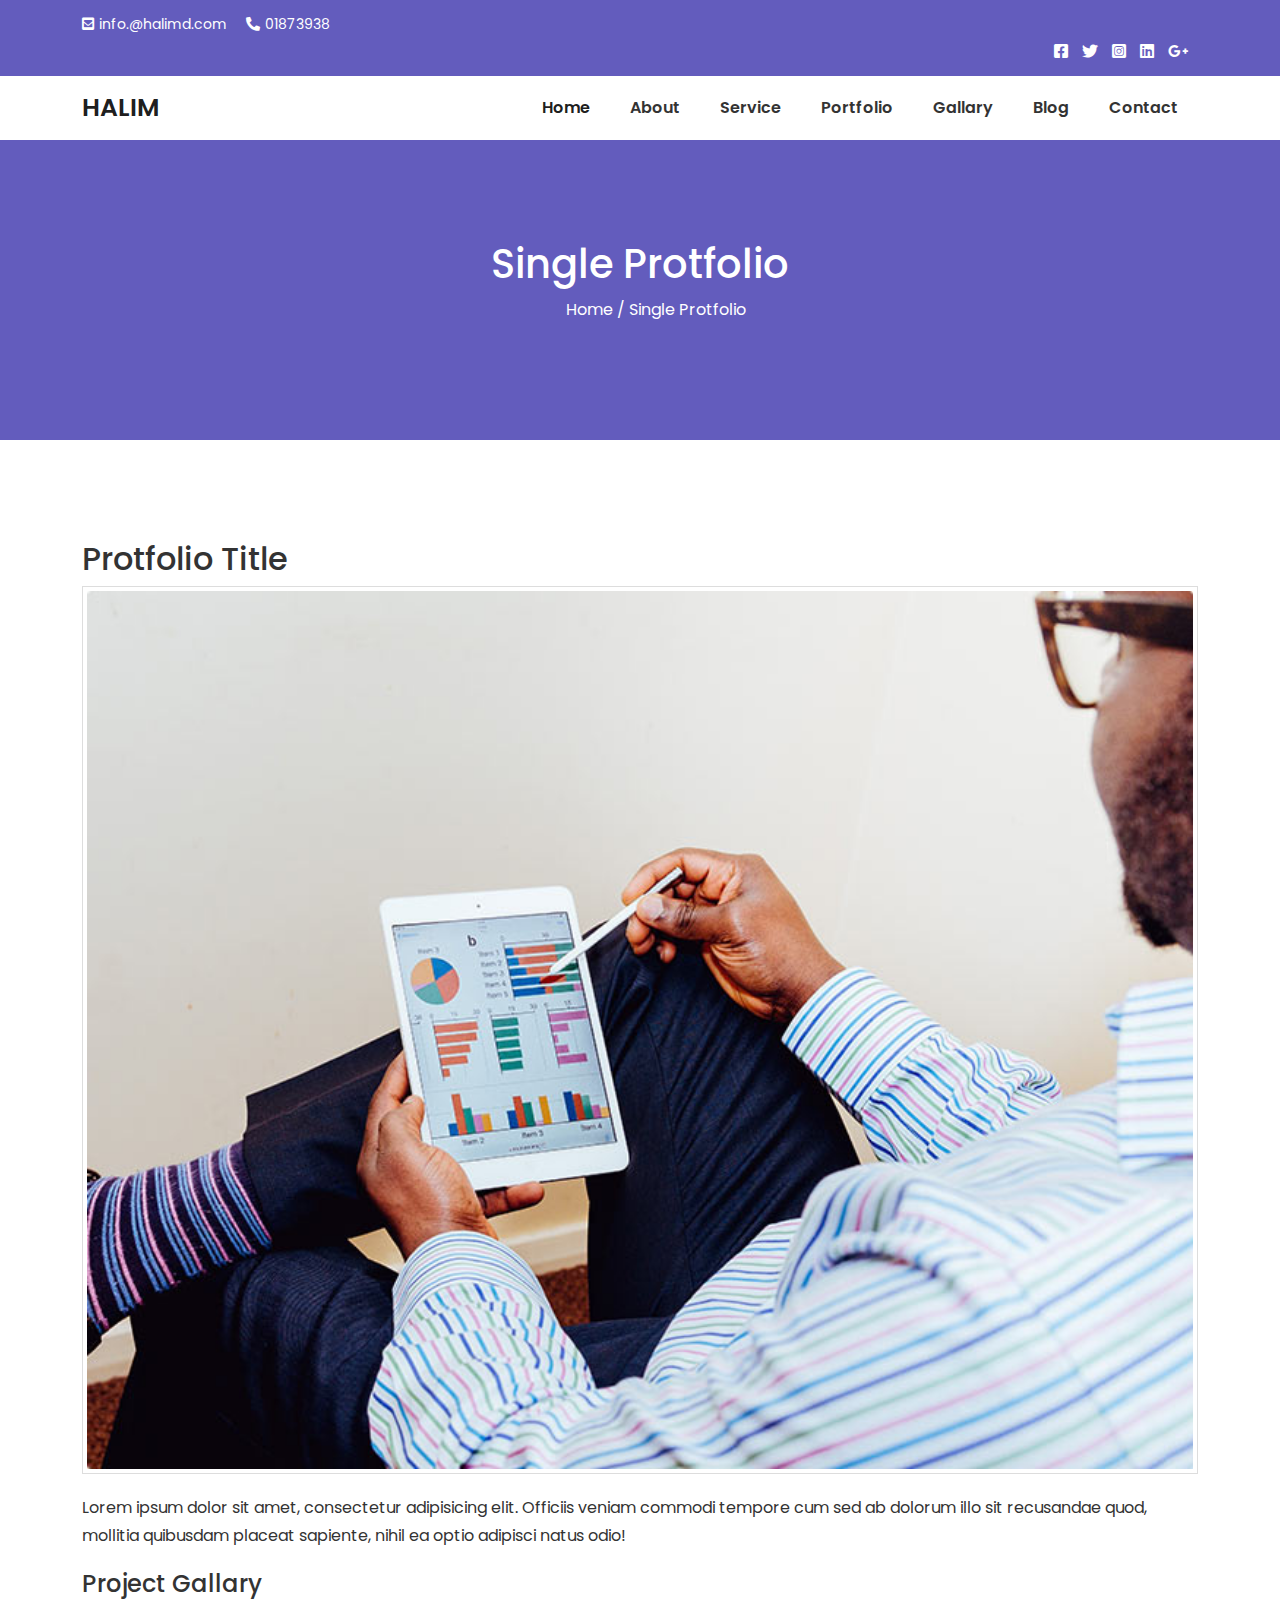
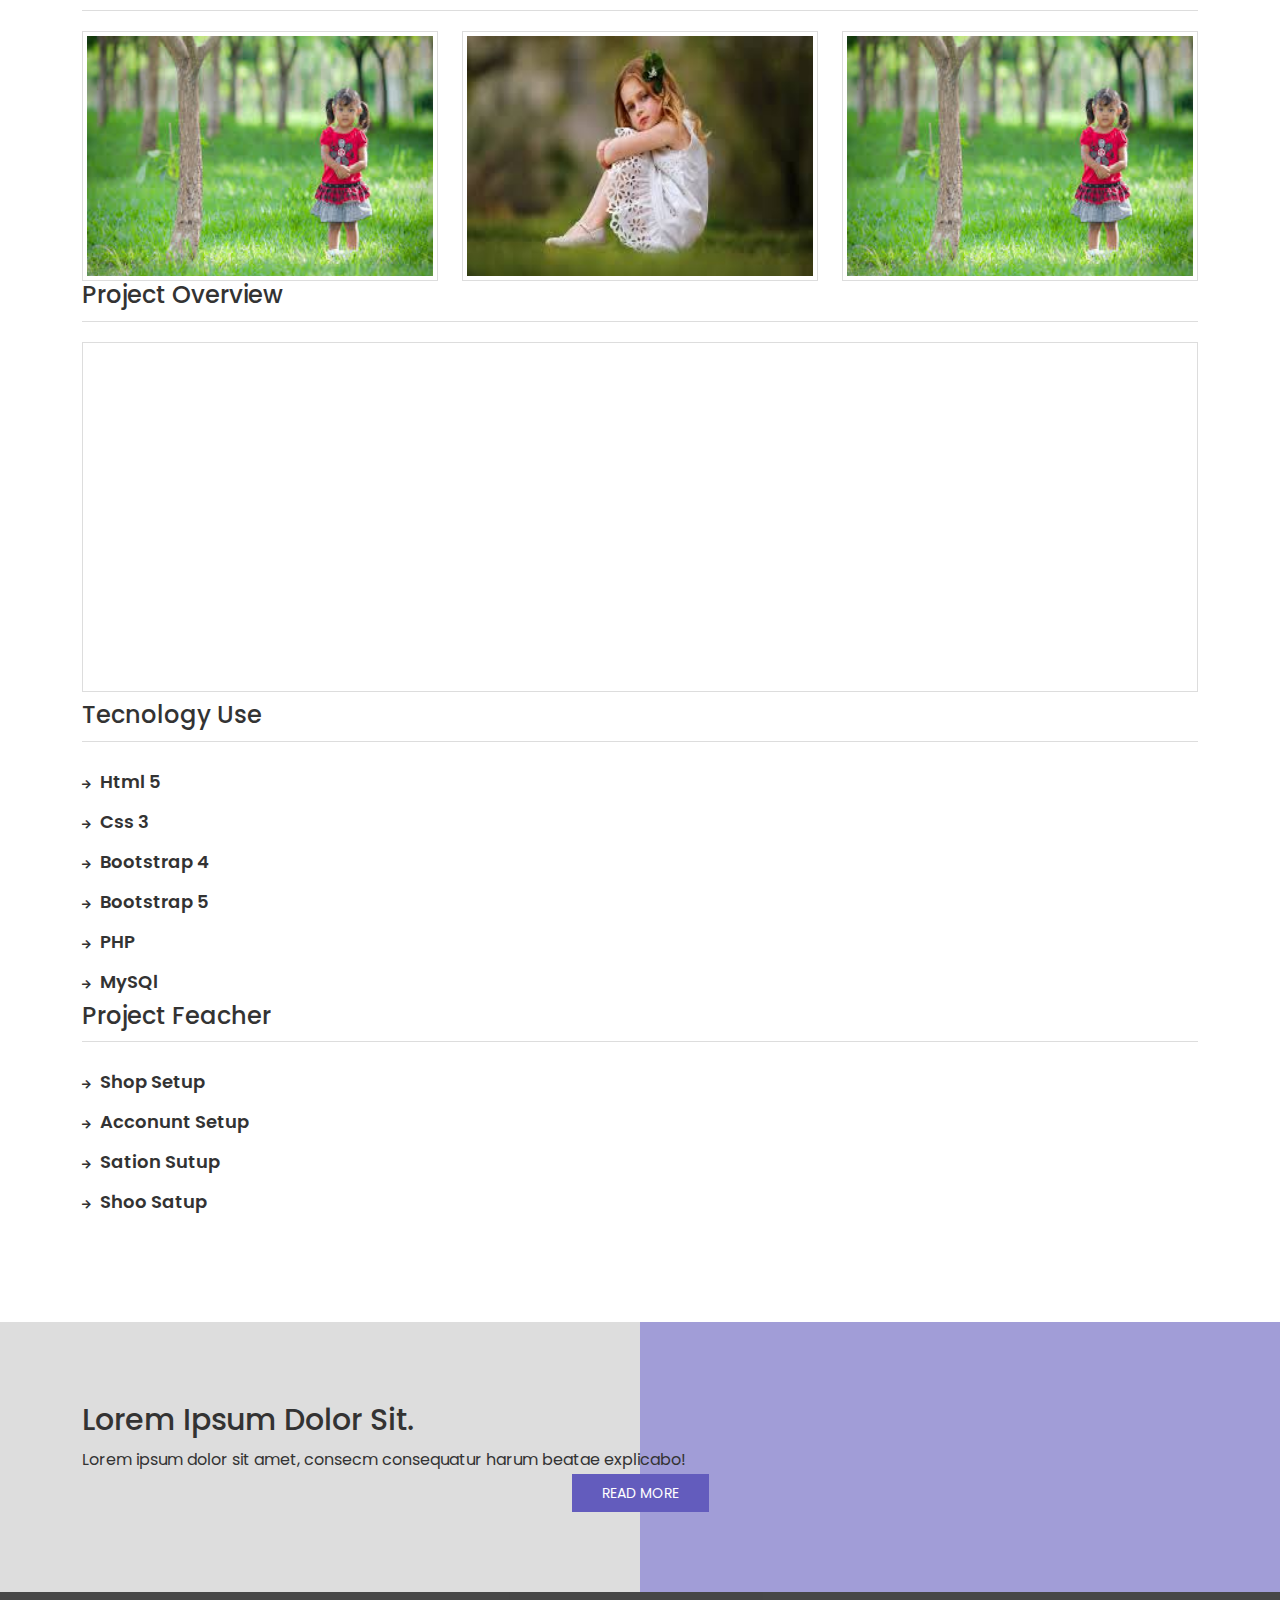
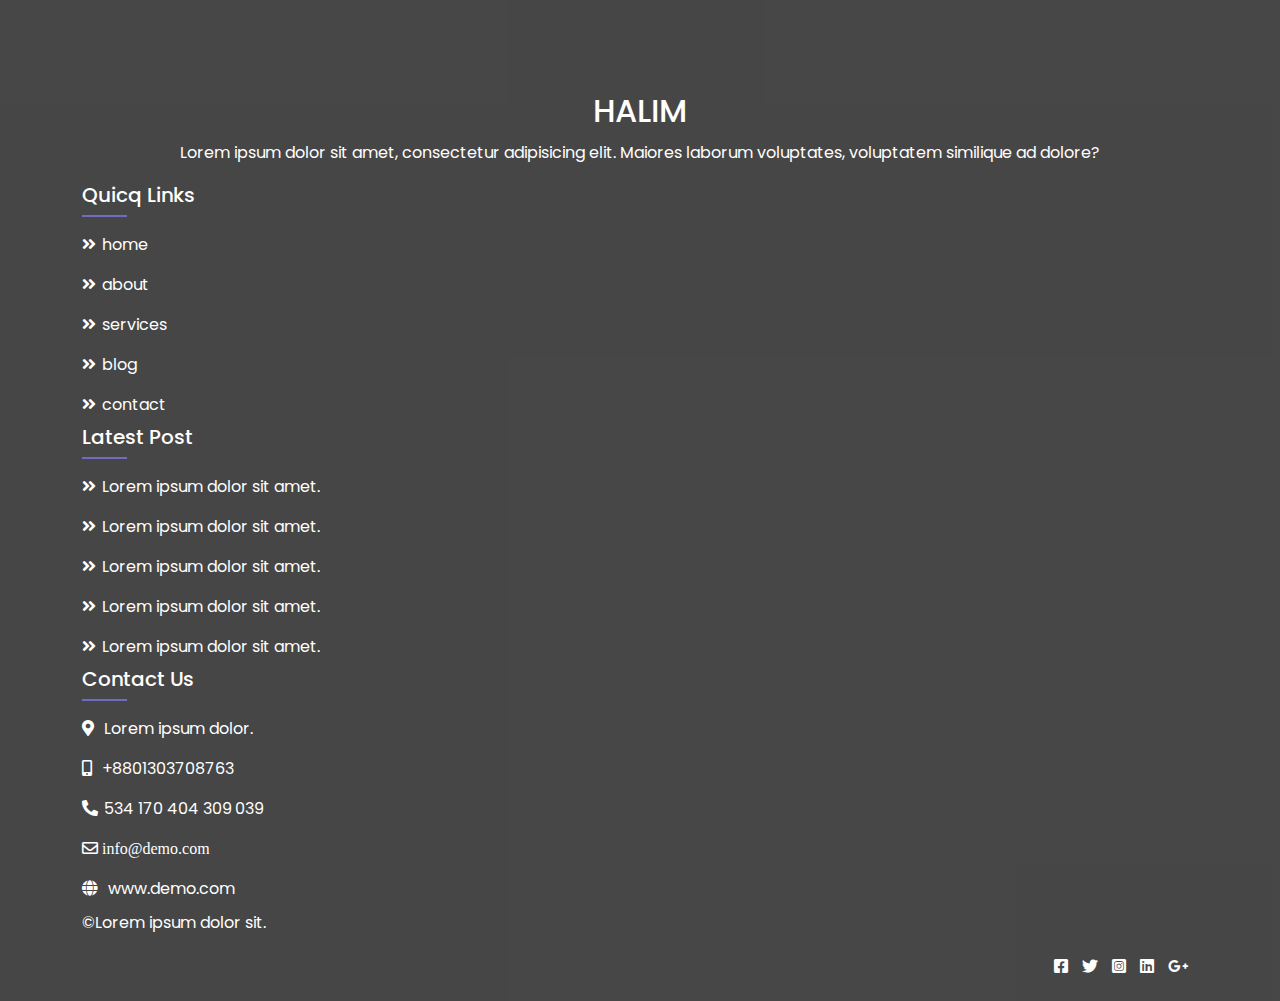
<file: single-protfolio.html>
<!DOCTYPE html>
<html lang="en">
<head>
    <meta charset="UTF-8">
    <meta name="viewport" content="width=device-width,initial-scale=1.0">
    <!--Titile-->
    <title>Single Protfolio</title>
    <!--Bootstrap CSS-->
    <link rel="stylesheet" href="assest/css/bootstrap.min.css">
    <!--Font Awesome CSS-->
    <link rel="stylesheet" href="assest/css/font-awesome.min.css">
    <!--Owl Carosel CSS-->
    <link rel="stylesheet" href="assest/css/magnifiq-popup.css">
    <!--Owl Carosel CSS-->
    <link rel="stylesheet" href="assest/css/owl.carousel.min.css">
    <!--Main CSS-->  
    <link rel="stylesheet" href="assest/css/style.css">
    <!--Responsive CSS-->  
    <link rel="stylesheet" href="assest/css/responsive.css">
</head>
<body>
    <!--Top Aria Start Here-->  
    <section class="top-hear">
        <div class="container">
            <div class="row">
                <div class="col-xxl-6">
                    <div class="top-left">
                        <a href="mailto:info.@halimd.com"><i class="fas fa-envelope-square"></i>info.@halimd.com</a>
                        <a href="tel:+8801873938"><i class="fas fa-phone-alt"></i>01873938</a>
                    </div>
                </div>
                <div class="col-xxl-6">
                    <div class="social-link">
                        <a href=""><i class="fab fa-facebook-square"></i></a>
                        <a href=""><i class="fab fa-twitter"></i></a>
                        <a href=""><i class="fab fa-instagram-square"></i></a>
                        <a href=""><i class="fab fa-linkedin"></i></a>
                        <a href=""><i class="fab fa-google-plus-g"></i></a>
                    </div>
                </div>
            </div>
        </div>
    </section>
    <!--Top Aria End Here-->    
    <!--Header Aria Start Here-->  
    <div class="haeader-area">
        <div class="container">
            <div class="row">
                <div class="col-xxl-12">
                    <nav class="navbar navbar-expand-lg navbar-light">
                        <a class="navbar-brand" href="index.html">Halim</a>
                        <button class="navbar-toggler" type="button" data-bs-toggle="collapse" data-bs-target="#navbarNavAltMarkup" aria-controls="navbarNavAltMarkup" aria-expanded="false" aria-label="Toggle navigation">
                          <span class="navbar-toggler-icon"></span>
                        </button>
                        <div class="collapse navbar-collapse justify-content-end" id="navbarNavAltMarkup">
                           <ul class="navbar-nav">
                               <li>
                                  <a class="nav-link active" aria-current="page" href="index.html">Home</a> 
                               </li>
                               <li class="caret">
                                 <a class="nav-link" href="about.html">About</a>
                                 <ul>
                                     <li><a href="about.html">about style 1</a></li>
                                     <li><a href="">about style 2</a></li>
                                     <li><a href="">about style 3</a></li>
                                     <li><a href="">about style 4</a></li>
                                     <li><a href="">about style 5</a></li>
                                     <li><a href="">about style 6</a></li>
                                 </ul>  
                               </li>
                               <li>
                                <a class="nav-link" href="service.html">Service</a> 
                               </li>
                               <li>
                                 <a class="nav-link" href="protfolio.html">Portfolio</a>
                               </li>
                               <li>
                                   <a class="nav-link" href="gallary.html">Gallary</a>
                               </li>
                               <li>
                                   <a class="nav-link" href="blog.html">Blog</a>
                               </li>
                               <li>
                                   <a class="nav-link" href="contact.html">Contact</a>
                               </li>
                           </ul>
                        </div>
                    </nav>
                </div>
            </div>
        </div>
    </div>
    <!--Header Aria End Here-->  
    
    <!--Breadcoum Aria Start Here-->
     <div class="section-padding breadcoum-area">
         <div class="container">
             <div class="row">
                 <div class="col-xxl-12 text-center text-white">
                     <h1>Single Protfolio</h1>
                     <ul class="text-capitalize">
                         <li><a class="text-white" href="index.html">home /</a></li>
                         <li><a class="text-white" href="protfolio.html">Single Protfolio</a></li>
                     </ul>
                 </div>
             </div>
         </div>
     </div>
     <!--Breadcoum Aria End Here-->
     <!--Single Protfolio Aria Start Here-->
     <div class="single-protfolio section-padding">
         <div class="container">
             <div class="row">
                 <div class="col-xxl-8">
                     <h2>protfolio title</h2>
                     <img src="assest/img/home-4-half-bg.jpg" alt="">
                     <p>Lorem ipsum dolor sit amet, consectetur adipisicing elit. Officiis veniam commodi tempore cum sed ab dolorum illo sit recusandae quod, mollitia quibusdam placeat sapiente, nihil ea optio adipisci natus odio!</p>
                     <div class="title">
                         <h4>project gallary</h4>
                     </div>
                     <div class="row">
                         <div class="col-sm-4"><img class="short-img" src="assest/img/g-1.jpg" alt=""></div>
                         <div class="col-sm-4"><img class="short-img" src="assest/img/g-2.jpg" alt=""></div>
                         <div class="col-sm-4"><img class="short-img" src="assest/img/g-1.jpg" alt=""></div>
                     </div>
                     <div class="title">
                         <h4>project overview</h4>
                     </div>
                     <div class="row">
                         <div class="col-xxl-12">
                             <iframe src="https://www.youtube.com/embed/tIDDmFWYjFM" title="YouTube video player" frameborder="0" allow="accelerometer; autoplay; clipboard-write; encrypted-media; gyroscope; picture-in-picture" allowfullscreen></iframe>
                         </div>
                     </div>
                 </div>
                 <div class="col-xxl-4">
                  <div class="side-bar">
                     <div class="title">
                         <h4>tecnology use</h4>
                     </div>  
                     <ul>
                         <li><i class="fa fa-arrow-right"></i>Html 5</li>
                         <li><i class="fa fa-arrow-right"></i>Css 3</li>
                         <li><i class="fa fa-arrow-right"></i>Bootstrap 4</li>
                         <li><i class="fa fa-arrow-right"></i>Bootstrap 5</li>
                         <li><i class="fa fa-arrow-right"></i>PHP</li>
                         <li><i class="fa fa-arrow-right"></i>MySQl</li>
                     </ul>
                     
                     <div class="title">
                         <h4>project feacher</h4>
                     </div>  
                     <ul>
                         <li><i class="fa fa-arrow-right"></i>Shop setup</li>
                         <li><i class="fa fa-arrow-right"></i>acconunt setup</li>
                         <li><i class="fa fa-arrow-right"></i>sation sutup</li>
                         <li><i class="fa fa-arrow-right"></i>shoo satup</li>
                     </ul>
                  </div>
                 </div>
             </div>
         </div>
     </div>
     <!--Single Protfolio Aria End Here-->

    
    <!--CTA Aria Start Here--> 
     <div class="cta-aria">
         <div class="container">
             <div class="row align-items-center">
                 <div class="col-xxl-6">
                     <h4>Lorem ipsum dolor sit.</h4>
                     <p>Lorem ipsum dolor sit amet, consecm consequatur harum beatae explicabo!</p>
                 </div>
                 <div class="col-xxl-6 text-center">
                     <a href="" class="box-button">Read More<i class="fas fa-angle-double-right"></i></a>
                 </div>
             </div>
         </div>
     </div>
    <!--CTA Aria End Here-->  
    
    <!--Footer Aria Start Here-->  
    <div class="footer-aria section-padding">
        <div class="container">
            <div class="row">
                <div class="col-xxl-3">
                    <div class="single-footer text-center">
                            <h2>HALIM</h2>
                        <p>Lorem ipsum dolor sit amet, consectetur adipisicing elit. Maiores laborum voluptates, voluptatem similique ad dolore?</p>
                    </div>
                </div>
                <div class="col-xxl-2">
                    <div class="single-footer">
                        <h4>Quicq Links</h4>
                        <ul>
                            <li><a href=""><i class="fas fa-angle-double-right"></i>home</a></li>
                            <li><a href=""><i class="fas fa-angle-double-right"></i>about</a></li>
                            <li><a href=""><i class="fas fa-angle-double-right"></i>services</a></li>
                            <li><a href=""><i class="fas fa-angle-double-right"></i>blog</a></li>
                            <li><a href=""><i class="fas fa-angle-double-right"></i>contact</a></li>
                        </ul>
                    </div>
                </div>
                <div class="col-xxl-4">
                    <div class="single-footer">
                        <h4>Latest Post</h4>
                        <ul>
                            <li><a href=""><i class="fas fa-angle-double-right"></i>Lorem ipsum dolor sit amet.</a></li>
                            <li><a href=""><i class="fas fa-angle-double-right"></i>Lorem ipsum dolor sit amet.</a></li>
                            <li><a href=""><i class="fas fa-angle-double-right"></i>Lorem ipsum dolor sit amet.</a></li>
                            <li><a href=""><i class="fas fa-angle-double-right"></i>Lorem ipsum dolor sit amet.</a></li>
                            <li><a href=""><i class="fas fa-angle-double-right"></i>Lorem ipsum dolor sit amet.</a></li>
                        </ul>
                    </div>
                </div>
                <div class="col-xxl-3">
                    <div class="single-footer">
                        <h4>Contact Us</h4>
                        <ul>
                            <li><i class="fas fa-map-marker-alt"></i> Lorem ipsum dolor.</li>
                            <li><i class="fas fa-mobile-alt"></i><a href=""> +8801303708763</a></li>
                            <li><i class="fas fa-phone-alt"></i><a href="">534 170 404 309 039</a></li>
                            <li><i class="far fa-envelope"><a href=""> info@demo.com</a></i></li>
                            <li><i class="fas fa-globe"></i><a href=""> www.demo.com</a></li>
                        </ul>
                    </div>
                </div>
            </div>
            <div class="row">
                <div class="col-xxl-6">
                    <div class="coppy-wright-area">
                        <p>&copy;Lorem ipsum dolor sit.</p>
                    </div>
                </div>
                <div class="col-xxl-6 text-end">
                    <div class="social-link">
                        <a href=""><i class="fab fa-facebook-square"></i></a>
                        <a href=""><i class="fab fa-twitter"></i></a>
                        <a href=""><i class="fab fa-instagram-square"></i></a>
                        <a href=""><i class="fab fa-linkedin"></i></a>
                        <a href=""><i class="fab fa-google-plus-g"></i></a>
                    </div>
                </div>
            </div>
        </div>
    </div>
    <!--Footer Aria End Here-->
    
    
    <!--Jquery JS--> 
    <script src="assest/js/jquery.min.js"></script>
    <!--Popper JS--> 
    <script src="assest/js/popper.min.js"></script>
    <!--Owl Carosel JS--> 
    <script src="assest/js/owl.carousel.min.js"></script>
    <!--Bootstrap JS--> 
    <script src="assest/js/bootstrap.min.js"></script>
    <!--Waypoint JS--> 
    <script src="assest/js/jquery.waypoints.min.js"></script>
    <!--Counter UP JS--> 
    <script src="assest/js/jquery.counterup.min.js"></script>
    <!--Isotop JS--> 
    <script src="assest/js/isotop.min.js"></script>
    <!--Magnifiq Popup JS--> 
    <script src="assest/js/magnifiq-popup.js"></script>
    <!--Main JS--> 
    <script src="assest/js/main.js"></script>
</body>
</html>
</file>
<file: assest/css/style.css>
/*Basic CSS*/
@import url('https://fonts.googleapis.com/css2?family=Poppins:wght@100;400;600;800;900&display=swap');

html,body{
    height: 100%;
}

body{
    font-family: 'Poppins', sans-serif;
    font-size: 16px;
    line-height: 28px;
    font-weight: 400;
    color: #333;
}
a{
    text-decoration: none;
    transition: .3s;
}
a:focus {
    outline: none;
}

.box-button {
    display: inline-block;
    padding: 5px 30px;
    background: #635cbd;
    text-transform: uppercase;
    font-size: 14px;
    color: #fff;
    position: relative;
}

.box-button i {
    position: absolute;
    top: 50%;
    transform: translateY(-50%);
    right: 30px;
    opacity: 0;
    transition: .3s;
}

.box-button:hover i {
    right: 15px;
    opacity: 1;
}
.box-button:hover {
    color: #fff;
}
.bg{
    background-size: cover;
    background-position: center center;
    z-index: 2;
    position: relative;
}
.bg:before {
    position: absolute;
    left: 0;
    top: 0;
    height: 100%;
    width: 100%;
    background: #333;
    content: '';
    z-index: -1;
    opacity: .75;
}
.section-padding {
    padding: 100px 0;
}
.pdt-80{
    padding-top: 80px;
}
/*Section Title CSS*/
.section-title h4 {
    font-size: 35px;
    text-transform: capitalize;
    font-weight: 600;
}

.section-title {
    position: relative;
}

.section-title:after {
    position: absolute;
    left: 50%;
    bottom: -15px;
    height: 2px;
    width: 80px;
    background: #635cbd;
    content: '';
    transform: translateX(-50%);
}
.section-title:before {
    position: absolute;
    left: 50%;
    bottom: 0;
    height: 2px;
    width: 110px;
    background: #635cbd;
    content: '';
    transform: translateX(-50%) rotate(90deg);
    top: 35px;
}

/*Top Area CSS*/
.top-left a {
    color: #fff;
    margin-right: 15px;
    font-size: 14px;
}

.top-left a i {
    margin-right: 5px;
}

.top-hear {
    background: #635cbd;
    padding: 10px;
}

.social-link {
    text-align: right;
}

.social-link a {
    color: #fff;
    padding-right: 10px;
}

/*Header Area CSS*/

.haeader-area.stick {
    position: fixed;
    left: 0;
    top: 0;
    right: 0;
    z-index: 99;
    background-color: #fff;
    transition: .3s;
    border-bottom: 1px solid #e3c8c8;
}

a.navbar-brand {
    text-transform: uppercase;
    font-weight: 600;
    font-size: 25px;
}

.navbar-nav a:hover {
    color: #635cbd; !important;
}
.navbar-light .navbar-nav .nav-link {
    color: #333;
    font-weight: 600;
}
.navbar-nav ul {
    display: flex;
    flex-direction: row;
    margin: 0;
    padding: 0;
    list-style: none;
}

.navbar-nav li {
    position: relative;
    display: inline-block;
}
.navbar-nav li a {
    padding: 10px 20px !important;
    display: block; 
}

.navbar-nav li ul {
    position: absolute;
    left: 0;
    top: 100%;
    min-width: 200px;
    display: flex;
    flex-direction: column;
    z-index: 9;
    background: #fff;
    box-shadow: 0 0 10px #ddd;
    border-radius: 4px;
    text-transform: capitalize;
    opacity: 0;
    visibility: hidden;
    transition: .5s;
    transform: scaleY(0);
    transform-origin: 0 0 0;
    padding: 10px 0;
}
.navbar-nav ul li.caret:after {
    content: "\f107";
    font-family: 'Font Awesome 5 Free';
    top: 12px;
    font-weight: 700;
    right: 0px;
    position: absolute;
}
.navbar-nav ul li:hover ul{
    opacity: 1;
    visibility: visible;
    transform: scaleY(1);
}

.navbar-nav ul li ul li {
    padding: 5px 10px;
    border-bottom: 1px dashed #ddd;
}

.navbar-nav ul li ul li a {
    color: #333;
    padding: 6px !important;
    font-size: 14px;
}
.navbar-nav ul li ul li {
    padding: 0;
}

.navbar-nav ul li ul li:last-child {
    border: none;
}

/*Slider Area CSS*/

.slider-area ,.sliders ,.singel-slide-item,.sliders .owl-stage,.sliders .owl-stage-outer,.sliders .owl-item {
    height: 100%;
    position: relative;
}

.slide-contant {
    position: absolute;
    left: 50%;
    top: 50%;
    color: #fff;
    transform: translate(-50%, -50%);
    text-align: center;
}
.slide-contant h4 {
    text-transform: capitalize;
    position: relative;
    display: inline-block;
    padding-bottom: 12px;
}
.slide-contant h1 {
    font-size: 55px;
    font-weight: 700;
    text-transform: uppercase;
}

.slide-contant h4:before {
    position: absolute;
    left: 50%;
    bottom: 0;
    height: 2px;
    width: 80px;
    background: #fff;
    content: '';
    transform: translateX(-50%);
}
.owl-dots div {
    height: 20px;
    width: 20px;
    background: #635cbd;
    margin: 8px;
}

.owl-dots {
    top: 50%;
    position: absolute;
    right: 20px;
    transform: translateY(-50%);
}

.owl-dots div.active {
    background: #fff;
}
/*Breadcum Area CSS*/
.breadcoum-area {
    background-color: #635cbd;
}
.breadcoum-area ul li {
    list-style: none;
    display: inline-block;
}
/*About Area CSS*/

.single-about {
    display: flex;
    align-items: center;
    margin-bottom: 30px;
}

.single-about i {
    font-size: 14px;
    margin-right: 20px;
    height: 35px;
    width: 35px;
    border-radius: 50%;
    text-align: center;
    line-height: 35px;
    border: 1px solid #635cbd;
    transition: .3s;
}

.single-about:hover i {
    background: #635cbd;
    color: #fff;
}

.single-about h4 {
    text-transform: capitalize;
    font-size: 24px;
    position: relative;
    padding-bottom: 10px;
}
.single-about h4:before {
    position: absolute;
    left: 0;
    bottom: 0;
    height: 2px;
    width: 40px;
    background: #635cbd;
    content: '';
}
.single-about h4 span {
    display: block;
    font-size: 15px;
}
/*Service Area CSS*/

.single-service-box {
    text-align: center;
    box-shadow: 0 0 5px #ddd;
    padding: 20px 30px;
    margin-bottom: 30px;
    line-height: 1.6;
    position: relative;
    border-radius: 4px;
}

.single-service-box i {
    background: #635cbd;
    height: 40px;
    width: 40px;
    line-height: 40px;
    border-radius: 50%;
}

.single-service-box h4 {
    text-transform: uppercase;
    font-weight: 500;
    margin-top: 20px;
}

.single-service-box:after {
    position: absolute;
    left: 0;
    bottom: 0;
    height: 2px;
    width: 100%;
    content: '';
    background: #635cbd;
    opacity: 0;
    transition: .3s;
}

.single-service-box:hover.single-service-box:after {
    opacity: 1;
}
/*Skill Area CSS*/
.skill-title h4 {
    color: #fff;
    font-size: 30px;
    font-weight: 600;
    text-transform: capitalize;
}
.skill-acordian .accordion-button {
    background: #635cbd;
    color: #fff;
}
.skill-acordian .accordion-body {
    background: #fff;
}
.skill-acordian .accordion-button:focus {
    border-color: transparent;
    box-shadow: none;
}
.single-progress .progress {
    background: transparent;
}
.single-progress{
    color: #fff;
    padding: 15px 0;
}
.single-progress .progress-bar {
    background-color: #635cbd;
}
.single-progress .progress {
    height: 20px;
}
.skill-title h4 {
    position: relative;
    padding-bottom: 15px;
    margin-bottom: 20px;
}

.skill-title h4:after {
    position: absolute;
    left: 0;
    bottom: 0;
    height: 3px;
    width: 50px;
    background: #635cbd;
    content: '';
}
/*Counter Css*/
.counter-section .col-xxl-3:nth-child(2n) .single-counter {
    background-color: red;
}
.single-counter {
    background-color: #635cbd;
    color: #fff;
    padding: 80px 0;
    display: flex;
    justify-content: center;
    align-items: center;
}

.single-counter i {
    font-size: 20px;
    background: #888;
    height: 35px;
    width: 35px;
    line-height: 35px;
    text-align: center;
    border-radius: 50%;
    margin-right: 20px;
}
.single-counter h4 span {
    font-size: 40px;
    display: block;
    font-weight: 600;
    text-align: center;
}

.single-counter h4 {
    font-size: 20px;
    font-weight: 600;
    text-transform: capitalize;
}

/*Testimonial Area CSS*/

.testimonial-aria .section-title{
    color: #fff;
}

.single-testimonial-item img {
    height: 100px;
    width: 100px;
    border-radius: 50%;
    border: 4px solid #333;
    margin: 0 auto;
    padding: 5px;
}
.testimonial img {
    width: auto !important;
}
.center .testimonial-text {
    background-color: aqua;
    padding-bottom: 20px;
}
.testimonial-text {
    background-color: #333;
    padding-bottom: 20px;
}

.single-testimonial-item p {
    color: #fff;
    width: 100%;
    padding: 50px 15px 15px 15px;
    margin-top: -50px;
}

.single-testimonial-item h4 {
    color: #fff;
    font-size: 22px;
    font-weight: 600;
}

.single-testimonial-item h4 span {
    display: block;
    font-weight: 400;
    font-size: 50%;
}

/*Team Area CSS*/

.single-team-member {
    position: relative;
}

.single-team-member img {
    width: 100%;
    height: 400px;
}
.single-team-member:hover .team-content {
    opacity: 1;
    visibility: visible;
}
.team-content h4 span{
    display: block;
    font-size: 60%;
}
.team-content {
    position: absolute;
    left: 0;
    top: 0;
    width: 100%;
    height: 100%;
    display: flex;
    flex-direction: column;
    justify-content: center;
    align-items: center;
    z-index: 1;
    opacity: 0;
    visibility: hidden;
    transition: .3s;
    color: #fff;
    text-transform: capitalize;
}

.team-content:before {
    position: absolute;
    left: 0;
    top: 0;
    height: 100%;
    width: 100%;
    background: #333;
    content: '';
    z-index: -1;
    opacity: .8;
}

/*Blog CSS*/

.single-blog-box img {
    width: 100%;
    height: 400px;
    background: #ddd;
}

.single-blog-box {
    border: 1px solid #eee;
    margin-bottom: 30px;
}

.single-blog-box-content {
    padding: 15px 30px;
}

.single-blog-box-content h4 a {
    font-size: 22px;
    text-transform: capitalize;
    color: #333;
}

.single-blog-box-content .blog-meta a {color: #333;}

/*Cta Aria CSS*/

.cta-aria {
    padding: 80px 0;
    position: relative;
    z-index: 1;
}

.cta-aria:before {
    position: absolute;
    left: 0;
    top: 0;
    height: 100%;
    width: 50%;
    content: '';
    background: #ddd;
    z-index: -1;
}

.cta-aria:after {
    position: absolute;
    top: 0;
    right: 0;
    height: 100%;
    width: 50%;
    background: #635cbd;
    content: '';
    z-index: -1;
    opacity: .6;
}

.cta-aria h4 {
    font-size: 30px;
    text-transform: capitalize;
}


.cta-aria p {
    margin: 0;
}
/*Protfolio CSS*/
    .project-bg-1{background-image: url(../img/b-1.jpeg)}
.project-bg-2{background-image: url(../img/b-2.jpeg)}
.project-bg-3{background-image: url(../img/b-3.jpeg)}
.project-bg-4{background-image: url(../img/b-4.jpg)}
.project-bg-5{background-image: url(../img/b-6.jpg)}
.project-bg-6{background-image: url(../img/b-7.jpg)}
.project-bg-7{background-image: url(../img/b-8.jpg)}
.project-bg-8{background-image: url(../img/b-9.jpg)}
.project-bg-9{background-image: url(../img/b-4.jpg)}

.project-filter {
    margin-top: 40px;
    padding: 0;
    list-style: none;
    text-align: center;
    margin-bottom: 50px;
}

.project-filter li {
    font-weight: 700;
    display: inline-block;
    border-bottom: 3px solid #fff;
    margin: 0 15px;
    cursor: pointer;
}

.project-filter li.active {
    border-bottom: 2px solid #333;
}

.single-project-item {
    background-color: #ddd;
    background-position: center;
    background-size: cover;
    height: 300px;
    margin-bottom: 3px;
    display: table;
    width: 100%;
    position: relative;
}
.single-project-item:hover .project-hover{
    visibility: visible;
    opacity: .8;
}
.project-hover {
    display: table-cell;
    vertical-align: middle;
    text-align: center;
    padding: 40px;
    position: relative;
    z-index: 1;
    color: #fff;
    transform: scale(.7);
    transition: .3s;
    opacity: 0;
    visibility: hidden;
}
.project-hover a i{
    padding: 15px;
    color: #fff;
    font-size: 16px;
    border: 1px solid #fff;
    padding: 15px;
    border-radius: 50%;
    margin-bottom: 10px;
}

.project-hover:after {
    position: absolute;
    left: 0;
    top: 0;
    width: 100%;
    background-color: #333;
    content: "";
    height: 100%;
    z-index: -1;
}
.project-hover p {
    font-size: 17px;
    font-weight: 300;
}

.project-hover h2 {
    font-weight: 700;
    font-size: 20px;
    line-height: 1.8;
}

.single-project-item:hover .project-hover{
    visibility: visible;
    transform: scale(1);
}

/*Footer CSS*/
.single-footer h4 {
    font-size: 20px;
    position: relative;
    text-transform: capitalize;
    padding-bottom: 10px;
}

.single-footer h4:before {
    position: absolute;
    left: 0;
    height: 2px;
    width: 45px;
    background: #635cbd;
    content: '';
    bottom: 0;
}
.footer-aria {
    background-color: #333;
    color: #fff;
    padding-bottom: 20px;
    opacity: .9;
}

.footer-aria a {
    color: #fff;
}

.single-footer ul {
    margin: 0;
    padding: 0;
}

.single-footer ul li {
    list-style: none;
    padding: 6px 0;
}

.single-footer ul li i {
    margin-right: 6px;
}


/*Single Protfolio CSS*/

.single-protfolio h2,h4 {
    text-transform: capitalize;
}

.single-protfolio img {
    width: 100%;
    border: 1px solid #ddd;
    padding: 4px;
}

.single-protfolio p {
    margin: 20px 0;
}

.title h4 {
    border-bottom: 1px solid #ddd;
    margin-bottom: 20px;
    padding-bottom: 11px;
}
.single-protfolio iframe {
    height: 350px;
    width: 100%;
    border: 1px solid #ddd;
    padding: 4px;
}
.side-bar ul {
    margin: 0;
    padding: 0;
    list-style: none;
}

.side-bar ul li {
    padding: 6px 0;
    text-transform: capitalize;
    font-size: 18px;
    font-weight: 600;
}

.side-bar ul li i {
    margin-right: 9px;
    font-size: 10px;
}
.short-img{
    height: 250px;
}

/*Gallary CSS*/

.single-gallary img {
    height: 250px;
    width: 100%;
}

.single-gallary {
    position: relative;
    margin-bottom: 30px;
}

.gallary-overlay {
    position: absolute;
    left: 0;
    top: 0;
    display: flex;
    flex-direction: column;
    width: 100%;
    height: 100%;
    justify-content: center;
    align-items: center;
    color: #fff;
    z-index: 1;
    visibility: hidden;
    opacity: 0;
    transition: .4s;
    transform: scale(.5);
}

.gallary-overlay i {
    color: #fff;
    border: 2px solid #ddd;
    padding: 10px;
    border-radius: 50%;
    margin-bottom: 10px;
}

.gallary-overlay:before {
    position: absolute;
    left: 0;
    top: 0;
    height: 100%;
    width: 100%;
    content: '';
    background: #333;
    z-index: -1;
    opacity: .7;
}

.single-gallary:hover .gallary-overlay {
    visibility: visible;
    opacity: 1;
    transform: scale(1);
}
/*Single Blog CSS*/


.single-Blog img {
    width: 100%;
    margin-bottom: 20px;
}

.single-Blog h2 {
    margin-bottom: 30px;
    text-transform: capitalize;
    font-weight: 600;
}

.blog-title h4 {
    margin-bottom: 20px;
    font-weight: 600;
}

form input, textarea {
    width: 100%;
    padding: 6px;
    text-transform: capitalize;
    border: 2px solid #ddd;
    border-radius: 4px;
}
input:focus, textarea:focus{
    outline: none;
}
input[type="submit"]{
    width: auto;
    padding: 6px 20px;
    color: #fff;
    background: #635cbd;
    border: 3px solid #635cbd;
}

.blog-side-title h4 {
    font-weight: 600;
    padding-bottom: 10px;
    margin-top: 20px;
    position: relative;
    border-bottom: 3px solid #ddd;
}

.Blog-side-bar ul {
    margin: 0;
    padding: 0;
    list-style: none;
}

.Blog-side-bar ul li {
    padding: 6px 0;
    font-weight: 500;
}

.Blog-side-bar ul li span {
    display: block;
    font-size: 12px;
    font-weight: 400;
}

.blog-side-title h4:before {
    position: absolute;
    left: 0;
    bottom: -3px;
    height: 3px;
    width: 70px;
    background: #635cbd;
    content: '';
}
/*Contact CSS*/
.contact-adderss a i {
    height: 50px;
    width: 50px;
    background: #635cbd;
    text-align: center;
    border-radius: 50%;
    line-height: 50px;
    color: #fff;
    transition: .4s;
}

.contact-adderss {
    text-align: center;
}

.contact-adderss p {
    font-size: 18px;
    font-weight: 600;
    margin-top: 15px;
    text-transform: capitalize;
    margin-bottom: 25px;
}

.contact-adderss p span {
    display: block;
    font-weight: 400;
    text-transform: lowercase;
}

.contact-map iframe {
    width: 100%;
    height: 352px;
    border: 1px solid #ddd;
    padding: 3px;
}

.contact-section input[type="submit"] {
    width: 100%;
}

.scroll-show {
    position: fixed;
    background: #635cbd;
    right: 40px;
    bottom: 50px;
    height: 40px;
    width: 40px;
    text-align: center;
    line-height: 40px;
    color: #fff;
    font-size: 20px;
    border-radius: 50%;
    z-index: 999;
}
</file>
<file: assest/css/responsive.css>
/*X-Small devices (portrait phones, less than 576px)*/ 
@media (max-width: 575.98px) {
    .top-left{
        text-align: center;
        margin-bottom: 10px;
    }
    .social-link, .coppy-wright-area{
        text-align: center;
    }
    .slide-contant h1 {
    font-size: 35px;
    }
    .cta-aria::after {
        width: 100%;
    }
    .cta-aria::before {
    display: none;

    }
    .cta-aria p {
    margin-top: 20px;
    margin-bottom: 10px;
    }
    .mobile-padding-0 {
    padding-top: 0;
    }
    .section-title:before, .section-title:after{
        display: none!important;
    }
    .navbar-nav li a {
    padding: 4px 10px !important;
    }
}

/*Small devices (landscape phones, less than 768px)*/ 
@media (max-width: 767.98px) {
    .section-title:before {
    display: none;
    }
    .section-title:after {
    display: none;
    }
    .section-title:before, .section-title:after{
        display: none!important;
    }

}

/*Medium devices (tablets, less than 992px)*/ 
@media (max-width: 991.98px) {
    .haeader-area {
    padding: 20px 0;
    }
    .slide-contant {
    width: 80%;
    }
    .owl-dots {
    bottom: 20px;
    right: 45%;
    display: flex;
    top:auto;
    }
    .section-title:before {
    width: 153px;
    }

}

/* Large devices (desktops, less than 1200px)*/
@media (max-width: 1199.98px) { ... }

/*X-Large devices (large desktops, less than 1400px)*/ 
@media (max-width: 1399.98px) { ... }
</file>
<file: assest/css/magnifiq-popup.css>
/* Magnific Popup CSS */
.mfp-bg {
  top: 0;
  left: 0;
  width: 100%;
  height: 100%;
  z-index: 1042;
  overflow: hidden;
  position: fixed;
  background: #0b0b0b;
  opacity: 0.8; }

.mfp-wrap {
  top: 0;
  left: 0;
  width: 100%;
  height: 100%;
  z-index: 1043;
  position: fixed;
  outline: none !important;
  -webkit-backface-visibility: hidden; }

.mfp-container {
  text-align: center;
  position: absolute;
  width: 100%;
  height: 100%;
  left: 0;
  top: 0;
  padding: 0 8px;
  box-sizing: border-box; }

.mfp-container:before {
  content: '';
  display: inline-block;
  height: 100%;
  vertical-align: middle; }

.mfp-align-top .mfp-container:before {
  display: none; }

.mfp-content {
  position: relative;
  display: inline-block;
  vertical-align: middle;
  margin: 0 auto;
  text-align: left;
  z-index: 1045; }

.mfp-inline-holder .mfp-content,
.mfp-ajax-holder .mfp-content {
  width: 100%;
  cursor: auto; }

.mfp-ajax-cur {
  cursor: progress; }

.mfp-zoom-out-cur, .mfp-zoom-out-cur .mfp-image-holder .mfp-close {
  cursor: -moz-zoom-out;
  cursor: -webkit-zoom-out;
  cursor: zoom-out; }

.mfp-zoom {
  cursor: pointer;
  cursor: -webkit-zoom-in;
  cursor: -moz-zoom-in;
  cursor: zoom-in; }

.mfp-auto-cursor .mfp-content {
  cursor: auto; }

.mfp-close,
.mfp-arrow,
.mfp-preloader,
.mfp-counter {
  -webkit-user-select: none;
  -moz-user-select: none;
  user-select: none; }

.mfp-loading.mfp-figure {
  display: none; }

.mfp-hide {
  display: none !important; }

.mfp-preloader {
  color: #CCC;
  position: absolute;
  top: 50%;
  width: auto;
  text-align: center;
  margin-top: -0.8em;
  left: 8px;
  right: 8px;
  z-index: 1044; }
  .mfp-preloader a {
    color: #CCC; }
    .mfp-preloader a:hover {
      color: #FFF; }

.mfp-s-ready .mfp-preloader {
  display: none; }

.mfp-s-error .mfp-content {
  display: none; }

button.mfp-close,
button.mfp-arrow {
  overflow: visible;
  cursor: pointer;
  background: transparent;
  border: 0;
  -webkit-appearance: none;
  display: block;
  outline: none;
  padding: 0;
  z-index: 1046;
  box-shadow: none;
  touch-action: manipulation; }

button::-moz-focus-inner {
  padding: 0;
  border: 0; }

.mfp-close {
  width: 44px;
  height: 44px;
  line-height: 44px;
  position: absolute;
  right: 0;
  top: 0;
  text-decoration: none;
  text-align: center;
  opacity: 0.65;
  padding: 0 0 18px 10px;
  color: #FFF;
  font-style: normal;
  font-size: 28px;
  font-family: Arial, Baskerville, monospace; }
  .mfp-close:hover,
  .mfp-close:focus {
    opacity: 1; }
  .mfp-close:active {
    top: 1px; }

.mfp-close-btn-in .mfp-close {
  color: #333; }

.mfp-image-holder .mfp-close,
.mfp-iframe-holder .mfp-close {
  color: #FFF;
  right: -6px;
  text-align: right;
  padding-right: 6px;
  width: 100%; }

.mfp-counter {
  position: absolute;
  top: 0;
  right: 0;
  color: #CCC;
  font-size: 12px;
  line-height: 18px;
  white-space: nowrap; }

.mfp-arrow {
  position: absolute;
  opacity: 0.65;
  margin: 0;
  top: 50%;
  margin-top: -55px;
  padding: 0;
  width: 90px;
  height: 110px;
  -webkit-tap-highlight-color: transparent; }
  .mfp-arrow:active {
    margin-top: -54px; }
  .mfp-arrow:hover,
  .mfp-arrow:focus {
    opacity: 1; }
  .mfp-arrow:before,
  .mfp-arrow:after {
    content: '';
    display: block;
    width: 0;
    height: 0;
    position: absolute;
    left: 0;
    top: 0;
    margin-top: 35px;
    margin-left: 35px;
    border: medium inset transparent; }
  .mfp-arrow:after {
    border-top-width: 13px;
    border-bottom-width: 13px;
    top: 8px; }
  .mfp-arrow:before {
    border-top-width: 21px;
    border-bottom-width: 21px;
    opacity: 0.7; }

.mfp-arrow-left {
  left: 0; }
  .mfp-arrow-left:after {
    border-right: 17px solid #FFF;
    margin-left: 31px; }
  .mfp-arrow-left:before {
    margin-left: 25px;
    border-right: 27px solid #3F3F3F; }

.mfp-arrow-right {
  right: 0; }
  .mfp-arrow-right:after {
    border-left: 17px solid #FFF;
    margin-left: 39px; }
  .mfp-arrow-right:before {
    border-left: 27px solid #3F3F3F; }

.mfp-iframe-holder {
  padding-top: 40px;
  padding-bottom: 40px; }
  .mfp-iframe-holder .mfp-content {
    line-height: 0;
    width: 100%;
    max-width: 900px; }
  .mfp-iframe-holder .mfp-close {
    top: -40px; }

.mfp-iframe-scaler {
  width: 100%;
  height: 0;
  overflow: hidden;
  padding-top: 56.25%; }
  .mfp-iframe-scaler iframe {
    position: absolute;
    display: block;
    top: 0;
    left: 0;
    width: 100%;
    height: 100%;
    box-shadow: 0 0 8px rgba(0, 0, 0, 0.6);
    background: #000; }

/* Main image in popup */
img.mfp-img {
  width: auto;
  max-width: 100%;
  height: auto;
  display: block;
  line-height: 0;
  box-sizing: border-box;
  padding: 40px 0 40px;
  margin: 0 auto; }

/* The shadow behind the image */
.mfp-figure {
  line-height: 0; }
  .mfp-figure:after {
    content: '';
    position: absolute;
    left: 0;
    top: 40px;
    bottom: 40px;
    display: block;
    right: 0;
    width: auto;
    height: auto;
    z-index: -1;
    box-shadow: 0 0 8px rgba(0, 0, 0, 0.6);
    background: #444; }
  .mfp-figure small {
    color: #BDBDBD;
    display: block;
    font-size: 12px;
    line-height: 14px; }
  .mfp-figure figure {
    margin: 0; }

.mfp-bottom-bar {
  margin-top: -36px;
  position: absolute;
  top: 100%;
  left: 0;
  width: 100%;
  cursor: auto; }

.mfp-title {
  text-align: left;
  line-height: 18px;
  color: #F3F3F3;
  word-wrap: break-word;
  padding-right: 36px; }

.mfp-image-holder .mfp-content {
  max-width: 100%; }

.mfp-gallery .mfp-image-holder .mfp-figure {
  cursor: pointer; }

@media screen and (max-width: 800px) and (orientation: landscape), screen and (max-height: 300px) {
  /**
       * Remove all paddings around the image on small screen
       */
  .mfp-img-mobile .mfp-image-holder {
    padding-left: 0;
    padding-right: 0; }
  .mfp-img-mobile img.mfp-img {
    padding: 0; }
  .mfp-img-mobile .mfp-figure:after {
    top: 0;
    bottom: 0; }
  .mfp-img-mobile .mfp-figure small {
    display: inline;
    margin-left: 5px; }
  .mfp-img-mobile .mfp-bottom-bar {
    background: rgba(0, 0, 0, 0.6);
    bottom: 0;
    margin: 0;
    top: auto;
    padding: 3px 5px;
    position: fixed;
    box-sizing: border-box; }
    .mfp-img-mobile .mfp-bottom-bar:empty {
      padding: 0; }
  .mfp-img-mobile .mfp-counter {
    right: 5px;
    top: 3px; }
  .mfp-img-mobile .mfp-close {
    top: 0;
    right: 0;
    width: 35px;
    height: 35px;
    line-height: 35px;
    background: rgba(0, 0, 0, 0.6);
    position: fixed;
    text-align: center;
    padding: 0; } }

@media all and (max-width: 900px) {
  .mfp-arrow {
    -webkit-transform: scale(0.75);
    transform: scale(0.75); }
  .mfp-arrow-left {
    -webkit-transform-origin: 0;
    transform-origin: 0; }
  .mfp-arrow-right {
    -webkit-transform-origin: 100%;
    transform-origin: 100%; }
  .mfp-container {
    padding-left: 6px;
    padding-right: 6px; } }
</file>
